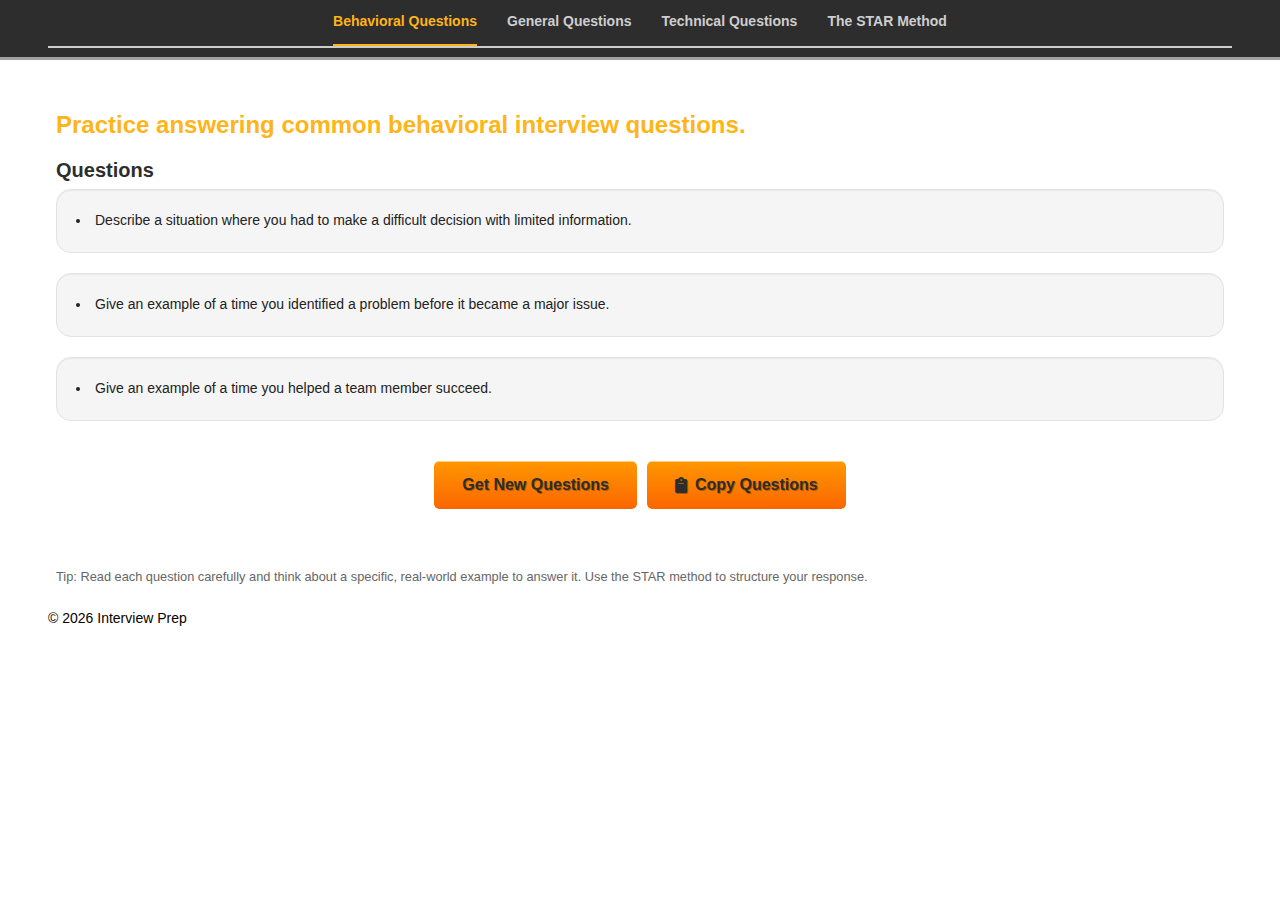
<file: index.html>
<!DOCTYPE html>
<html>

<head>
  <meta charset="utf-8">
  <meta name="viewport" content="width=device-width, initial-scale=1.0">
  <meta name="description" content="Practice answering behavioral interview questions.">
  <title>Behavioral Questions Practice </title>
  <link rel="stylesheet" href="css/coffeegrinder.css">
  <link rel="stylesheet" href="css/wireframe-theme.css">
  <link rel="stylesheet" href="css/main.css">
  <link rel="icon" type="image/x-icon" href="/images/interview-questions.png">
  <link rel="stylesheet" href="https://cdnjs.cloudflare.com/ajax/libs/font-awesome/6.0.0-beta3/css/all.min.css">
</head>

<body>
  <a href="#main-content" class="skip">Skip to main content</a>
  <div class="row full-width-row header">
    <header class="coffee-span-12">
      <div class="container header-container">
        <div class="row">
          <div class="coffee-span-12">
            <nav>
              <ul class="nav-tabs">
                <li><a href="index.html" aria-current="page">Behavioral Questions </a></li>
                <li><a href="general.html">General Questions </a></li>
                <li><a href="technical.html">Technical Questions</a></li>
                <li><a href="star.html">The STAR Method</a></li>
              </ul>
            </nav>
          </div>
        </div>
      </div>
    </header>
  </div>
  <div class="row" id="main-content">
    <div class="coffee-span-12">
      <div class="container main-container">
        <div class="row">
          <div class="coffee-span-12">
            <h1 class="page-heading">Behavioral Questions Practice</h1>
            <p class="paragraph tagline">Practice answering common behavioral interview questions.</p>
            <h2 class="heading-1">Questions</h2>
            <div id="questions-list">
            </div>
            <div class="button-container">
              <button class="button orange-button large" onclick="fetchQuestions()">Get New Questions</button>
              <button class="button orange-button large" id="copy-button" onclick="copyQuestions()">
                <i class="fas fa-clipboard"></i> Copy Questions
              </button>
            </div>
            <br>
            <p class="paragraph note">Tip: Read each question carefully and think about a specific, real-world example
              to answer it. Use the STAR method to structure your response.</p>
          </div>
        </div>
      </div>
    </div>
  </div>


  <div class="row full-width-row footer-row">
    <div class="coffee-span-12">
      <footer class="container footer-container">
        <div class="row">
          <div class="coffee-span-12">
            <p class="paragraph copywright">&copy; <span id="year"></span> Interview Prep</p>
          </div>
        </div>
      </footer>
    </div>
  </div>

  <script src="js/question-manager.js"></script>
  <script>
    // Initialize the question manager for behavioral questions
    questionManager = new QuestionManager('data/behavioral-questions.txt');
    questionManager.init();
  </script>
</body>

</html>
</file>
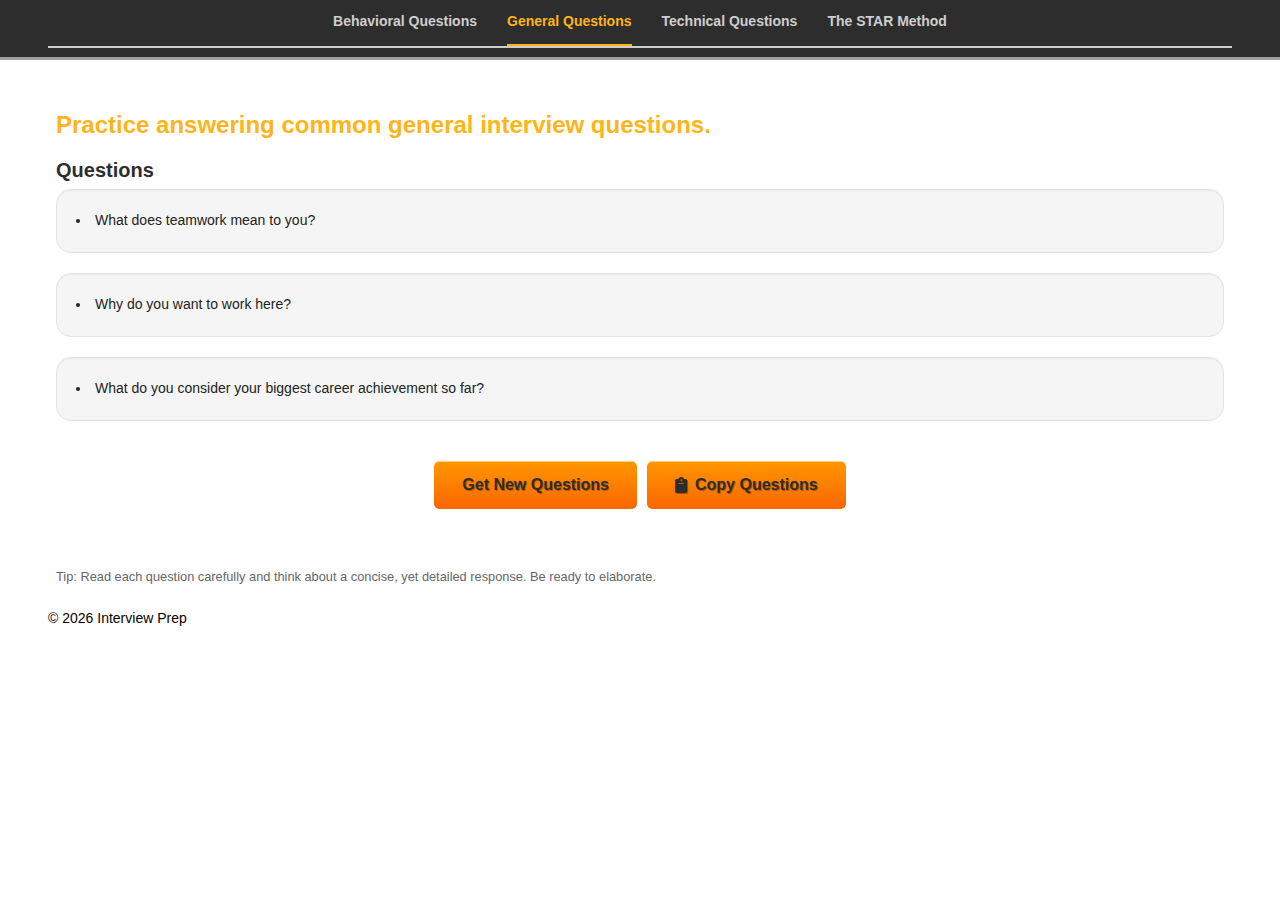
<file: general.html>
<!DOCTYPE html>
<html>

<head>
  <meta charset="utf-8">
  <meta name="viewport" content="width=device-width, initial-scale=1.0">
  <meta name="description" content="Practice answering general interview questions.">
  <title>General Questions Practice</title>
  <link rel="stylesheet" href="css/coffeegrinder.css">
  <link rel="stylesheet" href="css/wireframe-theme.css">
  <link rel="stylesheet" href="css/main.css">
  <link rel="icon" type="image/x-icon" href="/images/interview-questions.png">
  <link rel="stylesheet" href="https://cdnjs.cloudflare.com/ajax/libs/font-awesome/6.0.0-beta3/css/all.min.css">
</head>

<body>
  <a href="#main-content" class="skip">Skip to main content</a>
  <div class="row full-width-row header">
    <header class="coffee-span-12">
      <div class="container header-container">
        <div class="row">
          <div class="coffee-span-12">
            <nav>
              <ul class="nav-tabs">
                <li><a href="index.html">Behavioral Questions </a></li>
                <li><a href="general.html" aria-current="page">General Questions </a></li>
                <li><a href="technical.html">Technical Questions</a></li>
                <li><a href="star.html">The STAR Method</a></li>
              </ul>
            </nav>
          </div>
        </div>
      </div>
    </header>
  </div>
  <div class="row" id="main-content">
    <div class="coffee-span-12">
      <div class="container main-container">
        <div class="row">
          <div class="coffee-span-12">
            <h1 class="page-heading">General Questions Practice</h1>
            <p class="paragraph tagline">Practice answering common general interview questions.</p>
            <h2 class="heading-1">Questions</h2>
            <div id="questions-list">
            </div>
            <div class="button-container">
              <button class="button orange-button large" onclick="fetchQuestions()">Get New Questions</button>
              <button class="button orange-button large" id="copy-button" onclick="copyQuestions()">
                <i class="fas fa-clipboard"></i> Copy Questions
              </button>
            </div>
            <br>
            <p class="paragraph note">Tip: Read each question carefully and think about a concise, yet detailed
              response. Be ready to elaborate.</p>
          </div>
        </div>
      </div>
    </div>
  </div>

  <div class="row full-width-row footer-row">
    <div class="coffee-span-12">
      <footer class="container footer-container">
        <div class="row">
          <div class="coffee-span-12">
            <p class="paragraph copywright">&copy; <span id="year"></span> Interview Prep</p>
          </div>
        </div>
      </footer>
    </div>
  </div>

  <script src="js/question-manager.js"></script>
  <script>
    // Initialize the question manager for general questions
    questionManager = new QuestionManager('data/general-questions.txt');
    questionManager.init();
  </script>
</body>

</html>
</file>
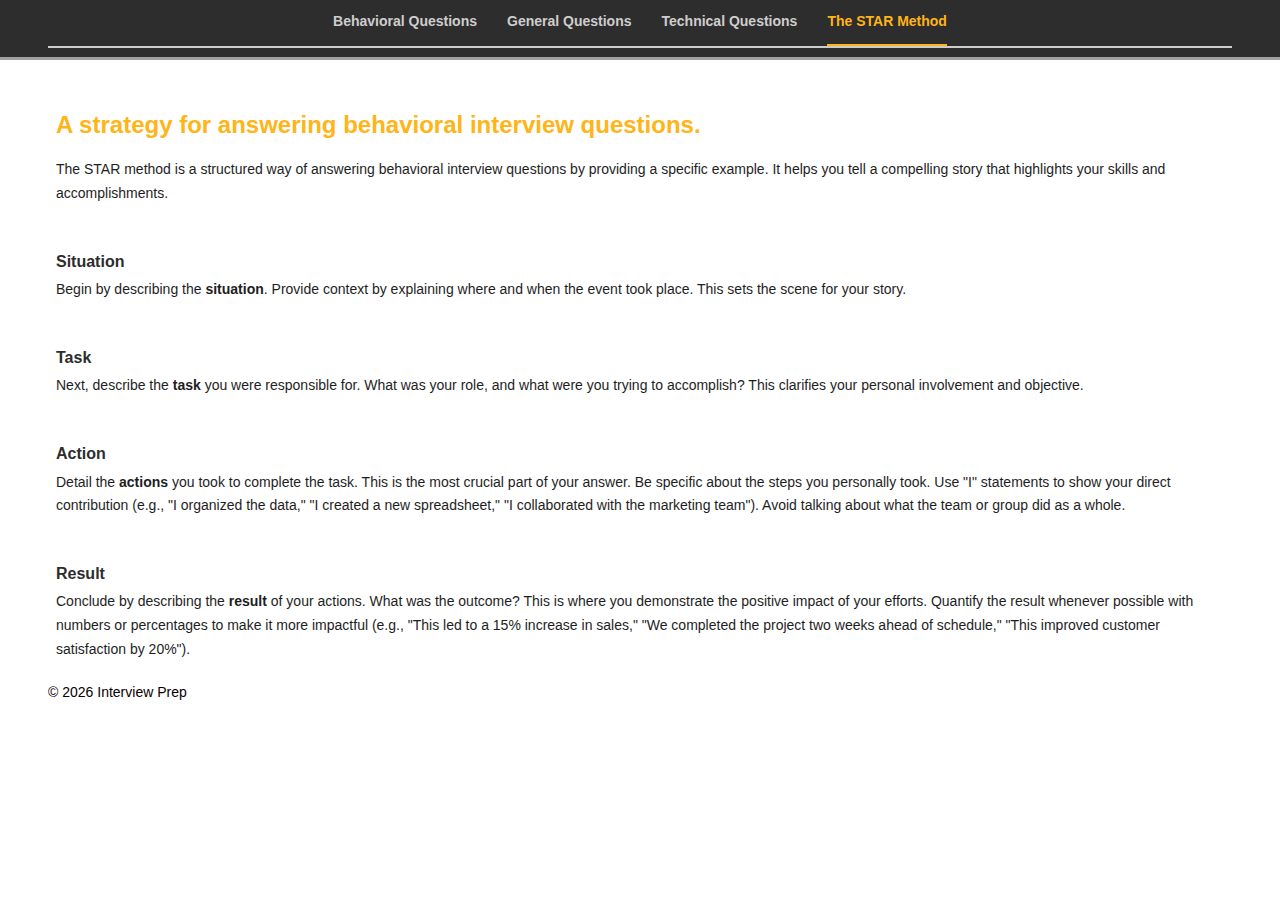
<file: star.html>
<!DOCTYPE html>
<html>

<head>
  <meta charset="utf-8">
  <meta name="viewport" content="width=device-width, initial-scale=1.0">
  <meta name="description" content="Learn how to use the STAR method for answering behavioral interview questions.">
  <title>The STAR Method</title>
  <link rel="stylesheet" href="css/coffeegrinder.css">
  <link rel="stylesheet" href="css/wireframe-theme.css">
  <link rel="stylesheet" href="css/main.css">
  <link rel="icon" type="image/x-icon" href="/images/interview-questions.png">
</head>

<body>
  <a href="#main-content" class="skip">Skip to main content</a>
  <div class="row full-width-row header">
    <header class="coffee-span-12">
      <div class="container header-container">
        <div class="row">
          <div class="coffee-span-12">
            <nav>
              <ul class="nav-tabs">
                <li><a href="index.html">Behavioral Questions </a></li>
                <li><a href="general.html">General Questions </a></li>
                <li><a href="technical.html">Technical Questions</a></li>
                <li><a href="star.html" aria-current="page">The STAR Method</a></li>
              </ul>
            </nav>
          </div>
        </div>
      </div>
    </header>
  </div>
  <div class="row" id="main-content">
    <div class="coffee-span-12">
      <div class="container main-container">
        <div class="row">
          <div class="coffee-span-12">
            <h1 class="page-heading">The STAR Method</h1>
            <p class="paragraph tagline">A strategy for answering behavioral interview questions.</p>
            <p>The STAR method is a structured way of answering behavioral interview questions by providing a specific
              example. It helps you tell a compelling story that highlights your skills and accomplishments.</p>
            <br>
            <h3 class="heading-1">Situation</h3>
            <p>Begin by describing the <strong>situation</strong>. Provide context by explaining where and when the
              event took place. This sets the scene for your story.</p>
            <br>
            <h3 class="heading-1">Task</h3>
            <p>Next, describe the <strong>task</strong> you were responsible for. What was your role, and what were you
              trying to accomplish? This clarifies your personal involvement and objective.</p>
            <br>
            <h3 class="heading-1">Action</h3>
            <p>Detail the <strong>actions</strong> you took to complete the task. This is the most crucial part of your
              answer. Be specific about the steps you personally took. Use "I" statements to show your direct
              contribution (e.g., "I organized the data," "I created a new spreadsheet," "I collaborated with the
              marketing team"). Avoid talking about what the team or group did as a whole.</p>
            <br>
            <h3 class="heading-1">Result</h3>
            <p>Conclude by describing the <strong>result</strong> of your actions. What was the outcome? This is where
              you demonstrate the positive impact of your efforts. Quantify the result whenever possible with numbers or
              percentages to make it more impactful (e.g., "This led to a 15% increase in sales," "We completed the
              project two weeks ahead of schedule," "This improved customer satisfaction by 20%").</p>
          </div>
        </div>
      </div>
    </div>
  </div>
  <div class="row full-width-row footer-row">
    <div class="coffee-span-12">
      <footer class="container footer-container">
        <div class="row">
          <div class="coffee-span-12">
            <p class="paragraph copywright">&copy; <span id="year"></span> Interview Prep</p>
          </div>
        </div>
      </footer>
    </div>
  </div>
</body>

<script src="js/question-manager.js"></script>
<script>
  // Just set the year for this page (no questions functionality needed)
  document.addEventListener('DOMContentLoaded', () => {
    const yearElement = document.getElementById('year');
    if (yearElement) {
      yearElement.textContent = new Date().getFullYear();
    }
  });
</script>

</html>
</file>
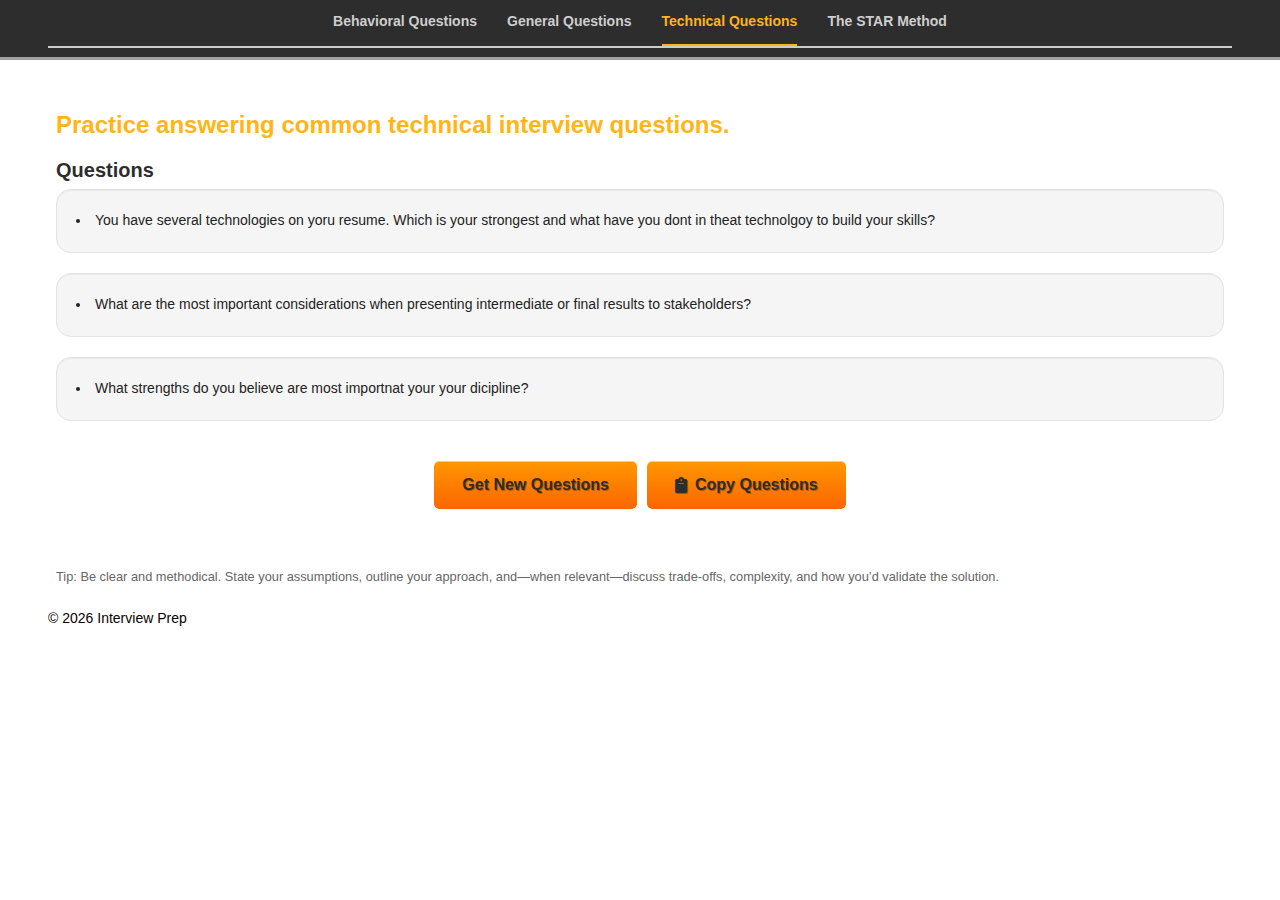
<file: technical.html>
<!DOCTYPE html>
<html>

<head>
  <meta charset="utf-8">
  <meta name="viewport" content="width=device-width, initial-scale=1.0">
  <meta name="description" content="Practice answering technical interview questions.">
  <title>Technical Questions Practice</title>
  <link rel="stylesheet" href="css/coffeegrinder.css">
  <link rel="stylesheet" href="css/wireframe-theme.css">
  <link rel="stylesheet" href="css/main.css">
  <link rel="icon" type="image/x-icon" href="/images/interview-questions.png">
  <link rel="stylesheet" href="https://cdnjs.cloudflare.com/ajax/libs/font-awesome/6.0.0-beta3/css/all.min.css">
</head>

<body>
  <a href="#main-content" class="skip">Skip to main content</a>
  <div class="row full-width-row header">
    <header class="coffee-span-12">
      <div class="container header-container">
        <div class="row">
          <div class="coffee-span-12">
            <nav>
              <ul class="nav-tabs">
                <li><a href="index.html">Behavioral Questions</a></li>
                <li><a href="general.html">General Questions</a></li>
                <li><a href="technical.html" aria-current="page">Technical Questions</a></li>
                <li><a href="star.html">The STAR Method</a></li>
              </ul>
            </nav>
          </div>
        </div>
      </div>
    </header>
  </div>

  <div class="row" id="main-content">
    <div class="coffee-span-12">
      <div class="container main-container">
        <div class="row">
          <div class="coffee-span-12">
            <h1 class="page-heading">Technical Questions Practice</h1>
            <p class="paragraph tagline">Practice answering common technical interview questions.</p>
            <h2 class="heading-1">Questions</h2>
            <div id="questions-list">
            </div>
            <div class="button-container">
              <button class="button orange-button large" onclick="fetchQuestions()">Get New Questions</button>
              <button class="button orange-button large" id="copy-button" onclick="copyQuestions()">
                <i class="fas fa-clipboard"></i> Copy Questions
              </button>
            </div>
            <br>
            <p class="paragraph note">
              Tip: Be clear and methodical. State your assumptions, outline your approach, and—when relevant—discuss
              trade‑offs, complexity, and how you’d validate the solution.
            </p>
          </div>
        </div>
      </div>
    </div>
  </div>

  <div class="row full-width-row footer-row">
    <div class="coffee-span-12">
      <footer class="container footer-container">
        <div class="row">
          <div class="coffee-span-12">
            <p class="paragraph copywright">&copy; <span id="year"></span> Interview Prep</p>
          </div>
        </div>
      </footer>
    </div>
  </div>

  <script src="js/question-manager.js"></script>
  <script>
    // Initialize the question manager for technical questions
    questionManager = new QuestionManager('data/technical-questions.txt');
    questionManager.init();
  </script>
</body>

</html>
</file>
<file: css/wireframe-theme.css>
/************************************************
 General Default Styles
************************************************/
h1, h2, h3, h4, h5, h6, p, table, blockquote, ul, ol, dl, button, form, textarea { margin:7px 0; }
table, button, label { width:100%; }

/************************************************
 Form Default Styles
************************************************/
input.small { padding: 2px 6px; }
input[type="submit"],  button, .link-button {display: inline; padding:10px 0 10px 0; font-family: 'Helvetica Neue', Helvetica, Arial, sans-serif; line-height:1em; color:rgb(70,70,70);  -webkit-border-radius: 4px; -moz-border-radius: 4px; -ms-border-radius: 4px; -o-border-radius: 4px; border-radius: 4px; font-size:0.875em; border: 1px solid #919191; -moz-text-shadow: 0px -1px 0 rgba(255, 255, 255, 0.3); -webkit-text-shadow: 0px -1px 0 rgba(255, 255, 255, 0.3); text-shadow: 0px -1px 0 rgba(255, 255, 255, 0.3); background-color: #c2c2c2; background-image:-o-linear-gradient(0deg, rgba(194, 194, 194, 1.00) 0%, rgba(220, 220, 220, 1.00) 100%); background-image:-moz-linear-gradient(0deg, rgba(194, 194, 194, 1.00) 0%, rgba(220, 220, 220, 1.00) 100%); background-image:-ms-linear-gradient(0deg, rgba(194, 194, 194, 1.00) 0%, rgba(220, 220, 220, 1.00) 100%); background-image:-webkit-linear-gradient(0deg, rgba(194, 194, 194, 1.00) 0%, rgba(220, 220, 220, 1.00) 100%); background-image:linear-gradient(0deg, rgba(194, 194, 194, 1.00) 0%, rgba(220, 220, 220, 1.00) 100%); }
textarea { -webkit-border-radius: 1px; -moz-border-radius: 1px; -ms-border-radius: 1px; -o-border-radius: 1px; border-radius: 1px;}

/************************************************
 Link Default Styles
************************************************/
a.link-text, a.link-button { margin:7px 0; }
a.link-button { display:inline-block; text-align:center; }
a.link-button { color:rgb(70,70,70); text-decoration:none;  }
a.link-image-1-1, a.link-image-2-1, a.link-image-1-2, a.link-image-3-2, a.link-image-4-3 {margin:7px 0;}

/************************************************
 Form input elements Default Styles
************************************************/
input[type="text"], input[type="password"], input[type="number"], input[type="email"], input[type="tel"], select { margin: 0px 0px 7px 0px; }

/************************************************
 Checkbox/Radio and its wrapper label Styles
************************************************/
label input[type="radio"], label input[type="checkbox"] {float:left; margin: 1px 4px 0 1px;}
label.checkbox span, label.radio span {margin:0; display:inline; vertical-align: baseline;}

/************************************************
 Select Multiple Default StylesSelect 
************************************************/
select[multiple] {padding: 0;}

/************************************************
 Text Default StylesSelect 
************************************************/
span.text-element, span.glyph {margin: 7px 0;}

/************************************************
 Text Default StylesSelect 
************************************************/
label.label { margin:7px 0px 0px 0px;}

/************************************************
 Tables
************************************************/
table { max-width: 100%; border-collapse: collapse; border-spacing: 0; }

.table { width: 100%; }
.table thead.head { background: whitesmoke; }
.table thead tr { border-bottom: 1px solid #ddd; }
.table thead tr th { border-bottom: 1px solid #ccc; }
.table tbody tr.even { background: #f7f7f7; }
.table tbody tr.odd { background: white; }
.table tbody tr:hover { background: #f2f2f2; }
.table tbody tr td { border-bottom: 1px solid #ccc; }

thead tr td, thead tr th, tbody tr td, tbody tr th, tfoot tr td, tfoot tr th { padding: 0.625em; }

/************************************************
 Images
************************************************/
img.image-1-1, img.image-2-1, img.image-1-2, img.image-3-2, img.image-4-3, img.square, img.skyscraper, img.leaderboard, img.rectangle, img.map, img.logo { margin:7px 0; }
/************************************************
 General Default Styles
************************************************/
body, html {height: 100%;}
body, div, dl, dt, dd, ul, ol, li, h1, h2, h3, h4, h5, h6, pre, form, p, blockquote, th, td, button, input, select, textarea { line-height:1.7; font-family:'Helvetica Neue', Helvetica, Arial, sans-serif;}

/************************************************
 Grid Default Styles
************************************************/
body { background-color:rgba(255,255,255,0); border: none; max-width:none; margin:0 auto; position: relative; }
.row { background-color:rgba(255,255,255,0); margin:0 auto; border:none;}
[class*='span'], .subgrid {background-color:rgba(255,255,255,0);}
[class*='span'] {margin:0;}
[class*="row"]>[class*='span'] {min-height:50px;}
.subgrid, .container, .container-fluid, .form-container { margin:0 0 7px 0; min-width:10px;}

/************************************************
 Form Default Styles
************************************************/
button { line-height:1em; }

/************************************************
 Headings Default Styles
************************************************/
h1, h2, h3, h4, h5, h6 { line-height:1.2; font-weight:normal; font-style: normal; font-variant: normal; text-rendering: optimizeLegibility;}
h1, h2, h3 { color:rgb(120,130,140); }
h4, h5, h6 { color:rgb(90,100,105); }
h1 { font-size:2.8125em; }
h2 { font-size:2.5em; }
h3 { font-size:2.1875em; }
h4 { font-size:1.875em; }
h5 { font-size:1.5625em; }
h6 { font-size:1.25em; }

/************************************************
 Paragragh Default Styles
************************************************/
p { color:rgb(30,30,30); padding:0 0 5px 0; font-size:0.875em; }

/************************************************
 Link Default Styles
************************************************/
a { -webkit-transition-delay: 0s; -moz-transition-delay: 0s; -ms-transition-delay: 0s; -o-transition-delay: 0s; transition-delay: 0s; -webkit-transition-timing-function: ease; -moz-transition-timing-function: ease; -ms-transition-timing-function: ease; -o-transition-timing-function: ease; transition-timing-function: ease; -webkit-transition-duration: 0s; -moz-transition-duration: 0s; -ms-transition-duration: 0s; -o-transition-duration: 0s; transition-duration: 0s; -webkit-transition-property: all; -moz-transition-property: all; -ms-transition-property: all; -o-transition-property: all; transition-property: all; }
a.link-text, a.link-button, a.link-button-image, a.link-button-glyph, button { font-size:0.875em; width:auto; }
a.link-text { text-align:left; display:block; line-height:1.7; }
a.link-image-1-1 img, a.link-image-2-1 img, a.link-image-1-2 img, a.link-image-3-2 img, a.link-image-4-3 img { max-width:200px; width:100%; margin:0;}
a.link-image-1-1, a.link-image-2-1, a.link-image-1-2, a.link-image-3-2, a.link-image-4-3 { max-width:200px; display:block; }
li.list-item-link { width: auto; max-width: none; min-width: 0; min-height: 0; background-color: transparent; padding: 0; margin: 0; border: none; float: none; clear: none; font-family:Georgia, Times, 'Times New Roman', serif; font-size: 1em; font-weight:normal; font-style: normal; font-variant: normal; line-height: 1.7; letter-spacing: normal; word-spacing: 0; white-space: normal; text-transform: none; text-indent: 0; text-decoration: none; text-align:left; }
li.list-item-link > a { display:inline; font-size: 1em; padding:0; width:100%; text-decoration: underline;}

/************************************************
 Link and Submit Default Styles
************************************************/
.link-button, a.link-button-image, a.link-button-glyph, button {display: inline-block; padding: 10px 30px; border-width: 0; background-color: #14a839; background-image: none; text-shadow: none; border-radius: 4px; -webkit-border-radius: 4px; line-height: 1.6;}
a.link-button, a.link-button-image, a.link-button-glyph, button {color: #fff; font-size: 1em;}
a.link-button-image, a.link-button-glyph {margin: 7px 0px;}
a.link-button-image {padding-top: 18px}
a.link-button-image > span {text-align: center; margin-top: 5px; display:block;}
a.link-button-glyph > span {display: inline-block;}
a.link-button-glyph > span.link-button-text {padding-left: 10px;}

/************************************************
 Blockquote Default Styles
************************************************/
blockquote { padding:7px 2% 0 2%; font-size:0.875em; }

/************************************************
 Table Default Styles
************************************************/
.table-container { width:100%; overflow-x: auto; margin: 7px 0;}
.table-container table { display:inline-table; border-collapse: separate; color:rgb(30,30,30); font-size:0.875em; text-align:left; line-height:1.4; vertical-align: top; }

/************************************************
 Images Default Styles
************************************************/
img.image-1-1, img.image-2-1, img.image-1-2, img.image-3-2, img.image-4-3, img.square, img.skyscraper, img.leaderboard, img.rectangle, img.map, img.logo { width:100%; max-width:200px; margin-bottom: 0.4375em; display:block; }
img.square { max-width:400px;}
img.skyscraper { max-width:200px; }
img.leaderboard { max-width:300px; }
img.rectangle { max-width:200px; }
img.map { max-width:400px; }
img.logo { max-width:200px; }
.responsive-image { height: auto; overflow: hidden; width:100%; max-width:200px; margin: 0.4375em 0; display:block; }
.responsive-image div {max-width: none; height: auto;}
.responsive-image div img { width: 100%; }
.responsive-picture { height: auto; overflow: hidden; width:100%; max-width:200px; margin: 0.4375em 0; display:block; }
.responsive-picture picture {max-width: none; height: auto; display: block; line-height: 0; }
.responsive-picture picture img { width: 100%; }

/************************************************
 Lists
************************************************/
ul, ol, dl { font-size: 0.875em; min-height: 20px; width: 100%;}
ol { list-style-type:decimal; }
ul { list-style-type:square; }
dl dd { margin-left:2em; }

/************************************************
 Address Default Styles
************************************************/
address > a { font-size:0.875em; display: block;}

/************************************************
 Rule Default Styles
************************************************/
.rule { padding:5px 0; width:100%; margin:7px 0;}
.rule hr { margin: 0; border: none; border-top: 1px solid rgb(221, 221, 221); width: 100%; }

/************************************************
 PLaceholder Small Hero Default Styles
************************************************/
.placeholder { background-color:lightgrey; text-align:center; padding:10px 0; margin:7px 0; width: 100%;}
h3.smallhero-header, p.smallhero-tagline { margin: 0px; }
h3.smallhero-header { font-size:1.25em; color: rgb(70,70,70); }
h3.smallhero-tagline { color: rgb(100,100,100); font-style:normal; padding:0;}

/************************************************
 PLaceholder Hero Unit Default Styles
************************************************/
.placeholder-hero { background-color:lightgrey; text-align:left; padding:10px 0 10px 20px; margin:7px 0; width: 100%;}
h1.hero-header, p.hero-tagline { margin: 0px; }
h1.hero-header { color: rgb(70,70,70); }
p.hero-tagline { color: rgb(100,100,100); font-style:normal; padding:0;}

/************************************************
 Social Default Styles
************************************************/
.social-media { display:block;   margin-top: 10px; }
.social-media * { font-family:'coffeecup-font-icons' !important; color:#444; background-color: transparent;}
.social-media li { display: inline; padding: 2px; }

/************************************************
 Social Element Default Styles
************************************************/
.social-element { display: inline-block; text-align: center; }
.social-element a.social-image { margin: 10px auto; }
.social-element a.social-label { text-align: center; font-family:Georgia, Times, 'Times New Roman', serif; display: block; }
.social-image { background-color: #525252; border-radius: 3px 3px; max-width: 32px; display: inline-block;}
.social-image img { margin: 0 auto; display: block; }

/************************************************
 Container element (holder) Styles
************************************************/
.container:after, .container-fluid:after, .form-container:after { content: ""; display: table; clear: both; }
.container, .container-fluid, .form-container { min-height:50px; width: 100%; }

/************************************************
 Label and Span Styles
************************************************/
label { display: block; line-height:1; margin-top:3px; font-size:0.875em; }
span.text-element { display: block; line-height:1.2; font-size:0.875em; }

/************************************************
 Form element Styles
************************************************/
input[type="text"], input[type="password"], input[type="number"], input[type="email"], input[type="tel"], input[type="file"] { line-height: 1; padding: 10px 4px; margin: 5px 0px; font-size:0.875em; max-width: 250px;}
textarea { resize:none; padding:0; width:100%; font-size: 0.875em; }
select { font-size: 0.875em; }

/************************************************
 Html Element
************************************************/
.html-element{ min-height: 50px; min-width: 10px; }

/************************************************
  Font Icon element Styles
************************************************/
span.glyph, a.glyph {font-size: 40px; display: block; color: black; text-decoration:none; margin: 0;}
span.glyph i, a.glyph i { line-height: 1; }
</file>
<file: css/main.css>
/* Text Elements */

h1.page-heading {
  margin-bottom: 0;
  color: #fff;
  font-weight: 700;
  font-size: 32px;
}

h2.heading-1 {
  color: #2d2d2d;
  font-weight: 700;
  font-size: 20px;
}

h3.heading-1 {
  color: #2d2d2d;
  font-weight: 700;
  font-size: 16px;
}

p.paragraph.tagline {
  margin-top: 0;
  color: #ffb417;
  font-weight: 700;
  font-size: 1.5rem;
}

p.paragraph a.inline-link {
  color: #1f7bb6;
  text-decoration: underline;
}

p.paragraph {
  color: #666;
  font-style: normal;
  font-family: Arial, 'Helvetica Neue', Helvetica, sans-serif;
}

p.paragraph.copywright {
  margin-top: 0;
  color: #070000;
  font-weight: 400;
  font-size: 14px;
}

p.paragraph span.paragraph-text-1 {
  color: #1f7bb6;
}

p.paragraph a.footer-link {
  color: #ffb417;
  text-decoration: underline;
}

p.paragraph.button-text {
  margin-right: auto;
  margin-left: auto;
  max-width: 200px;
  text-align: center;
  font-size: 13px;
  line-height: 1.4;
}

p.paragraph span.underline {
  text-decoration: underline;
}

a.link-text.nav-link {
  margin-top: 7px;
  margin-bottom: 7px;
  color: #1f7bb6;
  line-height: 1.2;
}

a.link-text.footer-nav {
  display: inline-block;
  margin-bottom: 0;
  padding-right: 14px;
  padding-left: 0;
  color: #fff;
  text-decoration: underline;
  font-size: 14px;
}

/* Common Elements */

div.rule.rule-1 {
  margin-top: 0;
  margin-bottom: 0;
  padding-top: 5px;
}

/* Interaction Elements */

a.link-button span.underline {
  text-decoration: underline;
}

a.link-button.button-nav {
  display: block;
  margin-top: 0;
  margin-right: auto;
  margin-left: auto;
  padding: 15px 10px;
  max-width: 200px;
  width: auto;
  border-top-left-radius: 0 0;
  border-top-right-radius: 0 0;
  border-bottom-right-radius: 0 0;
  border-bottom-left-radius: 0 0;
  background-color: #1f7bb6;
  text-transform: uppercase;
  text-shadow: rgba(45, 45, 45, .62) 2px 2px 5px;
  font-weight: 700;
  font-variant: normal;
  font-size: 14px;
}

/* Layout Elements */

body > .row.full-width-row {
  max-width: none;
}

body > .row.full-width-row.header {
  border-bottom: 3px solid #a0a0a0;
  background-color: #2d2d2d;
}

body > .row.footer.full-width-row {
  margin-top: 1em;
  background-color: #888;
}

.subgrid > .row > [class*='coffee-span-'] {
  min-height: 10px;
}

.row > [class*='coffee-span-'] > .container.header-container {
  margin-right: auto;
  margin-left: auto;
  max-width: 1200px;
}

.row > [class*='coffee-span-'] > .container.button-container {
  margin-top: 0;
  padding-top: 12px;
  padding-bottom: 12px;
}

.row > [class*='coffee-span-'] > .container.nav-container {
  margin-bottom: 0;
}

img{
  width: 80%;
  min-width: 200px;
}

#resume_image{
  width: 20%;
}

/* Style for the navigation list */
.tab-nav {
  list-style-type: none; /* Removes the bullet points */
  margin: 0;
  padding: 0;
  overflow: hidden;
  background-color: #333; /* A dark background for the navigation bar */
}

/* Style for each list item (the individual tabs) */
.tab-nav li {
  float: left; /* Aligns the tabs horizontally */
}

/* Style for the links inside the list items */
.tab-nav li a {
  display: block; /* Makes the entire area of the list item clickable */
  color: white;
  text-align: center;
  padding: 14px 16px;
  text-decoration: none; /* Removes the underline from the links */
}

/* Change the background color of the tabs when hovering */
.tab-nav li a:hover {
  background-color: #555;
}

.tab-nav .active-tab {
    border-bottom: 2px solid #555; /* A thicker line to indicate selection */
}

.tab-nav .active-tab a {
    color: #000; /* Darker text color */
    font-weight: bold; /* Bolder text to draw attention */
    background-color: #f0f0f0; /* A light gray background color */
}

/* Add this to your main.css file */
.button {
    display: inline-block;
    padding: 10px 20px;
    background-color: #007bff; /* Example: A blue background color */
    color: white;
    text-align: center;
    text-decoration: none;
    border-radius: 5px;
    font-weight: bold;
    margin-top: 20px;
    
    /* Hover effect */
    transition: background-color 0.3s ease;
}

.button:hover {
    background-color: #0056b3; /* A darker blue on hover */
}

.skip {
  position: absolute;
  left: -10000px;
  top: auto;
  width: 1px;
  height: 1px;
  overflow: hidden;
}

.skip:focus {
  position: static;
  width: auto;
  height: auto;
}

.well {
  min-height: 20px;
  padding: 19px;
  margin-bottom: 20px;
  background-color: #f5f5f5;
  border: 1px solid #e3e3e3;
  border-radius: 4px;
  -webkit-box-shadow: inset 0 1px 1px rgba(0, 0, 0, 0.05);
  box-shadow: inset 0 1px 1px rgba(0, 0, 0, 0.05);
  -o-border-radius: 15px;
  -ms-border-radius: 15px;
  -moz-border-radius: 15px;
  -webkit-border-radius: 15px;
  border-radius: 15px;
}

.nav-tabs {
  list-style: none;
  padding: 0;
  margin: 0;
  display: flex;
  justify-content: center;
  border-bottom: 2px solid #ccc;
}

.nav-tabs li {
  padding: 0 15px;
}

.nav-tabs a {
  display: block;
  padding: 10px 0;
  text-decoration: none;
  color: #cfcdcd;
  font-weight: bold;
  border-bottom: 2px solid transparent;
  transition: all 0.3s ease;
}

.nav-tabs a:hover {
  color: #1f7bb6;
  border-bottom: 2px solid #1f7bb6;
}

.nav-tabs a[aria-current="page"] {
  color: #ffb417;
  border-bottom: 2px solid #ffb417;
}

@media screen and (max-width: 880px) {
  /* Text Elements */

  h2.heading-1 {
    margin-bottom: 0;

    -webkit-order: 1;
       -moz-order: 1;
        -ms-order: 1;
         -o-order: 1;
            order: 1;
  }

  a.link-text.nav-link {
    padding-right: 7px;
    padding-left: 7px;
  }

  /* Common Elements */

  div.rule.rule-2 {
    margin-top: 0;
    margin-bottom: 0;
  }

  div.rule.rule-1 {
    margin-bottom: 0;
  }

  /* Layout Elements */

  .subgrid > .row > [class*='coffee-span-'].hidden-column {
    display: none;
  }

  .row > [class*='coffee-span-'] > .container.nav-container {
    display: -webkit-flex;
    display:    -moz-flex;
    display:     -ms-flex;
    display:      -o-flex;
    display:         flex;
    -webkit-flex-direction: row;
       -moz-flex-direction: row;
        -ms-flex-direction: row;
         -o-flex-direction: row;
            flex-direction: row;

    -webkit-flex-wrap: wrap-reverse;
       -moz-flex-wrap: wrap-reverse;
        -ms-flex-wrap: wrap-reverse;
         -o-flex-wrap: wrap-reverse;
            flex-wrap: wrap-reverse;
    -webkit-justify-content: center;
       -moz-justify-content: center;
        -ms-justify-content: center;
         -o-justify-content: center;
            justify-content: center;
    -webkit-align-items: center;
       -moz-align-items: center;
        -ms-align-items: center;
         -o-align-items: center;
            align-items: center;
    -webkit-align-content: center;
       -moz-align-content: center;
        -ms-align-content: center;
         -o-align-content: center;
            align-content: center;
  }

  .row > [class*='coffee-span-'] > .container.button-container {
    margin-bottom: 0;
  }
}

@media screen and (max-width: 700px) {
  /* Text Elements */

  a.link-text.nav-link {
    font-size: 13px;
  }
}

@media screen and (max-width: 549px) {
  /* Text Elements */

  h2.heading-1 {
    text-align: center;
  }

  p.paragraph.copywright {
    text-align: center;
  }

  a.link-text.nav-link {
    float: left;
    width: 33.333%;
    text-align: center;
    font-size: 14px;
  }

  a.link-text.footer-nav {
    width: 33.33%;
    text-align: center;
  }

  .row > [class*='coffee-span-'] > .container.nav-container {
    display: block;
  }
}

@media screen and (max-width: 335px) {
  /* Text Elements */

  h1.page-heading {
    font-size: 20px;
  }

  h2.heading-1 {
    font-size: 18px;
  }

  h3.heading-1 {
    font-size: 12px;
  }

  p.paragraph.copywright {
    text-align: center;
  }

  p.paragraph.tagline {
    font-weight: 400;
  }

  a.link-text.nav-link {
    padding-right: 3px;
    padding-left: 3px;
    width: 50%;
  }

  a.link-text.footer-nav {
    float: left;
    padding-right: 0;
    width: 50%;
    text-align: center;
    font-size: 13px;
  }
}
/* Loadin
g and Error States */
.error {
  color: #d32f2f;
  background-color: #ffebee;
  padding: 10px;
  border-radius: 4px;
  border-left: 4px solid #d32f2f;
  margin: 10px 0;
}

.loading {
  color: #1976d2;
  font-style: italic;
  padding: 10px 0;
}

/* Button Container Styling */
.button-container {
  display: flex;
  gap: 10px;
  flex-wrap: wrap;
  justify-content: center;
  margin: 20px 0;
}

.button.orange-button {
  background-color: #ffb417;
  color: #2d2d2d;
  border: none;
  padding: 12px 24px;
  border-radius: 5px;
  font-weight: bold;
  cursor: pointer;
  transition: background-color 0.3s ease, transform 0.1s ease;
  text-decoration: none;
  display: inline-flex;
  align-items: center;
  gap: 8px;
}

.button.orange-button:hover {
  background-color: #e6a015;
  transform: translateY(-1px);
}

.button.orange-button:active {
  transform: translateY(0);
}

.button.large {
  font-size: 16px;
  padding: 14px 28px;
}

@media screen and (max-width: 549px) {
  .button-container {
    flex-direction: column;
    align-items: center;
  }
  
  .button.orange-button {
    width: 100%;
    max-width: 280px;
    justify-content: center;
  }
}
</file>
<file: css/coffeegrinder.css>
/************************ Reset ******************************/
* { -moz-box-sizing: border-box; -webkit-box-sizing: border-box; box-sizing: border-box; }

@-ms-viewport { width: device-width; }

html, body, div, span, applet, object, iframe, h1, h2, h3, h4, h5, h6, p, blockquote, pre, a, abbr, acronym, address, big, cite, code, del, dfn, em, img, ins, kbd, q, s, samp, small, strike, strong, sub, sup, tt, var, b, u, i, center, dl, dt, dd, ol, ul, li, fieldset, form, label, legend, table, caption, tbody, tfoot, thead, tr, th, td, article, aside, canvas, details, embed, figure, figcaption, footer, header, hgroup, menu, nav, output, ruby, section, summary, time, mark, audio, video { margin: 0; padding: 0; border: 0; font: inherit; font-size: 100%; vertical-align: baseline; }

audio, canvas, video { display: inline-block; *display: inline; *zoom: 1; }

audio:not([controls]) { display: none; height: 0; }

[hidden] { display: none; }

html { line-height: 1; font-size: 100%; -webkit-text-size-adjust: 100%; -ms-text-size-adjust: 100%; -webkit-font-smoothing: antialiased; -webkit-text-size-adjust: 100%; }

ol, ul { list-style: none; }

ul ul { font-size: 100%; }

table { border-collapse: separate; border-spacing: 0; }

caption, th, td { font-weight: normal; vertical-align: middle; }

q, blockquote { quotes: none; }

blockquote:before, blockquote:after, q:before, q:after { content: ""; content: none; }

img, a img { border: none; -ms-interpolation-mode: bicubic; }

svg:not(:root) { overflow: hidden; }

article, aside, details, figcaption, figure, footer, header, hgroup, main, nav, section, summary { display: block; }

.clear { clear: both; }

/************************ Helper Styles **********************/
img { max-width: 100%; width: auto; height: auto; vertical-align: middle; border: 0; -ms-intepolation-mode: bicubic; }
img.round, .responsive-image.round img { -o-border-radius: 31.25em; -ms-border-radius: 31.25em; -moz-border-radius: 31.25em; -webkit-border-radius: 31.25em; border-radius: 31.25em; -moz-background-clip: padding; -webkit-background-clip: padding-box; background-clip: padding-box; }
img.framed, .responsive-image.framed img { padding: 4px; border: 1px solid #eee; background: #fff; margin: 0.0625em 0.0625em 0.625em 0.0625em; -o-border-radius: 0.25em; -ms-border-radius: 0.25em; -moz-border-radius: 0.25em; -webkit-border-radius: 0.25em; border-radius: 0.25em; -moz-background-clip: padding; -webkit-background-clip: padding-box; background-clip: padding-box; }

.hide { display: none !important; visibility: hidden !important; }

.super-header { margin-top: 0px; width: 100%; }
.super-header h1 { font-size: 3.39787em; }
.super-header h2 { font-size: 2.8315em; }

.centered { margin-left: auto; margin-right: auto; }

.inline { display: inline; }

.social-media { display: inline; margin-top: 0.625em; }
.social-media li { display: inline; padding: 0.125em; }

.no-bottom-margin { margin-bottom: 0; }

/* ========================================================================== Helper classes ========================================================================== */
.ir { background-color: transparent; border: 0; overflow: hidden; *text-indent: -9999px; }

.ir:before { content: ""; display: block; width: 0; height: 150%; }

.hidden { display: none !important; visibility: hidden; }

.visuallyhidden { border: 0; clip: rect(0 0 0 0); height: 0.0625em; margin: -0.0625em; overflow: hidden; padding: 0; position: absolute; width: 0.0625em; }

.visuallyhidden.focusable:active, .visuallyhidden.focusable:focus { clip: auto; height: auto; margin: 0; overflow: visible; position: static; width: auto; }

.invisible { visibility: hidden; }

.clearfix:before, .clearfix:after { content: " "; display: table; }

.clearfix:after { clear: both; }

.clearfix { *zoom: 1; }
/************************ Form Styles ************************/
form { margin-bottom: 1em; }

fieldset { border: 1px solid #c0c0c0; margin: 0px; padding: 0; }

legend { border: 0; padding: 0; white-space: normal; *margin-left: -0.4375em; }

select { width: 99%; max-width: 100%; }

button, input, select, textarea { margin: 0; font-size: 100%; vertical-align: middle; }

button, input { *overflow: visible; line-height: normal; }

button::-moz-focus-inner, input::-moz-focus-inner { padding: 0; border: 0; }

button, html input[type="button"], input[type="reset"], input[type="submit"] { -webkit-appearance: button; cursor: pointer; }

select, textarea, input[type="text"], input[type="password"], input[type="datetime"], input[type="datetime-local"], input[type="date"], input[type="month"], input[type="time"], input[type="week"], input[type="number"], input[type="email"], input[type="url"], input[type="search"], input[type="tel"], input[type="color"] { display: inline-block; color: #666; font-size: 100%; margin: 0.1875em 0; vertical-align: middle; *vertical-align: middle; *overflow: visible; outline: none; cursor: text; border: 1px solid #BFBFBF; width: 100%; max-width: 100%; padding: 0.5em 0.25em; -webkit-transition-property: border, box-shadow; -moz-transition-property: border, box-shadow; -o-transition-property: border, box-shadow; transition-property: border, box-shadow; -webkit-transition-duration: 0.1s; -moz-transition-duration: 0.1s; -o-transition-duration: 0.1s; transition-duration: 0.1s; -webkit-transition-timing-function: ease-in-ease-out; -moz-transition-timing-function: ease-in-ease-out; -o-transition-timing-function: ease-in-ease-out; transition-timing-function: ease-in-ease-out; }
select.small, textarea.small, input[type="text"].small, input[type="password"].small, input[type="datetime"].small, input[type="datetime-local"].small, input[type="date"].small, input[type="month"].small, input[type="time"].small, input[type="week"].small, input[type="number"].small, input[type="email"].small, input[type="url"].small, input[type="search"].small, input[type="tel"].small, input[type="color"].small { padding: 0.125em 0.375em; font-size: 80%; }
select.large, textarea.large, input[type="text"].large, input[type="password"].large, input[type="datetime"].large, input[type="datetime-local"].large, input[type="date"].large, input[type="month"].large, input[type="time"].large, input[type="week"].large, input[type="number"].large, input[type="email"].large, input[type="url"].large, input[type="search"].large, input[type="tel"].large, input[type="color"].large { padding: 0.75em 0.4375em; font-size: 110%; }

textarea:focus, input[type="text"]:focus, input[type="password"]:focus, input[type="datetime"]:focus, input[type="datetime-local"]:focus, input[type="date"]:focus, input[type="month"]:focus, input[type="time"]:focus, input[type="week"]:focus, input[type="number"]:focus, input[type="email"]:focus, input[type="url"]:focus, input[type="search"]:focus, input[type="tel"]:focus, input[type="color"]:focus { border: 1px solid #787878; color: #444; outline: 0; -moz-box-shadow: 0 0 3px #787878 inset; -webkit-box-shadow: 0 0 3px #787878 inset; box-shadow: 0 0 3px #787878 inset; }

button[disabled], html input[disabled] { cursor: default; }

button::-moz-focus-inner, input::-moz-focus-inner { border: 0; padding: 0; }

input[type="checkbox"], input[type="radio"] { box-sizing: border-box; padding: 0; *height: 0.8125em; *width: 0.8125em; }

input[type=file] { border: none; }
input[type=file].small, input[type=file].large { border: none; }

textarea { overflow: auto; vertical-align: top; }

.input-number input { color: #454545; border: 1px solid #dcdfe7; }

button, input { line-height: normal; }

button, select { text-transform: none; }

a.button, .button { display: inline-block; padding: 0.4375em 0.875em; margin: 0.1875em 0; line-height: 1.25em; text-align: center; vertical-align: middle; cursor: pointer; color: #222222; font-size: 0.8375em; background-color: white; border: 1px solid rgba(0, 0, 0, 0.3); -o-border-radius: 0.25em; -ms-border-radius: 0.25em; -moz-border-radius: 0.25em; -webkit-border-radius: 0.25em; border-radius: 0.25em; -moz-background-clip: padding; -webkit-background-clip: padding-box; background-clip: padding-box; text-decoration: none; box-shadow: inset 0 1px 0 rgba(255, 255, 255, 0.5); }
a.button:link, .button:link { color: #222222; text-decoration: none; }
a.button:visited, .button:visited { color: #222222; text-decoration: none; }
a.button:hover, .button:hover { color: #222222; text-decoration: none; }
a.button:active, .button:active { -moz-box-shadow: 0px 0px 10px rgba(0, 0, 0, 0.8) inset; -webkit-box-shadow: 0px 0px 10px rgba(0, 0, 0, 0.8) inset; box-shadow: 0px 0px 10px rgba(0, 0, 0, 0.8) inset; filter: progid:DXImageTransform.Microsoft.dropshadow(OffX=0px, OffY=0px, Color='#000'); -ms-filter: "progid:DXImageTransform.Microsoft.dropshadow(OffX=0px, OffY=0px, Color='#000')"; }
a.button.small, .button.small { line-height: 1.4; font-size: 0.6em; padding: 0.125em 0.875em; }

a.button:link { text-decoration: none; }
a.button:visited { text-decoration: none; }
a.button:hover { text-decoration: none; }
a.button:active { text-decoration: none; }

.button.large { padding: 0.8125em 1.875em; font-size: 1em; }

a.grey-button, .grey-button { color: #fefefe; background-color: #989898; border: 1px solid #343434; -moz-text-shadow: 1px 1px 0 rgba(0, 0, 0, 0.3); -webkit-text-shadow: 1px 1px 0 rgba(0, 0, 0, 0.3); text-shadow: 1px 1px 0 rgba(0, 0, 0, 0.3); background-color: #656565; background-image: -webkit-gradient(linear, left top, left bottom, color-stop(0, #7f7f7f), color-stop(1, #656565)); background-image: -webkit-linear-gradient(top, #7f7f7f, #656565); background-image: -moz-linear-gradient(top, #7f7f7f, #656565); background-image: -ms-linear-gradient(top, #7f7f7f, #656565); background-image: -o-linear-gradient(top, #7f7f7f, #656565); background-image: linear-gradient(top, bottom, #7f7f7f, #656565); }
a.grey-button:link, .grey-button:link { color: #fefefe; }
a.grey-button:visited, .grey-button:visited { color: #fefefe; }
a.grey-button:active, .grey-button:active { color: #fefefe; }

a.lite-grey-button, .lite-grey-button { color: #555555; background-color: white; border: 1px solid #9a9a9a; background-color: #f3f3f3; background-image: -webkit-gradient(linear, left top, left bottom, color-stop(0, white), color-stop(1, #f3f3f3)); background-image: -webkit-linear-gradient(top, white, #f3f3f3); background-image: -moz-linear-gradient(top, white, #f3f3f3); background-image: -ms-linear-gradient(top, white, #f3f3f3); background-image: -o-linear-gradient(top, white, #f3f3f3); background-image: linear-gradient(top, bottom, white, #f3f3f3); }
a.lite-grey-button:link, .lite-grey-button:link { color: #555555; }
a.lite-grey-button:visited, .lite-grey-button:visited { color: #555555; }
a.lite-grey-button:active, .lite-grey-button:active { color: #555555; }

a.blue-button, .blue-button { color: #e4f5f9; background-color: #52bed8; border: 1px solid #1b6576; -moz-text-shadow: 1px 1px 0 rgba(0, 0, 0, 0.3); -webkit-text-shadow: 1px 1px 0 rgba(0, 0, 0, 0.3); text-shadow: 1px 1px 0 rgba(0, 0, 0, 0.3); background-color: #2488a0; background-image: -webkit-gradient(linear, left top, left bottom, color-stop(0, #2dabca), color-stop(1, #2488a0)); background-image: -webkit-linear-gradient(top, #2dabca, #2488a0); background-image: -moz-linear-gradient(top, #2dabca, #2488a0); background-image: -ms-linear-gradient(top, #2dabca, #2488a0); background-image: -o-linear-gradient(top, #2dabca, #2488a0); background-image: linear-gradient(top, bottom, #2dabca, #2488a0); }
a.blue-button:link, .blue-button:link { color: #e4f5f9; }
a.blue-button:visited, .blue-button:visited { color: #e4f5f9; }
a.blue-button:active, .blue-button:active { color: #e4f5f9; }

a.black-button, .black-button { color: #fefefe; background-color: #676767; border: 1px solid #1a1a1a; -moz-text-shadow: 1px 1px 0 rgba(0, 0, 0, 0.3); -webkit-text-shadow: 1px 1px 0 rgba(0, 0, 0, 0.3); text-shadow: 1px 1px 0 rgba(0, 0, 0, 0.3); background-color: #343434; background-image: -webkit-gradient(linear, left top, left bottom, color-stop(0, #4e4e4e), color-stop(1, #343434)); background-image: -webkit-linear-gradient(top, #4e4e4e, #343434); background-image: -moz-linear-gradient(top, #4e4e4e, #343434); background-image: -ms-linear-gradient(top, #4e4e4e, #343434); background-image: -o-linear-gradient(top, #4e4e4e, #343434); background-image: linear-gradient(top, bottom, #4e4e4e, #343434); }
a.black-button:link, .black-button:link { color: #fefefe; }
a.black-button:visited, .black-button:visited { color: #fefefe; }
a.black-button:active, .black-button:active { color: #fefefe; }

a.green-button, .green-button { color: white; background-color: #48d900; border: 1px solid #154000; -moz-text-shadow: 1px 1px 0 rgba(0, 0, 0, 0.3); -webkit-text-shadow: 1px 1px 0 rgba(0, 0, 0, 0.3); text-shadow: 1px 1px 0 rgba(0, 0, 0, 0.3); background-color: #267300; background-image: -webkit-gradient(linear, left top, left bottom, color-stop(0, #44b71e), color-stop(1, #267300)); background-image: -webkit-linear-gradient(top, #44b71e, #267300); background-image: -moz-linear-gradient(top, #44b71e, #267300); background-image: -ms-linear-gradient(top, #44b71e, #267300); background-image: -o-linear-gradient(top, #44b71e, #267300); background-image: linear-gradient(top, bottom, #44b71e, #267300); }
a.green-button:link, .green-button:link { color: white; }
a.green-button:visited, .green-button:visited { color: white; }
a.green-button:active, .green-button:active { color: white; }

a.orange-button, .orange-button { color: white; background-color: #ffa262; border: 1px solid #c85100; -moz-text-shadow: 1px 1px 0 rgba(0, 0, 0, 0.3); -webkit-text-shadow: 1px 1px 0 rgba(0, 0, 0, 0.3); text-shadow: 1px 1px 0 rgba(0, 0, 0, 0.3); background-color: #fb6600; background-image: -webkit-gradient(linear, left top, left bottom, color-stop(0, #ff9700), color-stop(1, #fb6600)); background-image: -webkit-linear-gradient(top, #ff9700, #fb6600); background-image: -moz-linear-gradient(top, #ff9700, #fb6600); background-image: -ms-linear-gradient(top, #ff9700, #fb6600); background-image: -o-linear-gradient(top, #ff9700, #fb6600); background-image: linear-gradient(top, bottom, #ff9700, #fb6600); }
a.orange-button:link, .orange-button:link { color: white; }
a.orange-button:visited, .orange-button:visited { color: white; }
a.orange-button:active, .orange-button:active { color: white; }

a.red-button, .red-button { color: #fad0d2; background-color: #e92f37; border: 1px solid #730c10; -moz-text-shadow: 1px 1px 0 rgba(0, 0, 0, 0.3); -webkit-text-shadow: 1px 1px 0 rgba(0, 0, 0, 0.3); text-shadow: 1px 1px 0 rgba(0, 0, 0, 0.3); background-color: #a11117; background-image: -webkit-gradient(linear, left top, left bottom, color-stop(0, #cf161e), color-stop(1, #a11117)); background-image: -webkit-linear-gradient(top, #cf161e, #a11117); background-image: -moz-linear-gradient(top, #cf161e, #a11117); background-image: -ms-linear-gradient(top, #cf161e, #a11117); background-image: -o-linear-gradient(top, #cf161e, #a11117); background-image: linear-gradient(top, bottom, #cf161e, #a11117); }
a.red-button:link, .red-button:link { color: #fad0d2; }
a.red-button:visited, .red-button:visited { color: #fad0d2; }
a.red-button:active, .red-button:active { color: #fad0d2; }

.disabled { box-shadow: none !important; background-image: none !important; opacity: 0.7; }
.disabled:hover { cursor: default !important; box-shadow: none !important; background: none !important; }

.no-button { background: transparent; border: none; color: inherit; outline: none; -webkit-text-shadow: none; -moz-text-shadow: none; -o-text-shadow: none; text-shadow: none; -webkit-box-shadow: none; -moz-box-shadow: none; -o-box-shadow: none; box-shadow: none; }

.button-group { position: relative; display: inline-block; font-size: 0; }
.button-group .button { position: relative; display: inline-block; margin: 0px; -o-border-radius: 0px; -ms-border-radius: 0px; -moz-border-radius: 0px; -webkit-border-radius: 0px; border-radius: 0px; -moz-background-clip: padding; -webkit-background-clip: padding-box; background-clip: padding-box; }
.button-group .button:first-child { -o-border-radius: 0.25em 0px 0px 0.25em; -ms-border-radius: 0.25em 0px 0px 0.25em; -moz-border-radius: 0.25em 0px 0px 0.25em; -webkit-border-radius: 0.25em 0px 0px 0.25em; border-radius: 0.25em 0px 0px 0.25em; -moz-background-clip: padding; -webkit-background-clip: padding-box; background-clip: padding-box; }
.button-group .button:not(:last-child) { border-right: none; }
.button-group .button:last-child { -o-border-radius: 0px 0.25em 0.25em 0px; -ms-border-radius: 0px 0.25em 0.25em 0px; -moz-border-radius: 0px 0.25em 0.25em 0px; -webkit-border-radius: 0px 0.25em 0.25em 0px; border-radius: 0px 0.25em 0.25em 0px; -moz-background-clip: padding; -webkit-background-clip: padding-box; background-clip: padding-box; }

input:focus + .hint, select:focus + .hint, textarea:focus + .hint { display: inline-block; }

input[type="date"]::-webkit-outer-spin-button, input[type="date"]::-webkit-inner-spin-button { display: none; }

/************************ Typography *************************/
body, div, dl, dt, dd, ul, ol, li, h1, h2, h3, h4, h5, h6, pre, form, p, blockquote, th, td, button, input, select, textarea { color: #222222; direction: ltr; font-family: "Helvetica Neue", "Helvetica", Helvetica, Arial, sans-serif; line-height: 1.6; }

p { font-weight: normal; font-size: 0.875em; line-height: 1.6; margin: 0 0 0.625em; }
p.lead { font-size: 1.09375em; line-height: 1.6; margin-bottom: 1em; }
p.note { color: #999999; font-style: italic; font-size: 80%; }

small { font-size: 60%; }

aside p { font-size: 0.8125em; line-height: 1.35; font-style: italic; }

.tiny { font-size: 50%; }

.small { font-size: 80%; }

.normal { font-size: 100%; }

.large { font-size: 120%; }

.x-large { font-size: 140%; }

p a { line-height: inherit; }
p a:visited { line-height: inherit; }

.center, .centered { text-align: center; }

.truncate { white-space: nowrap; overflow: hidden; text-overflow: ellipsis; -o-text-overflow: ellipsis; }

a { color: #5087ca; text-decoration: none; line-height: inherit; -moz-transition: color 0.1s linear; -o-transition: color 0.1s linear; -ms-transition: color 0.1s linear; -webkit-transition: color 0.1s linear; transition: color 0.1s linear; outline: 0; }
a:link { color: #5087ca; text-decoration: none; }
a:visited { color: #5087ca; }
a:hover { color: #366db1; text-decoration: none; outline: 0; }
a:active { outline: 0; color: #5087ca; }
a:focus { outline: 0; }

h1 { font-size: 3.39787em; color: #222222; text-rendering: optimizeLegibility; line-height: 1.1; padding: 0; }
h1.small { font-size: 60%; }

h2 { font-size: 2.83156em; color: #222222; text-rendering: optimizeLegibility; line-height: 1.1; padding: 0; }
h2.small { font-size: 60%; }

h3 { font-size: 2.26525em; color: #222222; text-rendering: optimizeLegibility; line-height: 1.1; padding: 0; }
h3.small { font-size: 60%; }

h4 { font-size: 1.69894em; color: #222222; text-rendering: optimizeLegibility; line-height: 1.1; padding: 0; }
h4.small { font-size: 60%; }

h5 { font-size: 1.13262em; color: #222222; text-rendering: optimizeLegibility; line-height: 1.1; padding: 0; }
h5.small { font-size: 60%; }

h6 { font-size: 0.56631em; color: #222222; text-rendering: optimizeLegibility; line-height: 1.1; padding: 0; }
h6.small { font-size: 60%; }

b, strong { font-weight: bolder; }

abbr { text-transform: uppercase; font-size: 90%; color: #222222; border-bottom: 1px solid #ddd; cursor: help; text-transform: none; }
abbr acronym { text-transform: uppercase; font-size: 90%; color: #222222; border-bottom: 1px solid #ddd; cursor: help; }
abbr[title] { border-bottom: 1px solid #ddd; }

dfn { font-style: italic; }

sub { position: relative; font-size: 75%; line-height: 0; vertical-align: baseline; bottom: -0.25em; }

sup { position: relative; font-size: 75%; line-height: 0; vertical-align: baseline; top: -0.5em; }

hr { -moz-box-sizing: content-box; box-sizing: content-box; clear: both; margin: 1.375em 0 1.3125em; height: 0; border: solid #ddd; border-width: 1px 0 0; }

mark { background: #ff0; color: #000; }

code, kbd, pre, samp { font-family: "courier new",courier,monospace; _font-family: 'courier new', monospace; font-size: 0.75em; color: #444; margin: 1em 0 1.5em; padding: 1em; }

pre { white-space: pre; white-space: pre-wrap; word-wrap: break-word; overflow: auto; padding: 0.625em; }

code { white-space: pre; /* CSS 2.0 */ white-space: pre-wrap; /* CSS 2.1 */ white-space: pre-line; /* CSS 3.0 */ white-space: -pre-wrap; /* Opera 4-6 */ white-space: -o-pre-wrap; /* Opera 7 */ white-space: -moz-pre-wrap; /* Mozilla */ white-space: -hp-pre-wrap; /* HP Printers */ word-wrap: break-word; /* IE 5+ */ }

q { quotes: none; }
q:before, q:after { content: ''; content: none; }

ol { line-height: 1.6; margin-bottom: 1em; list-style-position: inside; }
ol.decimal { list-style-position: outside; list-style-type: decimal; }
ol.decimal li ul { list-style-type: inherit; }

ul { line-height: 1.6; margin-bottom: 1em; list-style-position: inside; margin-left: 0; margin-bottom: 0; }
ul li ul, ul li ol { margin-left: 0; margin-bottom: 0; }
ul li a { padding: 0.5em 0.25em; }
ul.hiragana { list-style-type: hiragana; }
ul.hiragana li ul { list-style-type: inherit; }
ul.square { list-style-type: square; }
ul.square li ul { list-style-type: inherit; }
ul.disc { list-style-type: disc; }
ul.disc li ul { list-style-type: inherit; }
ul.circle { list-style-type: circle; }
ul.circle li ul { list-style-type: inherit; }
ul.no-bullet { list-style-type: none; }
ul.large li { line-height: 1.3125em; }

ol li ul, ol li ol { margin-left: 0; margin-bottom: 0; }

/************************ Tooltip Styles *********************/
.tooltip-inner { max-width: 250px; padding: 3px 8px; color: #ffffff; text-align: center; text-decoration: none; background-color: #000000; -o-border-radius: 4px; -ms-border-radius: 4px; -moz-border-radius: 4px; -webkit-border-radius: 4px; border-radius: 4px; -moz-background-clip: padding; -webkit-background-clip: padding-box; background-clip: padding-box; }

.tooltip-arrow { position: absolute; width: 0; height: 0; border-color: transparent; border-style: solid; }

.tooltip { position: absolute; z-index: 1000; display: block; padding: 5px; font-size: 80%; opacity: 0; visibility: visible; margin: 6px; }
.tooltip.north .tooltip-arrow { bottom: 0; left: 50%; margin-left: -5px; border-top-color: #000000; border-width: 5px 5px 0; }
.tooltip.east .tooltip-arrow { left: 0; top: 50%; margin-top: -5px; border-right-color: #000000; border-width: 5px 5px 5px 0; }
.tooltip.south .tooltip-arrow { top: 0; left: 50%; margin-left: -5px; border-bottom-color: #000000; border-width: 0 5px 5px; }
.tooltip.west .tooltip-arrow { right: 0; top: 50%; margin-top: -5px; border-left-color: #000000; border-width: 5px 0 5px 5px; }

/************************ Popover Styles *********************/
.popover { position: absolute; top: 0; left: 0; z-index: 1000; max-width: 276px; padding: 1px; text-align: left; background-color: white; -webkit-background-clip: padding-box; -moz-background-clip: padding; background-clip: padding-box; border: 1px solid #ccc; border: 1px solid rgba(0, 0, 0, 0.2); -o-border-radius: 6px; -ms-border-radius: 6px; -moz-border-radius: 6px; -webkit-border-radius: 6px; border-radius: 6px; -moz-background-clip: padding; -webkit-background-clip: padding-box; background-clip: padding-box; white-space: normal; }
.popover.north { margin-top: -10px; }
.popover.east { margin-left: 10px; }
.popover.south { margin-top: 10px; }
.popover.west { margin-left: -10px; }

.popover-title { margin: 0; padding: 8px 14px; font-size: 14px; font-weight: normal; line-height: 18px; background-color: #fefefe; border-bottom: 1px solid #f1f1f1; -o-border-radius: 5px 5px 0 0; -ms-border-radius: 5px 5px 0 0; -moz-border-radius: 5px 5px 0 0; -webkit-border-radius: 5px 5px 0 0; border-radius: 5px 5px 0 0; -moz-background-clip: padding; -webkit-background-clip: padding-box; background-clip: padding-box; }
.popover-title:empty { display: none; }

.popover-content { padding: 9px 14px; }

.popover .popover-arrow, .popover .popover-arrow:after { position: absolute; display: block; width: 0; height: 0; border-color: transparent; border-style: solid; }

.popover .popover-arrow { border-width: 11px; }

.popover .popover-arrow:after { border-width: 10px; content: ""; }

.popover.north .popover-arrow { left: 50%; margin-left: -11px; border-bottom-width: 0; border-top-color: #999; border-top-color: #cccccc; bottom: -11px; }
.popover.north .popover-arrow:after { bottom: 1px; margin-left: -10px; border-bottom-width: 0; border-top-color: white; }
.popover.east .popover-arrow { top: 50%; left: -11px; margin-top: -11px; border-left-width: 0; border-right-color: #999; border-right-color: #cccccc; }
.popover.east .popover-arrow:after { left: 1px; bottom: -10px; border-left-width: 0; border-right-color: white; }
.popover.south .popover-arrow { left: 50%; margin-left: -11px; border-top-width: 0; border-bottom-color: #999; border-bottom-color: #cccccc; top: -11px; }
.popover.south .popover-arrow:after { top: 1px; margin-left: -10px; border-top-width: 0; border-bottom-color: white; }
.popover.west .popover-arrow { top: 50%; right: -11px; margin-top: -11px; border-right-width: 0; border-left-color: #999; border-left-color: #cccccc; }
.popover.west .popover-arrow:after { right: 1px; border-right-width: 0; border-left-color: white; bottom: -10px; }

/************************ Tag Styles *************************/
.tag { -o-border-radius: 4px; -ms-border-radius: 4px; -moz-border-radius: 4px; -webkit-border-radius: 4px; border-radius: 4px; -moz-background-clip: padding; -webkit-background-clip: padding-box; background-clip: padding-box; -moz-text-shadow: 0px -1px 0px rgba(0, 0, 0, 0.2); -webkit-text-shadow: 0px -1px 0px rgba(0, 0, 0, 0.2); text-shadow: 0px -1px 0px rgba(0, 0, 0, 0.2); border: 0; font-size: 65%; font-weight: 600; padding: 0.2em 0.625em; vertical-align: middle; display: inline; white-space: nowrap; }
.tag.large { font-size: 100%; padding: 0.4375em 0.875em; }

.grey-tag { color: #fefefe; background-color: #989898; }

.lite-grey-tag { color: #555555; background-color: #f3f3f3; }

.blue-tag { color: #fefefe; background-color: #52bed8; }

.red-tag { color: #fefefe; background-color: #dc534c; }

.green-tag { color: #fefefe; background-color: #58b958; }

.orange-tag { color: #fefefe; background-color: #ffa262; }

.black-tag { color: #fefefe; background-color: #343434; }

/************************ Panel Styles ***********************/
.panel { -o-border-radius: 4px; -ms-border-radius: 4px; -moz-border-radius: 4px; -webkit-border-radius: 4px; border-radius: 4px; -moz-background-clip: padding; -webkit-background-clip: padding-box; background-clip: padding-box; background-color: #efefef; background-image: -webkit-gradient(linear, left top, left bottom, color-stop(0, #fefefe), color-stop(1, #efefef)); background-image: -webkit-linear-gradient(top, #fefefe, #efefef); background-image: -moz-linear-gradient(top, #fefefe, #efefef); background-image: -ms-linear-gradient(top, #fefefe, #efefef); background-image: -o-linear-gradient(top, #fefefe, #efefef); background-image: linear-gradient(top, bottom, #fefefe, #efefef); -webkit-box-shadow: 0px 0px 5px 1px rgba(0, 0, 0, 0.3) inset, 0px 0px 0px 1px rgba(0, 0, 0, 0.05) inset; -moz-box-shadow: 0px 0px 5px 1px rgba(0, 0, 0, 0.3) inset, 0px 0px 0px 1px rgba(0, 0, 0, 0.05) inset; box-shadow: 0px 0px 5px 1px rgba(0, 0, 0, 0.3) inset, 0px 0px 0px 1px rgba(0, 0, 0, 0.05) inset; }

.dark-orange-panel { background-color: #fd6300; background-image: -webkit-gradient(linear, left top, left bottom, color-stop(0, #f17702), color-stop(1, #fd6300)); background-image: -webkit-linear-gradient(top, #f17702, #fd6300); background-image: -moz-linear-gradient(top, #f17702, #fd6300); background-image: -ms-linear-gradient(top, #f17702, #fd6300); background-image: -o-linear-gradient(top, #f17702, #fd6300); background-image: linear-gradient(top, bottom, #f17702, #fd6300); }

.orange-panel { background-color: #ec7402; background-image: -webkit-gradient(linear, left top, left bottom, color-stop(0, #ff9e00), color-stop(1, #ec7402)); background-image: -webkit-linear-gradient(top, #ff9e00, #ec7402); background-image: -moz-linear-gradient(top, #ff9e00, #ec7402); background-image: -ms-linear-gradient(top, #ff9e00, #ec7402); background-image: -o-linear-gradient(top, #ff9e00, #ec7402); background-image: linear-gradient(top, bottom, #ff9e00, #ec7402); }
.orange-panel p { color: #f3fffd; -moz-text-shadow: 0px 1px 0px rgba(0, 0, 0, 0.4); -webkit-text-shadow: 0px 1px 0px rgba(0, 0, 0, 0.4); text-shadow: 0px 1px 0px rgba(0, 0, 0, 0.4); }

.grey-panel { background-color: #bfbfbf; background-image: -webkit-gradient(linear, left top, left bottom, color-stop(0, #d8d8d8), color-stop(1, #bfbfbf)); background-image: -webkit-linear-gradient(top, #d8d8d8, #bfbfbf); background-image: -moz-linear-gradient(top, #d8d8d8, #bfbfbf); background-image: -ms-linear-gradient(top, #d8d8d8, #bfbfbf); background-image: -o-linear-gradient(top, #d8d8d8, #bfbfbf); background-image: linear-gradient(top, bottom, #d8d8d8, #bfbfbf); }

.dark-grey-panel { background-color: #707070; background-image: -webkit-gradient(linear, left top, left bottom, color-stop(0, #8a8a8a), color-stop(1, #707070)); background-image: -webkit-linear-gradient(top, #8a8a8a, #707070); background-image: -moz-linear-gradient(top, #8a8a8a, #707070); background-image: -ms-linear-gradient(top, #8a8a8a, #707070); background-image: -o-linear-gradient(top, #8a8a8a, #707070); background-image: linear-gradient(top, bottom, #8a8a8a, #707070); }

.white-panel { background-color: #FFF; border: 1px solid #e6e6e6; -o-border-radius: 0.25em; -ms-border-radius: 0.25em; -moz-border-radius: 0.25em; -webkit-border-radius: 0.25em; border-radius: 0.25em; -moz-background-clip: padding; -webkit-background-clip: padding-box; background-clip: padding-box; }

.blue-radial-panel { background: #2ba6de; /* Old browsers */ background: -moz-radial-gradient(center, ellipse cover, #2ba6de 0%, #0056ce 100%); /* FF3.6+ */ background: -webkit-gradient(radial, center center, 0px, center center, 100%, color-stop(0%, #2ba6de), color-stop(100%, #0056ce)); /* Chrome,Safari4+ */ background: -webkit-radial-gradient(center, ellipse cover, #2ba6de 0%, #0056ce 100%); /* Chrome10+,Safari5.1+ */ background: -o-radial-gradient(center, ellipse cover, #2ba6de 0%, #0056ce 100%); /* Opera 12+ */ background: -ms-radial-gradient(center, ellipse cover, #2ba6de 0%, #0056ce 100%); /* IE10+ */ background: radial-gradient(ellipse at center, #2ba6de 0%, #0056ce 100%); /* W3C */ filter: progid:DXImageTransform.Microsoft.gradient(startColorstr='#2ba6de', endColorstr='#0056ce',GradientType=1 ); /* IE6-9 fallback on horizontal gradient */ }

.purple-radial-panel { background: #5b7ca7; /* Old browsers */ background: -moz-radial-gradient(center, ellipse cover, #5b7ca7 0%, #365695 100%); /* FF3.6+ */ background: -webkit-gradient(radial, center center, 0px, center center, 100%, color-stop(0%, #5b7ca7), color-stop(100%, #365695)); /* Chrome,Safari4+ */ background: -webkit-radial-gradient(center, ellipse cover, #5b7ca7 0%, #365695 100%); /* Chrome10+,Safari5.1+ */ background: -o-radial-gradient(center, ellipse cover, #5b7ca7 0%, #365695 100%); /* Opera 12+ */ background: -ms-radial-gradient(center, ellipse cover, #5b7ca7 0%, #365695 100%); /* IE10+ */ background: radial-gradient(ellipse at center, #5b7ca7 0%, #365695 100%); /* W3C */ filter: progid:DXImageTransform.Microsoft.gradient(startColorstr='#5b7ca7', endColorstr='#365695',GradientType=1 ); /* IE6-9 fallback on horizontal gradient */ }

/************************ Modal Styles ***********************/
.modal-box { display: none; visibility: hidden; top: 100px; left: 50%; position: absolute; margin-left: -16.25em; width: 32.5em; z-index: 320; background: #dedede; -o-border-radius: 0.25em; -ms-border-radius: 0.25em; -moz-border-radius: 0.25em; -webkit-border-radius: 0.25em; border-radius: 0.25em; -moz-background-clip: padding; -webkit-background-clip: padding-box; background-clip: padding-box; -moz-box-shadow: 1px 1px 5px rgba(0, 0, 0, 0.2); -webkit-box-shadow: 1px 1px 5px rgba(0, 0, 0, 0.2); box-shadow: 1px 1px 5px rgba(0, 0, 0, 0.2); }
@media screen and (max-width: 48em) { .modal-box { position: fixed; right: 1.25em; left: 1.25em; width: auto; margin: 0; } }
@media screen and (max-width: 30em) { .modal-box { left: 0.625em; right: 0.625em; } }
.modal-box .modal-header { padding: 0.5625em 0.9375em; }
.modal-box .modal-header h3 { font-size: 1em; padding-top: 0.375em; }
.modal-box .modal-header .close { float: right; color: #222222; -moz-text-shadow: 1px 1px 5px white; -webkit-text-shadow: 1px 1px 5px white; text-shadow: 1px 1px 5px white; opacity: 0.3; }
.modal-box .modal-header .close:hover { cursor: pointer; opacity: 0.7; }
.modal-box .modal-header button.close { background: transparent; border: none; }
.modal-box .modal-body { padding: 0.5625em 0.9375em; }
.modal-box .modal-footer { padding: 0.5625em 0.9375em 0.9375em 0.9375em; }

.curtain { position: fixed; top: 0; left: 0; bottom: 0; right: 0; background: #000; background-color: rgba(0, 0, 0, 0.5); display: none; }

/************************ Icons ******************************/
@font-face {
  font-family: 'coffeecup-font-icons';
  src: url('../fonts/coffeecup-font-icons.eot?-w484d8');
  src: url('../fonts/coffeecup-font-icons.eot?#iefix-w484d8') format('embedded-opentype'), url('../fonts/coffeecup-font-icons.woff?-w484d8') format('woff'), url('../fonts/coffeecup-font-icons.ttf?-w484d8') format('truetype'), url('../fonts/coffeecup-font-icons.svg?-w484d8#coffeecup-font-icons') format('svg');
  font-weight: normal;
  font-style: normal;
}
[class^="coffeecup-icons-"],
[class*=" coffeecup-icons-"] {
  font-family: 'coffeecup-font-icons';
  speak: none;
  font-weight: normal;
  font-style: normal;
  text-decoration: inherit;
  -webkit-font-smoothing: antialiased;
  display: inline;
  width: auto;
  height: auto;
  line-height: normal;
  vertical-align: baseline;
  background-image: none;
  background-position: 0% 0%;
  background-repeat: repeat;
  margin-top: 0;
}
[class^="coffeecup-icons-"]:before,
[class*=" coffeecup-icons-"]:before {
  text-decoration: inherit;
  display: inline-block;
  speak: none;
}
/* makes sure icons active on rollover in links */
a [class^="coffeecup-icons-"],
a [class*=" coffeecup-icons-"] {
  display: inline-block;
}
/* makes the font 33% larger relative to the icon container */
.coffeecup-icons-large:before {
  vertical-align: -10%;
  font-size: 1.3333333333333333em;
}
.button [class^="coffeecup-icons-"],
.button [class*=" coffeecup-icons-"],
.nav [class^="coffeecup-icons-"],
.nav [class*=" coffeecup-icons-"] {
  display: inline;
  /* keeps button heights with and without icons the same */
}
.button [class^="coffeecup-icons-"].coffeecup-icons-large,
.button [class*=" coffeecup-icons-"].coffeecup-icons-large,
.nav [class^="coffeecup-icons-"].coffeecup-icons-large,
.nav [class*=" coffeecup-icons-"].coffeecup-icons-large {
  line-height: .9em;
}
.button [class^="coffeecup-icons-"].coffeecup-icons-spin,
.button [class*=" coffeecup-icons-"].coffeecup-icons-spin,
.nav [class^="coffeecup-icons-"].coffeecup-icons-spin,
.nav [class*=" coffeecup-icons-"].coffeecup-icons-spin {
  display: inline-block;
}
li [class^="coffeecup-icons-"],
li [class*=" coffeecup-icons-"],
.nav li [class^="coffeecup-icons-"],
.nav li [class*=" coffeecup-icons-"] {
  display: inline-block;
  width: 1.25em;
  text-align: center;
}
li [class^="coffeecup-icons-"].coffeecup-icons-large,
li [class*=" coffeecup-icons-"].coffeecup-icons-large,
.nav li [class^="coffeecup-icons-"].coffeecup-icons-large,
.nav li [class*=" coffeecup-icons-"].coffeecup-icons-large {
  /* increased font size for coffeecup-icons-large */
  width: 1.5625em;
}
ul.icons {
  list-style-type: none;
  text-indent: -0.75em;
}
ul.icons li [class^="coffeecup-icons-"],
ul.icons li [class*=" coffeecup-icons-"] {
  width: .75em;
}
.coffeecup-icons-muted {
  color: #eeeeee;
}
.coffeecup-icons-border {
  border: solid 1px #eeeeee;
  padding: .2em .25em .15em;
  -o-border-radius: 3px;
  -ms-border-radius: 3px;
  -moz-border-radius: 3px;
  -webkit-border-radius: 3px;
  border-radius: 3px;
  -moz-background-clip: padding;
  -webkit-background-clip: padding-box;
  background-clip: padding-box;
}
.coffeecup-icons-2x {
  font-size: 2em;
}
.coffeecup-icons-2x.coffeecup-icons-border {
  border-width: 2px;
  -o-border-radius: 0.25em;
  -ms-border-radius: 0.25em;
  -moz-border-radius: 0.25em;
  -webkit-border-radius: 0.25em;
  border-radius: 0.25em;
  -moz-background-clip: padding;
  -webkit-background-clip: padding-box;
  background-clip: padding-box;
}
.coffeecup-icons-3x {
  font-size: 3em;
}
.coffeecup-icons-3x.coffeecup-icons-border {
  border-width: 3px;
  -o-border-radius: 0.3125em;
  -ms-border-radius: 0.3125em;
  -moz-border-radius: 0.3125em;
  -webkit-border-radius: 0.3125em;
  border-radius: 0.3125em;
  -moz-background-clip: padding;
  -webkit-background-clip: padding-box;
  background-clip: padding-box;
}
.coffeecup-icons-4x {
  font-size: 4em;
}
.coffeecup-icons-4x.coffeecup-icons-border {
  border-width: 4px;
  -o-border-radius: 0.375em;
  -ms-border-radius: 0.375em;
  -moz-border-radius: 0.375em;
  -webkit-border-radius: 0.375em;
  border-radius: 0.375em;
  -moz-background-clip: padding;
  -webkit-background-clip: padding-box;
  background-clip: padding-box;
}
[class^="coffeecup-icons-"].left,
[class*=" coffeecup-icons-"].left {
  margin-right: 0.3em;
}
[class^="coffeecup-icons-"].right,
[class*=" coffeecup-icons-"].right {
  margin-left: 0.3em;
}
.button [class^="coffeecup-icons-"].left.coffeecup-icons-2x,
.button [class^="coffeecup-icons-"].right.coffeecup-icons-2x,
.button [class*=" coffeecup-icons-"].left.coffeecup-icons-2x,
.button [class*=" coffeecup-icons-"].right.coffeecup-icons-2x {
  margin-top: 0.18em;
}
.button [class^="coffeecup-icons-"].coffeecup-icons-spin.coffeecup-icons-large,
.button [class*=" coffeecup-icons-"].coffeecup-icons-spin.coffeecup-icons-large {
  line-height: 0.8em;
}
.button.small [class^="coffeecup-icons-"].left.coffeecup-icons-2x,
.button.small [class^="coffeecup-icons-"].right.coffeecup-icons-2x,
.button.small [class*=" coffeecup-icons-"].left.coffeecup-icons-2x,
.button.small [class*=" coffeecup-icons-"].right.coffeecup-icons-2x {
  margin-top: 0.25em;
}
.button.large [class^="coffeecup-icons-"],
.button.large [class*=" coffeecup-icons-"] {
  margin-top: 0;
}
.button.large [class^="coffeecup-icons-"].left.coffeecup-icons-2x,
.button.large [class^="coffeecup-icons-"].right.coffeecup-icons-2x,
.button.large [class*=" coffeecup-icons-"].left.coffeecup-icons-2x,
.button.large [class*=" coffeecup-icons-"].right.coffeecup-icons-2x {
  margin-top: .005em;
}
.button.large [class^="coffeecup-icons-"].left.coffeecup-icons-2x,
.button.large [class*=" coffeecup-icons-"].left.coffeecup-icons-2x {
  margin-right: 0.2em;
}
.button.large [class^="coffeecup-icons-"].right.coffeecup-icons-2x,
.button.large [class*=" coffeecup-icons-"].right.coffeecup-icons-2x {
  margin-left: 0.2em;
}
.coffeecup-icons-spin {
  display: inline-block;
  -moz-animation: spin 2s infinite linear;
  -o-animation: spin 2s infinite linear;
  -webkit-animation: spin 2s infinite linear;
  animation: spin 2s infinite linear;
}
@-moz-keyframes spin {
  0% {
    -moz-transform: rotate(0deg);
  }
  100% {
    -moz-transform: rotate(359deg);
  }
}
@-webkit-keyframes spin {
  0% {
    -webkit-transform: rotate(0deg);
  }
  100% {
    -webkit-transform: rotate(359deg);
  }
}
@-o-keyframes spin {
  0% {
    -o-transform: rotate(0deg);
  }
  100% {
    -o-transform: rotate(359deg);
  }
}
@-ms-keyframes spin {
  0% {
    -ms-transform: rotate(0deg);
  }
  100% {
    -ms-transform: rotate(359deg);
  }
}
@keyframes spin {
  0% {
    transform: rotate(0deg);
  }
  100% {
    transform: rotate(359deg);
  }
}
@-moz-document url-prefix() {
  .coffeecup-icons-spin {
    height: 0.9em;
  }
  .btn .coffeecup-icons-spin {
    height: auto;
  }
  .coffeecup-icons-spin.coffeecup-icons-large {
    height: 1.25em;
  }
  .btn .coffeecup-icons-spin.coffeecup-icons-large {
    height: 0.75em;
  }
}

.coffeecup-icons-home:before {
  content: "\e900";
}
.coffeecup-icons-home2:before {
  content: "\e901";
}
.coffeecup-icons-home3:before {
  content: "\e902";
}
.coffeecup-icons-home4:before {
  content: "\e903";
}
.coffeecup-icons-home5:before {
  content: "\e904";
}
.coffeecup-icons-home6:before {
  content: "\e905";
}
.coffeecup-icons-home7:before {
  content: "\e906";
}
.coffeecup-icons-home8:before {
  content: "\e907";
}
.coffeecup-icons-home9:before {
  content: "\e908";
}
.coffeecup-icons-office:before {
  content: "\e909";
}
.coffeecup-icons-city:before {
  content: "\e90a";
}
.coffeecup-icons-newspaper:before {
  content: "\e90b";
}
.coffeecup-icons-magazine:before {
  content: "\e90c";
}
.coffeecup-icons-design:before {
  content: "\e90d";
}
.coffeecup-icons-pencil:before {
  content: "\e90e";
}
.coffeecup-icons-pencil2:before {
  content: "\e90f";
}
.coffeecup-icons-pencil3:before {
  content: "\e910";
}
.coffeecup-icons-pencil4:before {
  content: "\e911";
}
.coffeecup-icons-pencil5:before {
  content: "\e912";
}
.coffeecup-icons-pencil6:before {
  content: "\e913";
}
.coffeecup-icons-pencil7:before {
  content: "\e914";
}
.coffeecup-icons-eraser:before {
  content: "\e915";
}
.coffeecup-icons-eraser2:before {
  content: "\e916";
}
.coffeecup-icons-eraser3:before {
  content: "\e917";
}
.coffeecup-icons-quill:before {
  content: "\e918";
}
.coffeecup-icons-quill2:before {
  content: "\e919";
}
.coffeecup-icons-quill3:before {
  content: "\e91a";
}
.coffeecup-icons-quill4:before {
  content: "\e91b";
}
.coffeecup-icons-pen:before {
  content: "\e91c";
}
.coffeecup-icons-pen-plus:before {
  content: "\e91d";
}
.coffeecup-icons-pen-minus:before {
  content: "\e91e";
}
.coffeecup-icons-pen2:before {
  content: "\e91f";
}
.coffeecup-icons-pen3:before {
  content: "\e920";
}
.coffeecup-icons-pen4:before {
  content: "\e921";
}
.coffeecup-icons-pen5:before {
  content: "\e922";
}
.coffeecup-icons-marker:before {
  content: "\e923";
}
.coffeecup-icons-marker2:before {
  content: "\e924";
}
.coffeecup-icons-blog:before {
  content: "\e925";
}
.coffeecup-icons-blog2:before {
  content: "\e926";
}
.coffeecup-icons-pen6:before {
  content: "\e927";
}
.coffeecup-icons-brush:before {
  content: "\e928";
}
.coffeecup-icons-spray:before {
  content: "\e929";
}
.coffeecup-icons-palette:before {
  content: "\e92a";
}
.coffeecup-icons-palette2:before {
  content: "\e92b";
}
.coffeecup-icons-color-sampler:before {
  content: "\e92c";
}
.coffeecup-icons-toggle:before {
  content: "\e92d";
}
.coffeecup-icons-bucket:before {
  content: "\e92e";
}
.coffeecup-icons-bucket2:before {
  content: "\e92f";
}
.coffeecup-icons-gradient:before {
  content: "\e930";
}
.coffeecup-icons-eyedropper:before {
  content: "\e931";
}
.coffeecup-icons-eyedropper2:before {
  content: "\e932";
}
.coffeecup-icons-eyedropper3:before {
  content: "\e933";
}
.coffeecup-icons-droplet:before {
  content: "\e934";
}
.coffeecup-icons-droplet2:before {
  content: "\e935";
}
.coffeecup-icons-droplet-contrast:before {
  content: "\e936";
}
.coffeecup-icons-color-clear:before {
  content: "\e937";
}
.coffeecup-icons-paint-format:before {
  content: "\e938";
}
.coffeecup-icons-stamp:before {
  content: "\e939";
}
.coffeecup-icons-images:before {
  content: "\e93a";
}
.coffeecup-icons-image:before {
  content: "\e93b";
}
.coffeecup-icons-image2:before {
  content: "\e93c";
}
.coffeecup-icons-image-compare:before {
  content: "\e93d";
}
.coffeecup-icons-images2:before {
  content: "\e93e";
}
.coffeecup-icons-image3:before {
  content: "\e93f";
}
.coffeecup-icons-images3:before {
  content: "\e940";
}
.coffeecup-icons-image4:before {
  content: "\e941";
}
.coffeecup-icons-image5:before {
  content: "\e942";
}
.coffeecup-icons-image6:before {
  content: "\e943";
}
.coffeecup-icons-camera:before {
  content: "\e944";
}
.coffeecup-icons-camera2:before {
  content: "\e945";
}
.coffeecup-icons-camera3:before {
  content: "\e946";
}
.coffeecup-icons-shutter:before {
  content: "\e947";
}
.coffeecup-icons-headphones:before {
  content: "\e948";
}
.coffeecup-icons-headset:before {
  content: "\e949";
}
.coffeecup-icons-music:before {
  content: "\e94a";
}
.coffeecup-icons-music2:before {
  content: "\e94b";
}
.coffeecup-icons-music3:before {
  content: "\e94c";
}
.coffeecup-icons-music4:before {
  content: "\e94d";
}
.coffeecup-icons-music5:before {
  content: "\e94e";
}
.coffeecup-icons-music6:before {
  content: "\e94f";
}
.coffeecup-icons-album:before {
  content: "\e950";
}
.coffeecup-icons-cassette:before {
  content: "\e951";
}
.coffeecup-icons-tape:before {
  content: "\e952";
}
.coffeecup-icons-piano:before {
  content: "\e953";
}
.coffeecup-icons-guitar:before {
  content: "\e954";
}
.coffeecup-icons-trumpet:before {
  content: "\e955";
}
.coffeecup-icons-speakers:before {
  content: "\e956";
}
.coffeecup-icons-play:before {
  content: "\e957";
}
.coffeecup-icons-play2:before {
  content: "\e958";
}
.coffeecup-icons-clapboard-play:before {
  content: "\e959";
}
.coffeecup-icons-clapboard:before {
  content: "\e95a";
}
.coffeecup-icons-media:before {
  content: "\e95b";
}
.coffeecup-icons-presentation:before {
  content: "\e95c";
}
.coffeecup-icons-movie:before {
  content: "\e95d";
}
.coffeecup-icons-film:before {
  content: "\e95e";
}
.coffeecup-icons-film2:before {
  content: "\e95f";
}
.coffeecup-icons-film3:before {
  content: "\e960";
}
.coffeecup-icons-film4:before {
  content: "\e961";
}
.coffeecup-icons-video-camera:before {
  content: "\e962";
}
.coffeecup-icons-video-camera2:before {
  content: "\e963";
}
.coffeecup-icons-video-camera-slash:before {
  content: "\e964";
}
.coffeecup-icons-video-camera3:before {
  content: "\e965";
}
.coffeecup-icons-video-camera4:before {
  content: "\e966";
}
.coffeecup-icons-video-camera-slash2:before {
  content: "\e967";
}
.coffeecup-icons-video-camera5:before {
  content: "\e968";
}
.coffeecup-icons-recording:before {
  content: "\e969";
}
.coffeecup-icons-dice:before {
  content: "\e96a";
}
.coffeecup-icons-gamepad:before {
  content: "\e96b";
}
.coffeecup-icons-gamepad2:before {
  content: "\e96c";
}
.coffeecup-icons-gamepad3:before {
  content: "\e96d";
}
.coffeecup-icons-pacman:before {
  content: "\e96e";
}
.coffeecup-icons-spades:before {
  content: "\e96f";
}
.coffeecup-icons-clubs:before {
  content: "\e970";
}
.coffeecup-icons-diamonds:before {
  content: "\e971";
}
.coffeecup-icons-chess-king:before {
  content: "\e972";
}
.coffeecup-icons-chess-queen:before {
  content: "\e973";
}
.coffeecup-icons-chess-rock:before {
  content: "\e974";
}
.coffeecup-icons-chess-bishop:before {
  content: "\e975";
}
.coffeecup-icons-chess-knight:before {
  content: "\e976";
}
.coffeecup-icons-chess-pawn:before {
  content: "\e977";
}
.coffeecup-icons-chess:before {
  content: "\e978";
}
.coffeecup-icons-bullhorn:before {
  content: "\e979";
}
.coffeecup-icons-megaphone:before {
  content: "\e97a";
}
.coffeecup-icons-new:before {
  content: "\e97b";
}
.coffeecup-icons-connection:before {
  content: "\e97c";
}
.coffeecup-icons-connection2:before {
  content: "\e97d";
}
.coffeecup-icons-connection3:before {
  content: "\e97e";
}
.coffeecup-icons-connection4:before {
  content: "\e97f";
}
.coffeecup-icons-podcast:before {
  content: "\e980";
}
.coffeecup-icons-station:before {
  content: "\e981";
}
.coffeecup-icons-station2:before {
  content: "\e982";
}
.coffeecup-icons-antenna:before {
  content: "\e983";
}
.coffeecup-icons-satellite-dish:before {
  content: "\e984";
}
.coffeecup-icons-satellite-dish2:before {
  content: "\e985";
}
.coffeecup-icons-feed:before {
  content: "\e986";
}
.coffeecup-icons-podcast2:before {
  content: "\e987";
}
.coffeecup-icons-antenna2:before {
  content: "\e988";
}
.coffeecup-icons-mic:before {
  content: "\e989";
}
.coffeecup-icons-mic-off:before {
  content: "\e98a";
}
.coffeecup-icons-mic2:before {
  content: "\e98b";
}
.coffeecup-icons-mic-off2:before {
  content: "\e98c";
}
.coffeecup-icons-mic3:before {
  content: "\e98d";
}
.coffeecup-icons-mic4:before {
  content: "\e98e";
}
.coffeecup-icons-mic5:before {
  content: "\e98f";
}
.coffeecup-icons-book:before {
  content: "\e990";
}
.coffeecup-icons-book2:before {
  content: "\e991";
}
.coffeecup-icons-book-play:before {
  content: "\e992";
}
.coffeecup-icons-book3:before {
  content: "\e993";
}
.coffeecup-icons-bookmark:before {
  content: "\e994";
}
.coffeecup-icons-books:before {
  content: "\e995";
}
.coffeecup-icons-archive:before {
  content: "\e996";
}
.coffeecup-icons-reading:before {
  content: "\e997";
}
.coffeecup-icons-library:before {
  content: "\e998";
}
.coffeecup-icons-library2:before {
  content: "\e999";
}
.coffeecup-icons-graduation:before {
  content: "\e99a";
}
.coffeecup-icons-file-text:before {
  content: "\e99b";
}
.coffeecup-icons-profile:before {
  content: "\e99c";
}
.coffeecup-icons-file-empty:before {
  content: "\e99d";
}
.coffeecup-icons-file-empty2:before {
  content: "\e99e";
}
.coffeecup-icons-files-empty:before {
  content: "\e99f";
}
.coffeecup-icons-files-empty2:before {
  content: "\e9a0";
}
.coffeecup-icons-file-plus:before {
  content: "\e9a1";
}
.coffeecup-icons-file-plus2:before {
  content: "\e9a2";
}
.coffeecup-icons-file-minus:before {
  content: "\e9a3";
}
.coffeecup-icons-file-minus2:before {
  content: "\e9a4";
}
.coffeecup-icons-file-download:before {
  content: "\e9a5";
}
.coffeecup-icons-file-download2:before {
  content: "\e9a6";
}
.coffeecup-icons-file-upload:before {
  content: "\e9a7";
}
.coffeecup-icons-file-upload2:before {
  content: "\e9a8";
}
.coffeecup-icons-file-check:before {
  content: "\e9a9";
}
.coffeecup-icons-file-check2:before {
  content: "\e9aa";
}
.coffeecup-icons-file-eye:before {
  content: "\e9ab";
}
.coffeecup-icons-file-eye2:before {
  content: "\e9ac";
}
.coffeecup-icons-file-text2:before {
  content: "\e9ad";
}
.coffeecup-icons-file-text3:before {
  content: "\e9ae";
}
.coffeecup-icons-file-picture:before {
  content: "\e9af";
}
.coffeecup-icons-file-picture2:before {
  content: "\e9b0";
}
.coffeecup-icons-file-music:before {
  content: "\e9b1";
}
.coffeecup-icons-file-music2:before {
  content: "\e9b2";
}
.coffeecup-icons-file-play:before {
  content: "\e9b3";
}
.coffeecup-icons-file-play2:before {
  content: "\e9b4";
}
.coffeecup-icons-file-video:before {
  content: "\e9b5";
}
.coffeecup-icons-file-video2:before {
  content: "\e9b6";
}
.coffeecup-icons-copy:before {
  content: "\e9b7";
}
.coffeecup-icons-copy2:before {
  content: "\e9b8";
}
.coffeecup-icons-file-zip:before {
  content: "\e9b9";
}
.coffeecup-icons-file-zip2:before {
  content: "\e9ba";
}
.coffeecup-icons-file-xml:before {
  content: "\e9bb";
}
.coffeecup-icons-file-xml2:before {
  content: "\e9bc";
}
.coffeecup-icons-file-css:before {
  content: "\e9bd";
}
.coffeecup-icons-file-css2:before {
  content: "\e9be";
}
.coffeecup-icons-file-presentation:before {
  content: "\e9bf";
}
.coffeecup-icons-file-presentation2:before {
  content: "\e9c0";
}
.coffeecup-icons-file-stats:before {
  content: "\e9c1";
}
.coffeecup-icons-file-stats2:before {
  content: "\e9c2";
}
.coffeecup-icons-file-locked:before {
  content: "\e9c3";
}
.coffeecup-icons-file-locked2:before {
  content: "\e9c4";
}
.coffeecup-icons-file-spreadsheet:before {
  content: "\e9c5";
}
.coffeecup-icons-file-spreadsheet2:before {
  content: "\e9c6";
}
.coffeecup-icons-copy3:before {
  content: "\e9c7";
}
.coffeecup-icons-copy4:before {
  content: "\e9c8";
}
.coffeecup-icons-paste:before {
  content: "\e9c9";
}
.coffeecup-icons-paste2:before {
  content: "\e9ca";
}
.coffeecup-icons-paste3:before {
  content: "\e9cb";
}
.coffeecup-icons-paste4:before {
  content: "\e9cc";
}
.coffeecup-icons-stack:before {
  content: "\e9cd";
}
.coffeecup-icons-stack2:before {
  content: "\e9ce";
}
.coffeecup-icons-stack3:before {
  content: "\e9cf";
}
.coffeecup-icons-folder:before {
  content: "\e9d0";
}
.coffeecup-icons-folder-search:before {
  content: "\e9d1";
}
.coffeecup-icons-folder-download:before {
  content: "\e9d2";
}
.coffeecup-icons-folder-upload:before {
  content: "\e9d3";
}
.coffeecup-icons-folder-plus:before {
  content: "\e9d4";
}
.coffeecup-icons-folder-plus2:before {
  content: "\e9d5";
}
.coffeecup-icons-folder-minus:before {
  content: "\e9d6";
}
.coffeecup-icons-folder-minus2:before {
  content: "\e9d7";
}
.coffeecup-icons-folder-check:before {
  content: "\e9d8";
}
.coffeecup-icons-folder-heart:before {
  content: "\e9d9";
}
.coffeecup-icons-folder-remove:before {
  content: "\e9da";
}
.coffeecup-icons-folder2:before {
  content: "\e9db";
}
.coffeecup-icons-folder-open:before {
  content: "\e9dc";
}
.coffeecup-icons-folder3:before {
  content: "\e9dd";
}
.coffeecup-icons-folder4:before {
  content: "\e9de";
}
.coffeecup-icons-folder-plus3:before {
  content: "\e9df";
}
.coffeecup-icons-folder-minus3:before {
  content: "\e9e0";
}
.coffeecup-icons-folder-plus4:before {
  content: "\e9e1";
}
.coffeecup-icons-folder-minus4:before {
  content: "\e9e2";
}
.coffeecup-icons-folder-download2:before {
  content: "\e9e3";
}
.coffeecup-icons-folder-upload2:before {
  content: "\e9e4";
}
.coffeecup-icons-folder-download3:before {
  content: "\e9e5";
}
.coffeecup-icons-folder-upload3:before {
  content: "\e9e6";
}
.coffeecup-icons-folder5:before {
  content: "\e9e7";
}
.coffeecup-icons-folder-open2:before {
  content: "\e9e8";
}
.coffeecup-icons-folder6:before {
  content: "\e9e9";
}
.coffeecup-icons-folder-open3:before {
  content: "\e9ea";
}
.coffeecup-icons-certificate:before {
  content: "\e9eb";
}
.coffeecup-icons-cc:before {
  content: "\e9ec";
}
.coffeecup-icons-price-tag:before {
  content: "\e9ed";
}
.coffeecup-icons-price-tag2:before {
  content: "\e9ee";
}
.coffeecup-icons-price-tags:before {
  content: "\e9ef";
}
.coffeecup-icons-price-tag3:before {
  content: "\e9f0";
}
.coffeecup-icons-price-tags2:before {
  content: "\e9f1";
}
.coffeecup-icons-price-tag4:before {
  content: "\e9f2";
}
.coffeecup-icons-price-tags3:before {
  content: "\e9f3";
}
.coffeecup-icons-price-tag5:before {
  content: "\e9f4";
}
.coffeecup-icons-price-tags4:before {
  content: "\e9f5";
}
.coffeecup-icons-barcode:before {
  content: "\e9f6";
}
.coffeecup-icons-barcode2:before {
  content: "\e9f7";
}
.coffeecup-icons-qrcode:before {
  content: "\e9f8";
}
.coffeecup-icons-ticket:before {
  content: "\e9f9";
}
.coffeecup-icons-ticket2:before {
  content: "\e9fa";
}
.coffeecup-icons-theater:before {
  content: "\e9fb";
}
.coffeecup-icons-store:before {
  content: "\e9fc";
}
.coffeecup-icons-store2:before {
  content: "\e9fd";
}
.coffeecup-icons-cart:before {
  content: "\e9fe";
}
.coffeecup-icons-cart2:before {
  content: "\e9ff";
}
.coffeecup-icons-cart3:before {
  content: "\ea00";
}
.coffeecup-icons-cart4:before {
  content: "\ea01";
}
.coffeecup-icons-cart5:before {
  content: "\ea02";
}
.coffeecup-icons-cart-add:before {
  content: "\ea03";
}
.coffeecup-icons-cart-add2:before {
  content: "\ea04";
}
.coffeecup-icons-cart-remove:before {
  content: "\ea05";
}
.coffeecup-icons-basket:before {
  content: "\ea06";
}
.coffeecup-icons-bag:before {
  content: "\ea07";
}
.coffeecup-icons-bag2:before {
  content: "\ea08";
}
.coffeecup-icons-percent:before {
  content: "\ea09";
}
.coffeecup-icons-coins:before {
  content: "\ea0a";
}
.coffeecup-icons-coin-dollar:before {
  content: "\ea0b";
}
.coffeecup-icons-coin-euro:before {
  content: "\ea0c";
}
.coffeecup-icons-coin-pound:before {
  content: "\ea0d";
}
.coffeecup-icons-coin-yen:before {
  content: "\ea0e";
}
.coffeecup-icons-piggy-bank:before {
  content: "\ea0f";
}
.coffeecup-icons-wallet:before {
  content: "\ea10";
}
.coffeecup-icons-cash:before {
  content: "\ea11";
}
.coffeecup-icons-cash2:before {
  content: "\ea12";
}
.coffeecup-icons-cash3:before {
  content: "\ea13";
}
.coffeecup-icons-cash4:before {
  content: "\ea14";
}
.coffeecup-icons-credit-card:before {
  content: "\ea15";
}
.coffeecup-icons-credit-card2:before {
  content: "\ea16";
}
.coffeecup-icons-calculator:before {
  content: "\ea17";
}
.coffeecup-icons-calculator2:before {
  content: "\ea18";
}
.coffeecup-icons-calculator3:before {
  content: "\ea19";
}
.coffeecup-icons-chip:before {
  content: "\ea1a";
}
.coffeecup-icons-lifebuoy:before {
  content: "\ea1b";
}
.coffeecup-icons-phone:before {
  content: "\ea1c";
}
.coffeecup-icons-phone2:before {
  content: "\ea1d";
}
.coffeecup-icons-phone-slash:before {
  content: "\ea1e";
}
.coffeecup-icons-phone-wave:before {
  content: "\ea1f";
}
.coffeecup-icons-phone-plus:before {
  content: "\ea20";
}
.coffeecup-icons-phone-minus:before {
  content: "\ea21";
}
.coffeecup-icons-phone-plus2:before {
  content: "\ea22";
}
.coffeecup-icons-phone-minus2:before {
  content: "\ea23";
}
.coffeecup-icons-phone-incoming:before {
  content: "\ea24";
}
.coffeecup-icons-phone-outgoing:before {
  content: "\ea25";
}
.coffeecup-icons-phone3:before {
  content: "\ea26";
}
.coffeecup-icons-phone-slash2:before {
  content: "\ea27";
}
.coffeecup-icons-phone-wave2:before {
  content: "\ea28";
}
.coffeecup-icons-phone-hang-up:before {
  content: "\ea29";
}
.coffeecup-icons-phone-hang-up2:before {
  content: "\ea2a";
}
.coffeecup-icons-address-book:before {
  content: "\ea2b";
}
.coffeecup-icons-address-book2:before {
  content: "\ea2c";
}
.coffeecup-icons-address-book3:before {
  content: "\ea2d";
}
.coffeecup-icons-notebook:before {
  content: "\ea2e";
}
.coffeecup-icons-at-sign:before {
  content: "\ea2f";
}
.coffeecup-icons-envelop:before {
  content: "\ea30";
}
.coffeecup-icons-envelop2:before {
  content: "\ea31";
}
.coffeecup-icons-envelop3:before {
  content: "\ea32";
}
.coffeecup-icons-envelop4:before {
  content: "\ea33";
}
.coffeecup-icons-envelop5:before {
  content: "\ea34";
}
.coffeecup-icons-mailbox:before {
  content: "\ea35";
}
.coffeecup-icons-pushpin:before {
  content: "\ea36";
}
.coffeecup-icons-pushpin2:before {
  content: "\ea37";
}
.coffeecup-icons-location:before {
  content: "\ea38";
}
.coffeecup-icons-location2:before {
  content: "\ea39";
}
.coffeecup-icons-location3:before {
  content: "\ea3a";
}
.coffeecup-icons-location4:before {
  content: "\ea3b";
}
.coffeecup-icons-location5:before {
  content: "\ea3c";
}
.coffeecup-icons-location6:before {
  content: "\ea3d";
}
.coffeecup-icons-location7:before {
  content: "\ea3e";
}
.coffeecup-icons-compass:before {
  content: "\ea3f";
}
.coffeecup-icons-compass2:before {
  content: "\ea40";
}
.coffeecup-icons-compass3:before {
  content: "\ea41";
}
.coffeecup-icons-compass4:before {
  content: "\ea42";
}
.coffeecup-icons-compass5:before {
  content: "\ea43";
}
.coffeecup-icons-compass6:before {
  content: "\ea44";
}
.coffeecup-icons-map:before {
  content: "\ea45";
}
.coffeecup-icons-map2:before {
  content: "\ea46";
}
.coffeecup-icons-map3:before {
  content: "\ea47";
}
.coffeecup-icons-map4:before {
  content: "\ea48";
}
.coffeecup-icons-map5:before {
  content: "\ea49";
}
.coffeecup-icons-direction:before {
  content: "\ea4a";
}
.coffeecup-icons-reset:before {
  content: "\ea4b";
}
.coffeecup-icons-history:before {
  content: "\ea4c";
}
.coffeecup-icons-clock:before {
  content: "\ea4d";
}
.coffeecup-icons-clock2:before {
  content: "\ea4e";
}
.coffeecup-icons-clock3:before {
  content: "\ea4f";
}
.coffeecup-icons-clock4:before {
  content: "\ea50";
}
.coffeecup-icons-watch:before {
  content: "\ea51";
}
.coffeecup-icons-watch2:before {
  content: "\ea52";
}
.coffeecup-icons-alarm:before {
  content: "\ea53";
}
.coffeecup-icons-alarm-add:before {
  content: "\ea54";
}
.coffeecup-icons-alarm-check:before {
  content: "\ea55";
}
.coffeecup-icons-alarm-cancel:before {
  content: "\ea56";
}
.coffeecup-icons-bell:before {
  content: "\ea57";
}
.coffeecup-icons-bell2:before {
  content: "\ea58";
}
.coffeecup-icons-bell3:before {
  content: "\ea59";
}
.coffeecup-icons-bell-plus:before {
  content: "\ea5a";
}
.coffeecup-icons-bell-minus:before {
  content: "\ea5b";
}
.coffeecup-icons-bell-check:before {
  content: "\ea5c";
}
.coffeecup-icons-bell-cross:before {
  content: "\ea5d";
}
.coffeecup-icons-stopwatch:before {
  content: "\ea5e";
}
.coffeecup-icons-calendar:before {
  content: "\ea5f";
}
.coffeecup-icons-calendar2:before {
  content: "\ea60";
}
.coffeecup-icons-calendar3:before {
  content: "\ea61";
}
.coffeecup-icons-calendar4:before {
  content: "\ea62";
}
.coffeecup-icons-calendar5:before {
  content: "\ea63";
}
.coffeecup-icons-printer:before {
  content: "\ea64";
}
.coffeecup-icons-printer2:before {
  content: "\ea65";
}
.coffeecup-icons-printer3:before {
  content: "\ea66";
}
.coffeecup-icons-printer4:before {
  content: "\ea67";
}
.coffeecup-icons-shredder:before {
  content: "\ea68";
}
.coffeecup-icons-mouse:before {
  content: "\ea69";
}
.coffeecup-icons-mouse2:before {
  content: "\ea6a";
}
.coffeecup-icons-mouse-left:before {
  content: "\ea6b";
}
.coffeecup-icons-mouse-right:before {
  content: "\ea6c";
}
.coffeecup-icons-keyboard:before {
  content: "\ea6d";
}
.coffeecup-icons-keyboard2:before {
  content: "\ea6e";
}
.coffeecup-icons-typewriter:before {
  content: "\ea6f";
}
.coffeecup-icons-display:before {
  content: "\ea70";
}
.coffeecup-icons-display2:before {
  content: "\ea71";
}
.coffeecup-icons-display3:before {
  content: "\ea72";
}
.coffeecup-icons-display4:before {
  content: "\ea73";
}
.coffeecup-icons-laptop:before {
  content: "\ea74";
}
.coffeecup-icons-mobile:before {
  content: "\ea75";
}
.coffeecup-icons-mobile2:before {
  content: "\ea76";
}
.coffeecup-icons-tablet:before {
  content: "\ea77";
}
.coffeecup-icons-mobile3:before {
  content: "\ea78";
}
.coffeecup-icons-tv:before {
  content: "\ea79";
}
.coffeecup-icons-radio:before {
  content: "\ea7a";
}
.coffeecup-icons-cabinet:before {
  content: "\ea7b";
}
.coffeecup-icons-drawer:before {
  content: "\ea7c";
}
.coffeecup-icons-drawer2:before {
  content: "\ea7d";
}
.coffeecup-icons-drawer-out:before {
  content: "\ea7e";
}
.coffeecup-icons-drawer-in:before {
  content: "\ea7f";
}
.coffeecup-icons-drawer3:before {
  content: "\ea80";
}
.coffeecup-icons-box:before {
  content: "\ea81";
}
.coffeecup-icons-box-add:before {
  content: "\ea82";
}
.coffeecup-icons-box-remove:before {
  content: "\ea83";
}
.coffeecup-icons-download:before {
  content: "\ea84";
}
.coffeecup-icons-upload:before {
  content: "\ea85";
}
.coffeecup-icons-floppy-disk:before {
  content: "\ea86";
}
.coffeecup-icons-floppy-disks:before {
  content: "\ea87";
}
.coffeecup-icons-floppy-disks2:before {
  content: "\ea88";
}
.coffeecup-icons-floppy-disk2:before {
  content: "\ea89";
}
.coffeecup-icons-floppy-disk3:before {
  content: "\ea8a";
}
.coffeecup-icons-disk:before {
  content: "\ea8b";
}
.coffeecup-icons-disk2:before {
  content: "\ea8c";
}
.coffeecup-icons-usb-stick:before {
  content: "\ea8d";
}
.coffeecup-icons-drive:before {
  content: "\ea8e";
}
.coffeecup-icons-server:before {
  content: "\ea8f";
}
.coffeecup-icons-database:before {
  content: "\ea90";
}
.coffeecup-icons-database2:before {
  content: "\ea91";
}
.coffeecup-icons-database3:before {
  content: "\ea92";
}
.coffeecup-icons-database4:before {
  content: "\ea93";
}
.coffeecup-icons-database-menu:before {
  content: "\ea94";
}
.coffeecup-icons-database-add:before {
  content: "\ea95";
}
.coffeecup-icons-database-remove:before {
  content: "\ea96";
}
.coffeecup-icons-database-insert:before {
  content: "\ea97";
}
.coffeecup-icons-database-export:before {
  content: "\ea98";
}
.coffeecup-icons-database-upload:before {
  content: "\ea99";
}
.coffeecup-icons-database-refresh:before {
  content: "\ea9a";
}
.coffeecup-icons-database-diff:before {
  content: "\ea9b";
}
.coffeecup-icons-database-edit:before {
  content: "\ea9c";
}
.coffeecup-icons-database-edit2:before {
  content: "\ea9d";
}
.coffeecup-icons-database-check:before {
  content: "\ea9e";
}
.coffeecup-icons-database-arrow:before {
  content: "\ea9f";
}
.coffeecup-icons-database-time:before {
  content: "\eaa0";
}
.coffeecup-icons-database-time2:before {
  content: "\eaa1";
}
.coffeecup-icons-undo:before {
  content: "\eaa2";
}
.coffeecup-icons-redo:before {
  content: "\eaa3";
}
.coffeecup-icons-rotate-ccw:before {
  content: "\eaa4";
}
.coffeecup-icons-rotate-cw:before {
  content: "\eaa5";
}
.coffeecup-icons-rotate-ccw2:before {
  content: "\eaa6";
}
.coffeecup-icons-rotate-cw2:before {
  content: "\eaa7";
}
.coffeecup-icons-rotate-ccw3:before {
  content: "\eaa8";
}
.coffeecup-icons-rotate-cw3:before {
  content: "\eaa9";
}
.coffeecup-icons-flip-vertical:before {
  content: "\eaaa";
}
.coffeecup-icons-flip-vertical2:before {
  content: "\eaab";
}
.coffeecup-icons-flip-horizontal:before {
  content: "\eaac";
}
.coffeecup-icons-flip-horizontal2:before {
  content: "\eaad";
}
.coffeecup-icons-flip-vertical3:before {
  content: "\eaae";
}
.coffeecup-icons-flip-vertical4:before {
  content: "\eaaf";
}
.coffeecup-icons-angle:before {
  content: "\eab0";
}
.coffeecup-icons-shear:before {
  content: "\eab1";
}
.coffeecup-icons-unite:before {
  content: "\eab2";
}
.coffeecup-icons-subtract:before {
  content: "\eab3";
}
.coffeecup-icons-interset:before {
  content: "\eab4";
}
.coffeecup-icons-exclude:before {
  content: "\eab5";
}
.coffeecup-icons-align-left:before {
  content: "\eab6";
}
.coffeecup-icons-align-center-horizontal:before {
  content: "\eab7";
}
.coffeecup-icons-align-right:before {
  content: "\eab8";
}
.coffeecup-icons-align-top:before {
  content: "\eab9";
}
.coffeecup-icons-align-center-vertical:before {
  content: "\eaba";
}
.coffeecup-icons-align-bottom:before {
  content: "\eabb";
}
.coffeecup-icons-undo2:before {
  content: "\eabc";
}
.coffeecup-icons-redo2:before {
  content: "\eabd";
}
.coffeecup-icons-forward:before {
  content: "\eabe";
}
.coffeecup-icons-reply:before {
  content: "\eabf";
}
.coffeecup-icons-reply-all:before {
  content: "\eac0";
}
.coffeecup-icons-bubble:before {
  content: "\eac1";
}
.coffeecup-icons-bubbles:before {
  content: "\eac2";
}
.coffeecup-icons-bubbles2:before {
  content: "\eac3";
}
.coffeecup-icons-bubble2:before {
  content: "\eac4";
}
.coffeecup-icons-bubbles3:before {
  content: "\eac5";
}
.coffeecup-icons-bubbles4:before {
  content: "\eac6";
}
.coffeecup-icons-bubble-notification:before {
  content: "\eac7";
}
.coffeecup-icons-bubbles5:before {
  content: "\eac8";
}
.coffeecup-icons-bubbles6:before {
  content: "\eac9";
}
.coffeecup-icons-bubble3:before {
  content: "\eaca";
}
.coffeecup-icons-bubble-dots:before {
  content: "\eacb";
}
.coffeecup-icons-bubble-lines:before {
  content: "\eacc";
}
.coffeecup-icons-bubble4:before {
  content: "\eacd";
}
.coffeecup-icons-bubble-dots2:before {
  content: "\eace";
}
.coffeecup-icons-bubble-lines2:before {
  content: "\eacf";
}
.coffeecup-icons-bubble5:before {
  content: "\ead0";
}
.coffeecup-icons-bubble6:before {
  content: "\ead1";
}
.coffeecup-icons-bubbles7:before {
  content: "\ead2";
}
.coffeecup-icons-bubble7:before {
  content: "\ead3";
}
.coffeecup-icons-bubbles8:before {
  content: "\ead4";
}
.coffeecup-icons-bubble8:before {
  content: "\ead5";
}
.coffeecup-icons-bubble-dots3:before {
  content: "\ead6";
}
.coffeecup-icons-bubble-lines3:before {
  content: "\ead7";
}
.coffeecup-icons-bubble9:before {
  content: "\ead8";
}
.coffeecup-icons-bubble-dots4:before {
  content: "\ead9";
}
.coffeecup-icons-bubble-lines4:before {
  content: "\eada";
}
.coffeecup-icons-bubbles9:before {
  content: "\eadb";
}
.coffeecup-icons-bubbles10:before {
  content: "\eadc";
}
.coffeecup-icons-bubble-blocked:before {
  content: "\eadd";
}
.coffeecup-icons-bubble-quote:before {
  content: "\eade";
}
.coffeecup-icons-bubble-user:before {
  content: "\eadf";
}
.coffeecup-icons-bubble-smiley:before {
  content: "\eae0";
}
.coffeecup-icons-bubble-check:before {
  content: "\eae1";
}
.coffeecup-icons-bubble-video:before {
  content: "\eae2";
}
.coffeecup-icons-bubble-link:before {
  content: "\eae3";
}
.coffeecup-icons-bubble-lock:before {
  content: "\eae4";
}
.coffeecup-icons-bubble-star:before {
  content: "\eae5";
}
.coffeecup-icons-bubble-heart:before {
  content: "\eae6";
}
.coffeecup-icons-bubble-paperclip:before {
  content: "\eae7";
}
.coffeecup-icons-bubble-cancel:before {
  content: "\eae8";
}
.coffeecup-icons-bubble-plus:before {
  content: "\eae9";
}
.coffeecup-icons-bubble-minus:before {
  content: "\eaea";
}
.coffeecup-icons-bubble-notification2:before {
  content: "\eaeb";
}
.coffeecup-icons-bubble-left:before {
  content: "\eaec";
}
.coffeecup-icons-bubble-right:before {
  content: "\eaed";
}
.coffeecup-icons-bubble-first:before {
  content: "\eaee";
}
.coffeecup-icons-bubble-last:before {
  content: "\eaef";
}
.coffeecup-icons-bubble-reply:before {
  content: "\eaf0";
}
.coffeecup-icons-bubble-forward:before {
  content: "\eaf1";
}
.coffeecup-icons-bubble-reply2:before {
  content: "\eaf2";
}
.coffeecup-icons-bubble-forward2:before {
  content: "\eaf3";
}
.coffeecup-icons-user:before {
  content: "\eaf4";
}
.coffeecup-icons-users:before {
  content: "\eaf5";
}
.coffeecup-icons-user-plus:before {
  content: "\eaf6";
}
.coffeecup-icons-user-minus:before {
  content: "\eaf7";
}
.coffeecup-icons-user-cancel:before {
  content: "\eaf8";
}
.coffeecup-icons-user-block:before {
  content: "\eaf9";
}
.coffeecup-icons-user-lock:before {
  content: "\eafa";
}
.coffeecup-icons-user-check:before {
  content: "\eafb";
}
.coffeecup-icons-users2:before {
  content: "\eafc";
}
.coffeecup-icons-user2:before {
  content: "\eafd";
}
.coffeecup-icons-users3:before {
  content: "\eafe";
}
.coffeecup-icons-user-plus2:before {
  content: "\eaff";
}
.coffeecup-icons-user-minus2:before {
  content: "\eb00";
}
.coffeecup-icons-user-cancel2:before {
  content: "\eb01";
}
.coffeecup-icons-user-block2:before {
  content: "\eb02";
}
.coffeecup-icons-user-lock2:before {
  content: "\eb03";
}
.coffeecup-icons-user-check2:before {
  content: "\eb04";
}
.coffeecup-icons-user3:before {
  content: "\eb05";
}
.coffeecup-icons-user4:before {
  content: "\eb06";
}
.coffeecup-icons-user5:before {
  content: "\eb07";
}
.coffeecup-icons-user6:before {
  content: "\eb08";
}
.coffeecup-icons-users4:before {
  content: "\eb09";
}
.coffeecup-icons-user-tie:before {
  content: "\eb0a";
}
.coffeecup-icons-user7:before {
  content: "\eb0b";
}
.coffeecup-icons-users5:before {
  content: "\eb0c";
}
.coffeecup-icons-collaboration:before {
  content: "\eb0d";
}
.coffeecup-icons-vcard:before {
  content: "\eb0e";
}
.coffeecup-icons-hat:before {
  content: "\eb0f";
}
.coffeecup-icons-bowtie:before {
  content: "\eb10";
}
.coffeecup-icons-tie:before {
  content: "\eb11";
}
.coffeecup-icons-hanger:before {
  content: "\eb12";
}
.coffeecup-icons-tshirt:before {
  content: "\eb13";
}
.coffeecup-icons-pants:before {
  content: "\eb14";
}
.coffeecup-icons-shorts:before {
  content: "\eb15";
}
.coffeecup-icons-sock:before {
  content: "\eb16";
}
.coffeecup-icons-laundry:before {
  content: "\eb17";
}
.coffeecup-icons-quotes-left:before {
  content: "\eb18";
}
.coffeecup-icons-quotes-right:before {
  content: "\eb19";
}
.coffeecup-icons-quotes-left2:before {
  content: "\eb1a";
}
.coffeecup-icons-quotes-right2:before {
  content: "\eb1b";
}
.coffeecup-icons-hour-glass:before {
  content: "\eb1c";
}
.coffeecup-icons-hour-glass2:before {
  content: "\eb1d";
}
.coffeecup-icons-hour-glass3:before {
  content: "\eb1e";
}
.coffeecup-icons-spinner:before {
  content: "\eb1f";
}
.coffeecup-icons-spinner2:before {
  content: "\eb20";
}
.coffeecup-icons-spinner3:before {
  content: "\eb21";
}
.coffeecup-icons-spinner4:before {
  content: "\eb22";
}
.coffeecup-icons-spinner5:before {
  content: "\eb23";
}
.coffeecup-icons-spinner6:before {
  content: "\eb24";
}
.coffeecup-icons-spinner7:before {
  content: "\eb25";
}
.coffeecup-icons-spinner8:before {
  content: "\eb26";
}
.coffeecup-icons-spinner9:before {
  content: "\eb27";
}
.coffeecup-icons-spinner10:before {
  content: "\eb28";
}
.coffeecup-icons-spinner11:before {
  content: "\eb29";
}
.coffeecup-icons-microscope:before {
  content: "\eb2a";
}
.coffeecup-icons-binoculars:before {
  content: "\eb2b";
}
.coffeecup-icons-binoculars2:before {
  content: "\eb2c";
}
.coffeecup-icons-search:before {
  content: "\eb2d";
}
.coffeecup-icons-zoom-in:before {
  content: "\eb2e";
}
.coffeecup-icons-zoom-out:before {
  content: "\eb2f";
}
.coffeecup-icons-search2:before {
  content: "\eb30";
}
.coffeecup-icons-zoom-in2:before {
  content: "\eb31";
}
.coffeecup-icons-zoom-out2:before {
  content: "\eb32";
}
.coffeecup-icons-search3:before {
  content: "\eb33";
}
.coffeecup-icons-search4:before {
  content: "\eb34";
}
.coffeecup-icons-zoom-in3:before {
  content: "\eb35";
}
.coffeecup-icons-zoom-out3:before {
  content: "\eb36";
}
.coffeecup-icons-search5:before {
  content: "\eb37";
}
.coffeecup-icons-search6:before {
  content: "\eb38";
}
.coffeecup-icons-enlarge:before {
  content: "\eb39";
}
.coffeecup-icons-shrink:before {
  content: "\eb3a";
}
.coffeecup-icons-enlarge2:before {
  content: "\eb3b";
}
.coffeecup-icons-shrink2:before {
  content: "\eb3c";
}
.coffeecup-icons-enlarge3:before {
  content: "\eb3d";
}
.coffeecup-icons-shrink3:before {
  content: "\eb3e";
}
.coffeecup-icons-enlarge4:before {
  content: "\eb3f";
}
.coffeecup-icons-shrink4:before {
  content: "\eb40";
}
.coffeecup-icons-enlarge5:before {
  content: "\eb41";
}
.coffeecup-icons-shrink5:before {
  content: "\eb42";
}
.coffeecup-icons-enlarge6:before {
  content: "\eb43";
}
.coffeecup-icons-shrink6:before {
  content: "\eb44";
}
.coffeecup-icons-enlarge7:before {
  content: "\eb45";
}
.coffeecup-icons-shrink7:before {
  content: "\eb46";
}
.coffeecup-icons-key:before {
  content: "\eb47";
}
.coffeecup-icons-key2:before {
  content: "\eb48";
}
.coffeecup-icons-key3:before {
  content: "\eb49";
}
.coffeecup-icons-key4:before {
  content: "\eb4a";
}
.coffeecup-icons-key5:before {
  content: "\eb4b";
}
.coffeecup-icons-keyhole:before {
  content: "\eb4c";
}
.coffeecup-icons-lock:before {
  content: "\eb4d";
}
.coffeecup-icons-lock2:before {
  content: "\eb4e";
}
.coffeecup-icons-lock3:before {
  content: "\eb4f";
}
.coffeecup-icons-lock4:before {
  content: "\eb50";
}
.coffeecup-icons-unlocked:before {
  content: "\eb51";
}
.coffeecup-icons-lock5:before {
  content: "\eb52";
}
.coffeecup-icons-unlocked2:before {
  content: "\eb53";
}
.coffeecup-icons-safe:before {
  content: "\eb54";
}
.coffeecup-icons-wrench:before {
  content: "\eb55";
}
.coffeecup-icons-wrench2:before {
  content: "\eb56";
}
.coffeecup-icons-wrench3:before {
  content: "\eb57";
}
.coffeecup-icons-equalizer:before {
  content: "\eb58";
}
.coffeecup-icons-equalizer2:before {
  content: "\eb59";
}
.coffeecup-icons-equalizer3:before {
  content: "\eb5a";
}
.coffeecup-icons-equalizer4:before {
  content: "\eb5b";
}
.coffeecup-icons-cog:before {
  content: "\eb5c";
}
.coffeecup-icons-cogs:before {
  content: "\eb5d";
}
.coffeecup-icons-cog2:before {
  content: "\eb5e";
}
.coffeecup-icons-cog3:before {
  content: "\eb5f";
}
.coffeecup-icons-cog4:before {
  content: "\eb60";
}
.coffeecup-icons-cog5:before {
  content: "\eb61";
}
.coffeecup-icons-cog6:before {
  content: "\eb62";
}
.coffeecup-icons-cog7:before {
  content: "\eb63";
}
.coffeecup-icons-factory:before {
  content: "\eb64";
}
.coffeecup-icons-hammer:before {
  content: "\eb65";
}
.coffeecup-icons-hammer-wrench:before {
  content: "\eb66";
}
.coffeecup-icons-knife:before {
  content: "\eb67";
}
.coffeecup-icons-screwdriver:before {
  content: "\eb68";
}
.coffeecup-icons-screwdriver2:before {
  content: "\eb69";
}
.coffeecup-icons-magic-wand:before {
  content: "\eb6a";
}
.coffeecup-icons-magic-wand2:before {
  content: "\eb6b";
}
.coffeecup-icons-pulse:before {
  content: "\eb6c";
}
.coffeecup-icons-pulse2:before {
  content: "\eb6d";
}
.coffeecup-icons-aid-kit:before {
  content: "\eb6e";
}
.coffeecup-icons-aid-kit2:before {
  content: "\eb6f";
}
.coffeecup-icons-stethoscope:before {
  content: "\eb70";
}
.coffeecup-icons-ambulance:before {
  content: "\eb71";
}
.coffeecup-icons-alarm2:before {
  content: "\eb72";
}
.coffeecup-icons-pandage:before {
  content: "\eb73";
}
.coffeecup-icons-pandage2:before {
  content: "\eb74";
}
.coffeecup-icons-bug:before {
  content: "\eb75";
}
.coffeecup-icons-bug2:before {
  content: "\eb76";
}
.coffeecup-icons-syringe:before {
  content: "\eb77";
}
.coffeecup-icons-syringe2:before {
  content: "\eb78";
}
.coffeecup-icons-pill:before {
  content: "\eb79";
}
.coffeecup-icons-construction:before {
  content: "\eb7a";
}
.coffeecup-icons-traffic-cone:before {
  content: "\eb7b";
}
.coffeecup-icons-traffic-lights:before {
  content: "\eb7c";
}
.coffeecup-icons-pie-chart:before {
  content: "\eb7d";
}
.coffeecup-icons-pie-chart2:before {
  content: "\eb7e";
}
.coffeecup-icons-pie-chart3:before {
  content: "\eb7f";
}
.coffeecup-icons-pie-chart4:before {
  content: "\eb80";
}
.coffeecup-icons-pie-chart5:before {
  content: "\eb81";
}
.coffeecup-icons-pie-chart6:before {
  content: "\eb82";
}
.coffeecup-icons-pie-chart7:before {
  content: "\eb83";
}
.coffeecup-icons-stats-dots:before {
  content: "\eb84";
}
.coffeecup-icons-stats-bars:before {
  content: "\eb85";
}
.coffeecup-icons-pie-chart8:before {
  content: "\eb86";
}
.coffeecup-icons-stats-bars2:before {
  content: "\eb87";
}
.coffeecup-icons-stats-bars3:before {
  content: "\eb88";
}
.coffeecup-icons-stats-bars4:before {
  content: "\eb89";
}
.coffeecup-icons-stats-bars5:before {
  content: "\eb8a";
}
.coffeecup-icons-stats-bars6:before {
  content: "\eb8b";
}
.coffeecup-icons-chart:before {
  content: "\eb8c";
}
.coffeecup-icons-stats-growth:before {
  content: "\eb8d";
}
.coffeecup-icons-stats-decline:before {
  content: "\eb8e";
}
.coffeecup-icons-stats-growth2:before {
  content: "\eb8f";
}
.coffeecup-icons-stats-decline2:before {
  content: "\eb90";
}
.coffeecup-icons-stairs-up:before {
  content: "\eb91";
}
.coffeecup-icons-stairs-down:before {
  content: "\eb92";
}
.coffeecup-icons-stairs:before {
  content: "\eb93";
}
.coffeecup-icons-stairs2:before {
  content: "\eb94";
}
.coffeecup-icons-ladder:before {
  content: "\eb95";
}
.coffeecup-icons-rating:before {
  content: "\eb96";
}
.coffeecup-icons-rating2:before {
  content: "\eb97";
}
.coffeecup-icons-rating3:before {
  content: "\eb98";
}
.coffeecup-icons-cake:before {
  content: "\eb99";
}
.coffeecup-icons-podium:before {
  content: "\eb9a";
}
.coffeecup-icons-stars:before {
  content: "\eb9b";
}
.coffeecup-icons-medal-star:before {
  content: "\eb9c";
}
.coffeecup-icons-medal:before {
  content: "\eb9d";
}
.coffeecup-icons-medal2:before {
  content: "\eb9e";
}
.coffeecup-icons-medal-first:before {
  content: "\eb9f";
}
.coffeecup-icons-medal-second:before {
  content: "\eba0";
}
.coffeecup-icons-medal-third:before {
  content: "\eba1";
}
.coffeecup-icons-crown:before {
  content: "\eba2";
}
.coffeecup-icons-trophy:before {
  content: "\eba3";
}
.coffeecup-icons-trophy2:before {
  content: "\eba4";
}
.coffeecup-icons-trophy3:before {
  content: "\eba5";
}
.coffeecup-icons-diamond:before {
  content: "\eba6";
}
.coffeecup-icons-diamond2:before {
  content: "\eba7";
}
.coffeecup-icons-trophy4:before {
  content: "\eba8";
}
.coffeecup-icons-gift:before {
  content: "\eba9";
}
.coffeecup-icons-gift2:before {
  content: "\ebaa";
}
.coffeecup-icons-balloon:before {
  content: "\ebab";
}
.coffeecup-icons-pipe:before {
  content: "\ebac";
}
.coffeecup-icons-mustache:before {
  content: "\ebad";
}
.coffeecup-icons-mustache2:before {
  content: "\ebae";
}
.coffeecup-icons-glass:before {
  content: "\ebaf";
}
.coffeecup-icons-glass2:before {
  content: "\ebb0";
}
.coffeecup-icons-glass3:before {
  content: "\ebb1";
}
.coffeecup-icons-glass4:before {
  content: "\ebb2";
}
.coffeecup-icons-bottle:before {
  content: "\ebb3";
}
.coffeecup-icons-bottle2:before {
  content: "\ebb4";
}
.coffeecup-icons-bottle3:before {
  content: "\ebb5";
}
.coffeecup-icons-bottle4:before {
  content: "\ebb6";
}
.coffeecup-icons-mug:before {
  content: "\ebb7";
}
.coffeecup-icons-fork-knife:before {
  content: "\ebb8";
}
.coffeecup-icons-spoon-knife:before {
  content: "\ebb9";
}
.coffeecup-icons-cook:before {
  content: "\ebba";
}
.coffeecup-icons-plate:before {
  content: "\ebbb";
}
.coffeecup-icons-steak:before {
  content: "\ebbc";
}
.coffeecup-icons-fish:before {
  content: "\ebbd";
}
.coffeecup-icons-chicken:before {
  content: "\ebbe";
}
.coffeecup-icons-hamburger:before {
  content: "\ebbf";
}
.coffeecup-icons-pizza:before {
  content: "\ebc0";
}
.coffeecup-icons-cheese:before {
  content: "\ebc1";
}
.coffeecup-icons-bread:before {
  content: "\ebc2";
}
.coffeecup-icons-icecream:before {
  content: "\ebc3";
}
.coffeecup-icons-milk:before {
  content: "\ebc4";
}
.coffeecup-icons-cup:before {
  content: "\ebc5";
}
.coffeecup-icons-cup2:before {
  content: "\ebc6";
}
.coffeecup-icons-coffee-baen:before {
  content: "\ebc7";
}
.coffeecup-icons-coffee:before {
  content: "\ebc8";
}
.coffeecup-icons-teapot:before {
  content: "\ebc9";
}
.coffeecup-icons-leaf:before {
  content: "\ebca";
}
.coffeecup-icons-leaf2:before {
  content: "\ebcb";
}
.coffeecup-icons-apple:before {
  content: "\ebcc";
}
.coffeecup-icons-grapes:before {
  content: "\ebcd";
}
.coffeecup-icons-cherry:before {
  content: "\ebce";
}
.coffeecup-icons-tree:before {
  content: "\ebcf";
}
.coffeecup-icons-tree2:before {
  content: "\ebd0";
}
.coffeecup-icons-tree3:before {
  content: "\ebd1";
}
.coffeecup-icons-tree4:before {
  content: "\ebd2";
}
.coffeecup-icons-cactus:before {
  content: "\ebd3";
}
.coffeecup-icons-mountains:before {
  content: "\ebd4";
}
.coffeecup-icons-paw:before {
  content: "\ebd5";
}
.coffeecup-icons-footprint:before {
  content: "\ebd6";
}
.coffeecup-icons-tent:before {
  content: "\ebd7";
}
.coffeecup-icons-flower:before {
  content: "\ebd8";
}
.coffeecup-icons-flower2:before {
  content: "\ebd9";
}
.coffeecup-icons-rocket:before {
  content: "\ebda";
}
.coffeecup-icons-meter:before {
  content: "\ebdb";
}
.coffeecup-icons-meter2:before {
  content: "\ebdc";
}
.coffeecup-icons-meter-slow:before {
  content: "\ebdd";
}
.coffeecup-icons-meter-medium:before {
  content: "\ebde";
}
.coffeecup-icons-meter-fast:before {
  content: "\ebdf";
}
.coffeecup-icons-meter3:before {
  content: "\ebe0";
}
.coffeecup-icons-hammer2:before {
  content: "\ebe1";
}
.coffeecup-icons-balance:before {
  content: "\ebe2";
}
.coffeecup-icons-scale:before {
  content: "\ebe3";
}
.coffeecup-icons-bomb:before {
  content: "\ebe4";
}
.coffeecup-icons-fire:before {
  content: "\ebe5";
}
.coffeecup-icons-fire2:before {
  content: "\ebe6";
}
.coffeecup-icons-lab:before {
  content: "\ebe7";
}
.coffeecup-icons-atom:before {
  content: "\ebe8";
}
.coffeecup-icons-atom2:before {
  content: "\ebe9";
}
.coffeecup-icons-magnet:before {
  content: "\ebea";
}
.coffeecup-icons-magnet2:before {
  content: "\ebeb";
}
.coffeecup-icons-dumbbell:before {
  content: "\ebec";
}
.coffeecup-icons-skull:before {
  content: "\ebed";
}
.coffeecup-icons-skull2:before {
  content: "\ebee";
}
.coffeecup-icons-lamp:before {
  content: "\ebef";
}
.coffeecup-icons-lamp2:before {
  content: "\ebf0";
}
.coffeecup-icons-lamp3:before {
  content: "\ebf1";
}
.coffeecup-icons-spotlight:before {
  content: "\ebf2";
}
.coffeecup-icons-lamp4:before {
  content: "\ebf3";
}
.coffeecup-icons-lamp5:before {
  content: "\ebf4";
}
.coffeecup-icons-lamp6:before {
  content: "\ebf5";
}
.coffeecup-icons-lamp7:before {
  content: "\ebf6";
}
.coffeecup-icons-lamp8:before {
  content: "\ebf7";
}
.coffeecup-icons-broom:before {
  content: "\ebf8";
}
.coffeecup-icons-toiletpaper:before {
  content: "\ebf9";
}
.coffeecup-icons-bin:before {
  content: "\ebfa";
}
.coffeecup-icons-bin2:before {
  content: "\ebfb";
}
.coffeecup-icons-bin3:before {
  content: "\ebfc";
}
.coffeecup-icons-bin4:before {
  content: "\ebfd";
}
.coffeecup-icons-bin5:before {
  content: "\ebfe";
}
.coffeecup-icons-briefcase:before {
  content: "\ebff";
}
.coffeecup-icons-briefcase2:before {
  content: "\ec00";
}
.coffeecup-icons-briefcase3:before {
  content: "\ec01";
}
.coffeecup-icons-airplane:before {
  content: "\ec02";
}
.coffeecup-icons-airplane2:before {
  content: "\ec03";
}
.coffeecup-icons-airplane3:before {
  content: "\ec04";
}
.coffeecup-icons-airplane4:before {
  content: "\ec05";
}
.coffeecup-icons-paperplane:before {
  content: "\ec06";
}
.coffeecup-icons-car:before {
  content: "\ec07";
}
.coffeecup-icons-steering-wheel:before {
  content: "\ec08";
}
.coffeecup-icons-car2:before {
  content: "\ec09";
}
.coffeecup-icons-gas:before {
  content: "\ec0a";
}
.coffeecup-icons-bus:before {
  content: "\ec0b";
}
.coffeecup-icons-truck:before {
  content: "\ec0c";
}
.coffeecup-icons-bike:before {
  content: "\ec0d";
}
.coffeecup-icons-road:before {
  content: "\ec0e";
}
.coffeecup-icons-train:before {
  content: "\ec0f";
}
.coffeecup-icons-train2:before {
  content: "\ec10";
}
.coffeecup-icons-ship:before {
  content: "\ec11";
}
.coffeecup-icons-boat:before {
  content: "\ec12";
}
.coffeecup-icons-chopper:before {
  content: "\ec13";
}
.coffeecup-icons-chopper2:before {
  content: "\ec14";
}
.coffeecup-icons-cube:before {
  content: "\ec15";
}
.coffeecup-icons-cube2:before {
  content: "\ec16";
}
.coffeecup-icons-cube3:before {
  content: "\ec17";
}
.coffeecup-icons-cube4:before {
  content: "\ec18";
}
.coffeecup-icons-pyramid:before {
  content: "\ec19";
}
.coffeecup-icons-pyramid2:before {
  content: "\ec1a";
}
.coffeecup-icons-package:before {
  content: "\ec1b";
}
.coffeecup-icons-puzzle:before {
  content: "\ec1c";
}
.coffeecup-icons-puzzle2:before {
  content: "\ec1d";
}
.coffeecup-icons-puzzle3:before {
  content: "\ec1e";
}
.coffeecup-icons-puzzle4:before {
  content: "\ec1f";
}
.coffeecup-icons-glasses-3d:before {
  content: "\ec20";
}
.coffeecup-icons-glasses-3d2:before {
  content: "\ec21";
}
.coffeecup-icons-glasses:before {
  content: "\ec22";
}
.coffeecup-icons-glasses2:before {
  content: "\ec23";
}
.coffeecup-icons-brain:before {
  content: "\ec24";
}
.coffeecup-icons-accessibility:before {
  content: "\ec25";
}
.coffeecup-icons-accessibility2:before {
  content: "\ec26";
}
.coffeecup-icons-strategy:before {
  content: "\ec27";
}
.coffeecup-icons-target:before {
  content: "\ec28";
}
.coffeecup-icons-target2:before {
  content: "\ec29";
}
.coffeecup-icons-target3:before {
  content: "\ec2a";
}
.coffeecup-icons-ammo:before {
  content: "\ec2b";
}
.coffeecup-icons-gun:before {
  content: "\ec2c";
}
.coffeecup-icons-gun-forbidden:before {
  content: "\ec2d";
}
.coffeecup-icons-shield:before {
  content: "\ec2e";
}
.coffeecup-icons-shield-check:before {
  content: "\ec2f";
}
.coffeecup-icons-shield-notice:before {
  content: "\ec30";
}
.coffeecup-icons-shield2:before {
  content: "\ec31";
}
.coffeecup-icons-shield3:before {
  content: "\ec32";
}
.coffeecup-icons-shield4:before {
  content: "\ec33";
}
.coffeecup-icons-soccer:before {
  content: "\ec34";
}
.coffeecup-icons-football:before {
  content: "\ec35";
}
.coffeecup-icons-archery:before {
  content: "\ec36";
}
.coffeecup-icons-bow:before {
  content: "\ec37";
}
.coffeecup-icons-sword:before {
  content: "\ec38";
}
.coffeecup-icons-tennis:before {
  content: "\ec39";
}
.coffeecup-icons-pingpong:before {
  content: "\ec3a";
}
.coffeecup-icons-baseball:before {
  content: "\ec3b";
}
.coffeecup-icons-basketball:before {
  content: "\ec3c";
}
.coffeecup-icons-golf:before {
  content: "\ec3d";
}
.coffeecup-icons-golf2:before {
  content: "\ec3e";
}
.coffeecup-icons-hockey:before {
  content: "\ec3f";
}
.coffeecup-icons-racing:before {
  content: "\ec40";
}
.coffeecup-icons-finish:before {
  content: "\ec41";
}
.coffeecup-icons-eight-ball:before {
  content: "\ec42";
}
.coffeecup-icons-bowling:before {
  content: "\ec43";
}
.coffeecup-icons-bowling2:before {
  content: "\ec44";
}
.coffeecup-icons-power:before {
  content: "\ec45";
}
.coffeecup-icons-power2:before {
  content: "\ec46";
}
.coffeecup-icons-power3:before {
  content: "\ec47";
}
.coffeecup-icons-switch:before {
  content: "\ec48";
}
.coffeecup-icons-switch2:before {
  content: "\ec49";
}
.coffeecup-icons-power-cord:before {
  content: "\ec4a";
}
.coffeecup-icons-power-cord2:before {
  content: "\ec4b";
}
.coffeecup-icons-outlet:before {
  content: "\ec4c";
}
.coffeecup-icons-clipboard:before {
  content: "\ec4d";
}
.coffeecup-icons-clipboard2:before {
  content: "\ec4e";
}
.coffeecup-icons-clipboard3:before {
  content: "\ec4f";
}
.coffeecup-icons-clipboard4:before {
  content: "\ec50";
}
.coffeecup-icons-clipboard5:before {
  content: "\ec51";
}
.coffeecup-icons-clipboard6:before {
  content: "\ec52";
}
.coffeecup-icons-playlist:before {
  content: "\ec53";
}
.coffeecup-icons-playlist-add:before {
  content: "\ec54";
}
.coffeecup-icons-list-numbered:before {
  content: "\ec55";
}
.coffeecup-icons-list:before {
  content: "\ec56";
}
.coffeecup-icons-list2:before {
  content: "\ec57";
}
.coffeecup-icons-more:before {
  content: "\ec58";
}
.coffeecup-icons-more2:before {
  content: "\ec59";
}
.coffeecup-icons-grid:before {
  content: "\ec5a";
}
.coffeecup-icons-grid2:before {
  content: "\ec5b";
}
.coffeecup-icons-grid3:before {
  content: "\ec5c";
}
.coffeecup-icons-grid4:before {
  content: "\ec5d";
}
.coffeecup-icons-grid5:before {
  content: "\ec5e";
}
.coffeecup-icons-grid6:before {
  content: "\ec5f";
}
.coffeecup-icons-grid7:before {
  content: "\ec60";
}
.coffeecup-icons-tree5:before {
  content: "\ec61";
}
.coffeecup-icons-tree6:before {
  content: "\ec62";
}
.coffeecup-icons-tree7:before {
  content: "\ec63";
}
.coffeecup-icons-lan:before {
  content: "\ec64";
}
.coffeecup-icons-lan2:before {
  content: "\ec65";
}
.coffeecup-icons-lan3:before {
  content: "\ec66";
}
.coffeecup-icons-menu:before {
  content: "\ec67";
}
.coffeecup-icons-circle-small:before {
  content: "\ec68";
}
.coffeecup-icons-menu2:before {
  content: "\ec69";
}
.coffeecup-icons-menu3:before {
  content: "\ec6a";
}
.coffeecup-icons-menu4:before {
  content: "\ec6b";
}
.coffeecup-icons-menu5:before {
  content: "\ec6c";
}
.coffeecup-icons-menu6:before {
  content: "\ec6d";
}
.coffeecup-icons-menu7:before {
  content: "\ec6e";
}
.coffeecup-icons-menu8:before {
  content: "\ec6f";
}
.coffeecup-icons-menu9:before {
  content: "\ec70";
}
.coffeecup-icons-menu10:before {
  content: "\ec71";
}
.coffeecup-icons-cloud:before {
  content: "\ec72";
}
.coffeecup-icons-cloud-download:before {
  content: "\ec73";
}
.coffeecup-icons-cloud-upload:before {
  content: "\ec74";
}
.coffeecup-icons-cloud-check:before {
  content: "\ec75";
}
.coffeecup-icons-cloud2:before {
  content: "\ec76";
}
.coffeecup-icons-cloud-download2:before {
  content: "\ec77";
}
.coffeecup-icons-cloud-upload2:before {
  content: "\ec78";
}
.coffeecup-icons-cloud-check2:before {
  content: "\ec79";
}
.coffeecup-icons-download2:before {
  content: "\ec7a";
}
.coffeecup-icons-download3:before {
  content: "\ec7b";
}
.coffeecup-icons-upload2:before {
  content: "\ec7c";
}
.coffeecup-icons-upload3:before {
  content: "\ec7d";
}
.coffeecup-icons-import:before {
  content: "\ec7e";
}
.coffeecup-icons-import2:before {
  content: "\ec7f";
}
.coffeecup-icons-download4:before {
  content: "\ec80";
}
.coffeecup-icons-upload4:before {
  content: "\ec81";
}
.coffeecup-icons-download5:before {
  content: "\ec82";
}
.coffeecup-icons-upload5:before {
  content: "\ec83";
}
.coffeecup-icons-download6:before {
  content: "\ec84";
}
.coffeecup-icons-upload6:before {
  content: "\ec85";
}
.coffeecup-icons-download7:before {
  content: "\ec86";
}
.coffeecup-icons-upload7:before {
  content: "\ec87";
}
.coffeecup-icons-download8:before {
  content: "\ec88";
}
.coffeecup-icons-upload8:before {
  content: "\ec89";
}
.coffeecup-icons-download9:before {
  content: "\ec8a";
}
.coffeecup-icons-upload9:before {
  content: "\ec8b";
}
.coffeecup-icons-download10:before {
  content: "\ec8c";
}
.coffeecup-icons-upload10:before {
  content: "\ec8d";
}
.coffeecup-icons-sphere:before {
  content: "\ec8e";
}
.coffeecup-icons-sphere2:before {
  content: "\ec8f";
}
.coffeecup-icons-sphere3:before {
  content: "\ec90";
}
.coffeecup-icons-planet:before {
  content: "\ec91";
}
.coffeecup-icons-planet2:before {
  content: "\ec92";
}
.coffeecup-icons-earth:before {
  content: "\ec93";
}
.coffeecup-icons-earth2:before {
  content: "\ec94";
}
.coffeecup-icons-earth3:before {
  content: "\ec95";
}
.coffeecup-icons-link:before {
  content: "\ec96";
}
.coffeecup-icons-unlink:before {
  content: "\ec97";
}
.coffeecup-icons-link2:before {
  content: "\ec98";
}
.coffeecup-icons-unlink2:before {
  content: "\ec99";
}
.coffeecup-icons-link3:before {
  content: "\ec9a";
}
.coffeecup-icons-unlink3:before {
  content: "\ec9b";
}
.coffeecup-icons-link4:before {
  content: "\ec9c";
}
.coffeecup-icons-unlink4:before {
  content: "\ec9d";
}
.coffeecup-icons-link5:before {
  content: "\ec9e";
}
.coffeecup-icons-unlink5:before {
  content: "\ec9f";
}
.coffeecup-icons-anchor:before {
  content: "\eca0";
}
.coffeecup-icons-flag:before {
  content: "\eca1";
}
.coffeecup-icons-flag2:before {
  content: "\eca2";
}
.coffeecup-icons-flag3:before {
  content: "\eca3";
}
.coffeecup-icons-flag4:before {
  content: "\eca4";
}
.coffeecup-icons-flag5:before {
  content: "\eca5";
}
.coffeecup-icons-flag6:before {
  content: "\eca6";
}
.coffeecup-icons-flag7:before {
  content: "\eca7";
}
.coffeecup-icons-flag8:before {
  content: "\eca8";
}
.coffeecup-icons-attachment:before {
  content: "\eca9";
}
.coffeecup-icons-attachment2:before {
  content: "\ecaa";
}
.coffeecup-icons-eye:before {
  content: "\ecab";
}
.coffeecup-icons-eye-plus:before {
  content: "\ecac";
}
.coffeecup-icons-eye-minus:before {
  content: "\ecad";
}
.coffeecup-icons-eye-blocked:before {
  content: "\ecae";
}
.coffeecup-icons-eye2:before {
  content: "\ecaf";
}
.coffeecup-icons-eye-blocked2:before {
  content: "\ecb0";
}
.coffeecup-icons-eye3:before {
  content: "\ecb1";
}
.coffeecup-icons-eye-blocked3:before {
  content: "\ecb2";
}
.coffeecup-icons-eye4:before {
  content: "\ecb3";
}
.coffeecup-icons-bookmark2:before {
  content: "\ecb4";
}
.coffeecup-icons-bookmark3:before {
  content: "\ecb5";
}
.coffeecup-icons-bookmarks:before {
  content: "\ecb6";
}
.coffeecup-icons-bookmark4:before {
  content: "\ecb7";
}
.coffeecup-icons-spotlight2:before {
  content: "\ecb8";
}
.coffeecup-icons-starburst:before {
  content: "\ecb9";
}
.coffeecup-icons-snowflake:before {
  content: "\ecba";
}
.coffeecup-icons-temperature:before {
  content: "\ecbb";
}
.coffeecup-icons-temperature2:before {
  content: "\ecbc";
}
.coffeecup-icons-weather-lightning:before {
  content: "\ecbd";
}
.coffeecup-icons-weather-lightning2:before {
  content: "\ecbe";
}
.coffeecup-icons-weather-rain:before {
  content: "\ecbf";
}
.coffeecup-icons-weather-rain2:before {
  content: "\ecc0";
}
.coffeecup-icons-weather-snow:before {
  content: "\ecc1";
}
.coffeecup-icons-weather-snow2:before {
  content: "\ecc2";
}
.coffeecup-icons-weather-cloud-wind:before {
  content: "\ecc3";
}
.coffeecup-icons-weather-cloud-wind2:before {
  content: "\ecc4";
}
.coffeecup-icons-weather-cloud-sun:before {
  content: "\ecc5";
}
.coffeecup-icons-weather-cloud-sun2:before {
  content: "\ecc6";
}
.coffeecup-icons-weather-cloudy:before {
  content: "\ecc7";
}
.coffeecup-icons-weather-cloudy2:before {
  content: "\ecc8";
}
.coffeecup-icons-weather-sun-wind:before {
  content: "\ecc9";
}
.coffeecup-icons-weather-sun-wind2:before {
  content: "\ecca";
}
.coffeecup-icons-sun:before {
  content: "\eccb";
}
.coffeecup-icons-sun2:before {
  content: "\eccc";
}
.coffeecup-icons-moon:before {
  content: "\eccd";
}
.coffeecup-icons-day-night:before {
  content: "\ecce";
}
.coffeecup-icons-day-night2:before {
  content: "\eccf";
}
.coffeecup-icons-weather-windy:before {
  content: "\ecd0";
}
.coffeecup-icons-fan:before {
  content: "\ecd1";
}
.coffeecup-icons-umbrella:before {
  content: "\ecd2";
}
.coffeecup-icons-sun3:before {
  content: "\ecd3";
}
.coffeecup-icons-contrast:before {
  content: "\ecd4";
}
.coffeecup-icons-brightness-contrast:before {
  content: "\ecd5";
}
.coffeecup-icons-brightness-high:before {
  content: "\ecd6";
}
.coffeecup-icons-brightness-medium:before {
  content: "\ecd7";
}
.coffeecup-icons-brightness-low:before {
  content: "\ecd8";
}
.coffeecup-icons-bed:before {
  content: "\ecd9";
}
.coffeecup-icons-bed2:before {
  content: "\ecda";
}
.coffeecup-icons-furniture:before {
  content: "\ecdb";
}
.coffeecup-icons-chair:before {
  content: "\ecdc";
}
.coffeecup-icons-star-empty:before {
  content: "\ecdd";
}
.coffeecup-icons-star-empty2:before {
  content: "\ecde";
}
.coffeecup-icons-star-full:before {
  content: "\ecdf";
}
.coffeecup-icons-star-empty3:before {
  content: "\ece0";
}
.coffeecup-icons-star-half:before {
  content: "\ece1";
}
.coffeecup-icons-star-full2:before {
  content: "\ece2";
}
.coffeecup-icons-star:before {
  content: "\ece3";
}
.coffeecup-icons-heart:before {
  content: "\ece4";
}
.coffeecup-icons-heart2:before {
  content: "\ece5";
}
.coffeecup-icons-heart3:before {
  content: "\ece6";
}
.coffeecup-icons-heart4:before {
  content: "\ece7";
}
.coffeecup-icons-heart-broken:before {
  content: "\ece8";
}
.coffeecup-icons-heart5:before {
  content: "\ece9";
}
.coffeecup-icons-heart6:before {
  content: "\ecea";
}
.coffeecup-icons-heart-broken2:before {
  content: "\eceb";
}
.coffeecup-icons-heart7:before {
  content: "\ecec";
}
.coffeecup-icons-heart8:before {
  content: "\eced";
}
.coffeecup-icons-heart-broken3:before {
  content: "\ecee";
}
.coffeecup-icons-lips:before {
  content: "\ecef";
}
.coffeecup-icons-lips2:before {
  content: "\ecf0";
}
.coffeecup-icons-thumbs-up:before {
  content: "\ecf1";
}
.coffeecup-icons-thumbs-up2:before {
  content: "\ecf2";
}
.coffeecup-icons-thumbs-down:before {
  content: "\ecf3";
}
.coffeecup-icons-thumbs-down2:before {
  content: "\ecf4";
}
.coffeecup-icons-thumbs-up3:before {
  content: "\ecf5";
}
.coffeecup-icons-thumbs-down3:before {
  content: "\ecf6";
}
.coffeecup-icons-height:before {
  content: "\ecf7";
}
.coffeecup-icons-man:before {
  content: "\ecf8";
}
.coffeecup-icons-woman:before {
  content: "\ecf9";
}
.coffeecup-icons-man-woman:before {
  content: "\ecfa";
}
.coffeecup-icons-male:before {
  content: "\ecfb";
}
.coffeecup-icons-female:before {
  content: "\ecfc";
}
.coffeecup-icons-peace:before {
  content: "\ecfd";
}
.coffeecup-icons-yin-yang:before {
  content: "\ecfe";
}
.coffeecup-icons-happy:before {
  content: "\ecff";
}
.coffeecup-icons-happy2:before {
  content: "\ed00";
}
.coffeecup-icons-smile:before {
  content: "\ed01";
}
.coffeecup-icons-smile2:before {
  content: "\ed02";
}
.coffeecup-icons-tongue:before {
  content: "\ed03";
}
.coffeecup-icons-tongue2:before {
  content: "\ed04";
}
.coffeecup-icons-sad:before {
  content: "\ed05";
}
.coffeecup-icons-sad2:before {
  content: "\ed06";
}
.coffeecup-icons-wink:before {
  content: "\ed07";
}
.coffeecup-icons-wink2:before {
  content: "\ed08";
}
.coffeecup-icons-grin:before {
  content: "\ed09";
}
.coffeecup-icons-grin2:before {
  content: "\ed0a";
}
.coffeecup-icons-cool:before {
  content: "\ed0b";
}
.coffeecup-icons-cool2:before {
  content: "\ed0c";
}
.coffeecup-icons-angry:before {
  content: "\ed0d";
}
.coffeecup-icons-angry2:before {
  content: "\ed0e";
}
.coffeecup-icons-evil:before {
  content: "\ed0f";
}
.coffeecup-icons-evil2:before {
  content: "\ed10";
}
.coffeecup-icons-shocked:before {
  content: "\ed11";
}
.coffeecup-icons-shocked2:before {
  content: "\ed12";
}
.coffeecup-icons-baffled:before {
  content: "\ed13";
}
.coffeecup-icons-baffled2:before {
  content: "\ed14";
}
.coffeecup-icons-confused:before {
  content: "\ed15";
}
.coffeecup-icons-confused2:before {
  content: "\ed16";
}
.coffeecup-icons-neutral:before {
  content: "\ed17";
}
.coffeecup-icons-neutral2:before {
  content: "\ed18";
}
.coffeecup-icons-hipster:before {
  content: "\ed19";
}
.coffeecup-icons-hipster2:before {
  content: "\ed1a";
}
.coffeecup-icons-wondering:before {
  content: "\ed1b";
}
.coffeecup-icons-wondering2:before {
  content: "\ed1c";
}
.coffeecup-icons-sleepy:before {
  content: "\ed1d";
}
.coffeecup-icons-sleepy2:before {
  content: "\ed1e";
}
.coffeecup-icons-frustrated:before {
  content: "\ed1f";
}
.coffeecup-icons-frustrated2:before {
  content: "\ed20";
}
.coffeecup-icons-crying:before {
  content: "\ed21";
}
.coffeecup-icons-crying2:before {
  content: "\ed22";
}
.coffeecup-icons-cursor:before {
  content: "\ed23";
}
.coffeecup-icons-cursor2:before {
  content: "\ed24";
}
.coffeecup-icons-lasso:before {
  content: "\ed25";
}
.coffeecup-icons-lasso2:before {
  content: "\ed26";
}
.coffeecup-icons-select:before {
  content: "\ed27";
}
.coffeecup-icons-select2:before {
  content: "\ed28";
}
.coffeecup-icons-point-up:before {
  content: "\ed29";
}
.coffeecup-icons-point-right:before {
  content: "\ed2a";
}
.coffeecup-icons-point-down:before {
  content: "\ed2b";
}
.coffeecup-icons-point-left:before {
  content: "\ed2c";
}
.coffeecup-icons-pointer:before {
  content: "\ed2d";
}
.coffeecup-icons-reminder:before {
  content: "\ed2e";
}
.coffeecup-icons-drag-left-right:before {
  content: "\ed2f";
}
.coffeecup-icons-drag-left:before {
  content: "\ed30";
}
.coffeecup-icons-drag-right:before {
  content: "\ed31";
}
.coffeecup-icons-touch:before {
  content: "\ed32";
}
.coffeecup-icons-multitouch:before {
  content: "\ed33";
}
.coffeecup-icons-touch-zoom:before {
  content: "\ed34";
}
.coffeecup-icons-touch-pinch:before {
  content: "\ed35";
}
.coffeecup-icons-hand:before {
  content: "\ed36";
}
.coffeecup-icons-grab:before {
  content: "\ed37";
}
.coffeecup-icons-stack-empty:before {
  content: "\ed38";
}
.coffeecup-icons-stack-plus:before {
  content: "\ed39";
}
.coffeecup-icons-stack-minus:before {
  content: "\ed3a";
}
.coffeecup-icons-stack-star:before {
  content: "\ed3b";
}
.coffeecup-icons-stack-picture:before {
  content: "\ed3c";
}
.coffeecup-icons-stack-down:before {
  content: "\ed3d";
}
.coffeecup-icons-stack-up:before {
  content: "\ed3e";
}
.coffeecup-icons-stack-cancel:before {
  content: "\ed3f";
}
.coffeecup-icons-stack-check:before {
  content: "\ed40";
}
.coffeecup-icons-stack-text:before {
  content: "\ed41";
}
.coffeecup-icons-stack-clubs:before {
  content: "\ed42";
}
.coffeecup-icons-stack-spades:before {
  content: "\ed43";
}
.coffeecup-icons-stack-hearts:before {
  content: "\ed44";
}
.coffeecup-icons-stack-diamonds:before {
  content: "\ed45";
}
.coffeecup-icons-stack-user:before {
  content: "\ed46";
}
.coffeecup-icons-stack4:before {
  content: "\ed47";
}
.coffeecup-icons-stack-music:before {
  content: "\ed48";
}
.coffeecup-icons-stack-play:before {
  content: "\ed49";
}
.coffeecup-icons-move:before {
  content: "\ed4a";
}
.coffeecup-icons-dots:before {
  content: "\ed4b";
}
.coffeecup-icons-warning:before {
  content: "\ed4c";
}
.coffeecup-icons-warning2:before {
  content: "\ed4d";
}
.coffeecup-icons-notification:before {
  content: "\ed4e";
}
.coffeecup-icons-notification2:before {
  content: "\ed4f";
}
.coffeecup-icons-question:before {
  content: "\ed50";
}
.coffeecup-icons-question2:before {
  content: "\ed51";
}
.coffeecup-icons-question3:before {
  content: "\ed52";
}
.coffeecup-icons-question4:before {
  content: "\ed53";
}
.coffeecup-icons-question5:before {
  content: "\ed54";
}
.coffeecup-icons-question6:before {
  content: "\ed55";
}
.coffeecup-icons-plus:before {
  content: "\ed56";
}
.coffeecup-icons-minus:before {
  content: "\ed57";
}
.coffeecup-icons-plus2:before {
  content: "\ed58";
}
.coffeecup-icons-minus2:before {
  content: "\ed59";
}
.coffeecup-icons-plus3:before {
  content: "\ed5a";
}
.coffeecup-icons-minus3:before {
  content: "\ed5b";
}
.coffeecup-icons-plus-circle:before {
  content: "\ed5c";
}
.coffeecup-icons-minus-circle:before {
  content: "\ed5d";
}
.coffeecup-icons-plus-circle2:before {
  content: "\ed5e";
}
.coffeecup-icons-minus-circle2:before {
  content: "\ed5f";
}
.coffeecup-icons-info:before {
  content: "\ed60";
}
.coffeecup-icons-info2:before {
  content: "\ed61";
}
.coffeecup-icons-cancel-circle:before {
  content: "\ed62";
}
.coffeecup-icons-cancel-circle2:before {
  content: "\ed63";
}
.coffeecup-icons-blocked:before {
  content: "\ed64";
}
.coffeecup-icons-cancel-square:before {
  content: "\ed65";
}
.coffeecup-icons-cancel-square2:before {
  content: "\ed66";
}
.coffeecup-icons-cancel:before {
  content: "\ed67";
}
.coffeecup-icons-spam:before {
  content: "\ed68";
}
.coffeecup-icons-cross:before {
  content: "\ed69";
}
.coffeecup-icons-cross2:before {
  content: "\ed6a";
}
.coffeecup-icons-cross3:before {
  content: "\ed6b";
}
.coffeecup-icons-checkmark:before {
  content: "\ed6c";
}
.coffeecup-icons-checkmark2:before {
  content: "\ed6d";
}
.coffeecup-icons-checkmark3:before {
  content: "\ed6e";
}
.coffeecup-icons-checkmark4:before {
  content: "\ed6f";
}
.coffeecup-icons-checkmark5:before {
  content: "\ed70";
}
.coffeecup-icons-spell-check:before {
  content: "\ed71";
}
.coffeecup-icons-spell-check2:before {
  content: "\ed72";
}
.coffeecup-icons-enter:before {
  content: "\ed73";
}
.coffeecup-icons-exit:before {
  content: "\ed74";
}
.coffeecup-icons-enter2:before {
  content: "\ed75";
}
.coffeecup-icons-exit2:before {
  content: "\ed76";
}
.coffeecup-icons-enter3:before {
  content: "\ed77";
}
.coffeecup-icons-exit3:before {
  content: "\ed78";
}
.coffeecup-icons-wall:before {
  content: "\ed79";
}
.coffeecup-icons-fence:before {
  content: "\ed7a";
}
.coffeecup-icons-play3:before {
  content: "\ed7b";
}
.coffeecup-icons-pause:before {
  content: "\ed7c";
}
.coffeecup-icons-stop:before {
  content: "\ed7d";
}
.coffeecup-icons-previous:before {
  content: "\ed7e";
}
.coffeecup-icons-next:before {
  content: "\ed7f";
}
.coffeecup-icons-backward:before {
  content: "\ed80";
}
.coffeecup-icons-forward2:before {
  content: "\ed81";
}
.coffeecup-icons-play4:before {
  content: "\ed82";
}
.coffeecup-icons-pause2:before {
  content: "\ed83";
}
.coffeecup-icons-stop2:before {
  content: "\ed84";
}
.coffeecup-icons-backward2:before {
  content: "\ed85";
}
.coffeecup-icons-forward3:before {
  content: "\ed86";
}
.coffeecup-icons-first:before {
  content: "\ed87";
}
.coffeecup-icons-last:before {
  content: "\ed88";
}
.coffeecup-icons-previous2:before {
  content: "\ed89";
}
.coffeecup-icons-next2:before {
  content: "\ed8a";
}
.coffeecup-icons-eject:before {
  content: "\ed8b";
}
.coffeecup-icons-volume-high:before {
  content: "\ed8c";
}
.coffeecup-icons-volume-medium:before {
  content: "\ed8d";
}
.coffeecup-icons-volume-low:before {
  content: "\ed8e";
}
.coffeecup-icons-volume-mute:before {
  content: "\ed8f";
}
.coffeecup-icons-speaker-left:before {
  content: "\ed90";
}
.coffeecup-icons-speaker-right:before {
  content: "\ed91";
}
.coffeecup-icons-volume-mute2:before {
  content: "\ed92";
}
.coffeecup-icons-volume-increase:before {
  content: "\ed93";
}
.coffeecup-icons-volume-decrease:before {
  content: "\ed94";
}
.coffeecup-icons-volume-high2:before {
  content: "\ed95";
}
.coffeecup-icons-volume-medium2:before {
  content: "\ed96";
}
.coffeecup-icons-volume-medium3:before {
  content: "\ed97";
}
.coffeecup-icons-volume-low2:before {
  content: "\ed98";
}
.coffeecup-icons-volume-mute3:before {
  content: "\ed99";
}
.coffeecup-icons-volume-increase2:before {
  content: "\ed9a";
}
.coffeecup-icons-volume-decrease2:before {
  content: "\ed9b";
}
.coffeecup-icons-volume-decrease3:before {
  content: "\ed9c";
}
.coffeecup-icons-volume-5:before {
  content: "\ed9d";
}
.coffeecup-icons-volume-4:before {
  content: "\ed9e";
}
.coffeecup-icons-volume-3:before {
  content: "\ed9f";
}
.coffeecup-icons-volume-2:before {
  content: "\eda0";
}
.coffeecup-icons-volume-1:before {
  content: "\eda1";
}
.coffeecup-icons-volume-0:before {
  content: "\eda2";
}
.coffeecup-icons-volume-mute4:before {
  content: "\eda3";
}
.coffeecup-icons-volume-mute5:before {
  content: "\eda4";
}
.coffeecup-icons-loop:before {
  content: "\eda5";
}
.coffeecup-icons-loop2:before {
  content: "\eda6";
}
.coffeecup-icons-loop3:before {
  content: "\eda7";
}
.coffeecup-icons-infinite-square:before {
  content: "\eda8";
}
.coffeecup-icons-infinite:before {
  content: "\eda9";
}
.coffeecup-icons-infinite2:before {
  content: "\edaa";
}
.coffeecup-icons-loop4:before {
  content: "\edab";
}
.coffeecup-icons-shuffle:before {
  content: "\edac";
}
.coffeecup-icons-shuffle2:before {
  content: "\edad";
}
.coffeecup-icons-wave:before {
  content: "\edae";
}
.coffeecup-icons-wave2:before {
  content: "\edaf";
}
.coffeecup-icons-split:before {
  content: "\edb0";
}
.coffeecup-icons-merge:before {
  content: "\edb1";
}
.coffeecup-icons-first2:before {
  content: "\edb2";
}
.coffeecup-icons-last2:before {
  content: "\edb3";
}
.coffeecup-icons-arrow-up:before {
  content: "\edb4";
}
.coffeecup-icons-arrow-up2:before {
  content: "\edb5";
}
.coffeecup-icons-arrow-up3:before {
  content: "\edb6";
}
.coffeecup-icons-arrow-up4:before {
  content: "\edb7";
}
.coffeecup-icons-arrow-right:before {
  content: "\edb8";
}
.coffeecup-icons-arrow-right2:before {
  content: "\edb9";
}
.coffeecup-icons-arrow-right3:before {
  content: "\edba";
}
.coffeecup-icons-arrow-right4:before {
  content: "\edbb";
}
.coffeecup-icons-arrow-down:before {
  content: "\edbc";
}
.coffeecup-icons-arrow-down2:before {
  content: "\edbd";
}
.coffeecup-icons-arrow-down3:before {
  content: "\edbe";
}
.coffeecup-icons-arrow-down4:before {
  content: "\edbf";
}
.coffeecup-icons-arrow-left:before {
  content: "\edc0";
}
.coffeecup-icons-arrow-left2:before {
  content: "\edc1";
}
.coffeecup-icons-arrow-left3:before {
  content: "\edc2";
}
.coffeecup-icons-arrow-left4:before {
  content: "\edc3";
}
.coffeecup-icons-arrow-up5:before {
  content: "\edc4";
}
.coffeecup-icons-arrow-right5:before {
  content: "\edc5";
}
.coffeecup-icons-arrow-down5:before {
  content: "\edc6";
}
.coffeecup-icons-arrow-left5:before {
  content: "\edc7";
}
.coffeecup-icons-arrow-up-left:before {
  content: "\edc8";
}
.coffeecup-icons-arrow-up6:before {
  content: "\edc9";
}
.coffeecup-icons-arrow-up-right:before {
  content: "\edca";
}
.coffeecup-icons-arrow-right6:before {
  content: "\edcb";
}
.coffeecup-icons-arrow-down-right:before {
  content: "\edcc";
}
.coffeecup-icons-arrow-down6:before {
  content: "\edcd";
}
.coffeecup-icons-arrow-down-left:before {
  content: "\edce";
}
.coffeecup-icons-arrow-left6:before {
  content: "\edcf";
}
.coffeecup-icons-arrow-up-left2:before {
  content: "\edd0";
}
.coffeecup-icons-arrow-up7:before {
  content: "\edd1";
}
.coffeecup-icons-arrow-up-right2:before {
  content: "\edd2";
}
.coffeecup-icons-arrow-right7:before {
  content: "\edd3";
}
.coffeecup-icons-arrow-down-right2:before {
  content: "\edd4";
}
.coffeecup-icons-arrow-down7:before {
  content: "\edd5";
}
.coffeecup-icons-arrow-down-left2:before {
  content: "\edd6";
}
.coffeecup-icons-arrow-left7:before {
  content: "\edd7";
}
.coffeecup-icons-arrow-up-left3:before {
  content: "\edd8";
}
.coffeecup-icons-arrow-up8:before {
  content: "\edd9";
}
.coffeecup-icons-arrow-up-right3:before {
  content: "\edda";
}
.coffeecup-icons-arrow-right8:before {
  content: "\eddb";
}
.coffeecup-icons-arrow-down-right3:before {
  content: "\eddc";
}
.coffeecup-icons-arrow-down8:before {
  content: "\eddd";
}
.coffeecup-icons-arrow-down-left3:before {
  content: "\edde";
}
.coffeecup-icons-arrow-left8:before {
  content: "\eddf";
}
.coffeecup-icons-circle-up:before {
  content: "\ede0";
}
.coffeecup-icons-circle-right:before {
  content: "\ede1";
}
.coffeecup-icons-circle-down:before {
  content: "\ede2";
}
.coffeecup-icons-circle-left:before {
  content: "\ede3";
}
.coffeecup-icons-circle-up2:before {
  content: "\ede4";
}
.coffeecup-icons-circle-right2:before {
  content: "\ede5";
}
.coffeecup-icons-circle-down2:before {
  content: "\ede6";
}
.coffeecup-icons-circle-left2:before {
  content: "\ede7";
}
.coffeecup-icons-circle-up-left:before {
  content: "\ede8";
}
.coffeecup-icons-circle-up3:before {
  content: "\ede9";
}
.coffeecup-icons-circle-up-right:before {
  content: "\edea";
}
.coffeecup-icons-circle-right3:before {
  content: "\edeb";
}
.coffeecup-icons-circle-down-right:before {
  content: "\edec";
}
.coffeecup-icons-circle-down3:before {
  content: "\eded";
}
.coffeecup-icons-circle-down-left:before {
  content: "\edee";
}
.coffeecup-icons-circle-left3:before {
  content: "\edef";
}
.coffeecup-icons-circle-up-left2:before {
  content: "\edf0";
}
.coffeecup-icons-circle-up4:before {
  content: "\edf1";
}
.coffeecup-icons-circle-up-right2:before {
  content: "\edf2";
}
.coffeecup-icons-circle-right4:before {
  content: "\edf3";
}
.coffeecup-icons-circle-down-right2:before {
  content: "\edf4";
}
.coffeecup-icons-circle-down4:before {
  content: "\edf5";
}
.coffeecup-icons-circle-down-left2:before {
  content: "\edf6";
}
.coffeecup-icons-circle-left4:before {
  content: "\edf7";
}
.coffeecup-icons-arrow-resize:before {
  content: "\edf8";
}
.coffeecup-icons-arrow-resize2:before {
  content: "\edf9";
}
.coffeecup-icons-arrow-resize3:before {
  content: "\edfa";
}
.coffeecup-icons-arrow-resize4:before {
  content: "\edfb";
}
.coffeecup-icons-arrow-resize5:before {
  content: "\edfc";
}
.coffeecup-icons-arrow-resize6:before {
  content: "\edfd";
}
.coffeecup-icons-arrow-resize7:before {
  content: "\edfe";
}
.coffeecup-icons-arrow-resize8:before {
  content: "\edff";
}
.coffeecup-icons-square-up-left:before {
  content: "\ee00";
}
.coffeecup-icons-square-up:before {
  content: "\ee01";
}
.coffeecup-icons-square-up-right:before {
  content: "\ee02";
}
.coffeecup-icons-square-right:before {
  content: "\ee03";
}
.coffeecup-icons-square-down-right:before {
  content: "\ee04";
}
.coffeecup-icons-square-down:before {
  content: "\ee05";
}
.coffeecup-icons-square-down-left:before {
  content: "\ee06";
}
.coffeecup-icons-square-left:before {
  content: "\ee07";
}
.coffeecup-icons-arrow-up9:before {
  content: "\ee08";
}
.coffeecup-icons-arrow-right9:before {
  content: "\ee09";
}
.coffeecup-icons-arrow-down9:before {
  content: "\ee0a";
}
.coffeecup-icons-arrow-left9:before {
  content: "\ee0b";
}
.coffeecup-icons-arrow-up10:before {
  content: "\ee0c";
}
.coffeecup-icons-arrow-right10:before {
  content: "\ee0d";
}
.coffeecup-icons-arrow-down10:before {
  content: "\ee0e";
}
.coffeecup-icons-arrow-left10:before {
  content: "\ee0f";
}
.coffeecup-icons-arrow-up-left4:before {
  content: "\ee10";
}
.coffeecup-icons-arrow-up11:before {
  content: "\ee11";
}
.coffeecup-icons-arrow-up-right4:before {
  content: "\ee12";
}
.coffeecup-icons-arrow-right11:before {
  content: "\ee13";
}
.coffeecup-icons-arrow-down-right4:before {
  content: "\ee14";
}
.coffeecup-icons-arrow-down11:before {
  content: "\ee15";
}
.coffeecup-icons-arrow-down-left4:before {
  content: "\ee16";
}
.coffeecup-icons-arrow-left11:before {
  content: "\ee17";
}
.coffeecup-icons-arrow-up-left5:before {
  content: "\ee18";
}
.coffeecup-icons-arrow-up12:before {
  content: "\ee19";
}
.coffeecup-icons-arrow-up-right5:before {
  content: "\ee1a";
}
.coffeecup-icons-arrow-right12:before {
  content: "\ee1b";
}
.coffeecup-icons-arrow-down-right5:before {
  content: "\ee1c";
}
.coffeecup-icons-arrow-down12:before {
  content: "\ee1d";
}
.coffeecup-icons-arrow-down-left5:before {
  content: "\ee1e";
}
.coffeecup-icons-arrow-left12:before {
  content: "\ee1f";
}
.coffeecup-icons-arrow-up13:before {
  content: "\ee20";
}
.coffeecup-icons-arrow-right13:before {
  content: "\ee21";
}
.coffeecup-icons-arrow-down13:before {
  content: "\ee22";
}
.coffeecup-icons-arrow-left13:before {
  content: "\ee23";
}
.coffeecup-icons-arrow-up14:before {
  content: "\ee24";
}
.coffeecup-icons-arrow-right14:before {
  content: "\ee25";
}
.coffeecup-icons-arrow-down14:before {
  content: "\ee26";
}
.coffeecup-icons-arrow-left14:before {
  content: "\ee27";
}
.coffeecup-icons-circle-up5:before {
  content: "\ee28";
}
.coffeecup-icons-circle-right5:before {
  content: "\ee29";
}
.coffeecup-icons-circle-down5:before {
  content: "\ee2a";
}
.coffeecup-icons-circle-left5:before {
  content: "\ee2b";
}
.coffeecup-icons-circle-up6:before {
  content: "\ee2c";
}
.coffeecup-icons-circle-right6:before {
  content: "\ee2d";
}
.coffeecup-icons-circle-down6:before {
  content: "\ee2e";
}
.coffeecup-icons-circle-left6:before {
  content: "\ee2f";
}
.coffeecup-icons-arrow-up15:before {
  content: "\ee30";
}
.coffeecup-icons-arrow-right15:before {
  content: "\ee31";
}
.coffeecup-icons-arrow-down15:before {
  content: "\ee32";
}
.coffeecup-icons-arrow-left15:before {
  content: "\ee33";
}
.coffeecup-icons-arrow-up16:before {
  content: "\ee34";
}
.coffeecup-icons-arrow-right16:before {
  content: "\ee35";
}
.coffeecup-icons-arrow-down16:before {
  content: "\ee36";
}
.coffeecup-icons-arrow-left16:before {
  content: "\ee37";
}
.coffeecup-icons-menu-open:before {
  content: "\ee38";
}
.coffeecup-icons-menu-open2:before {
  content: "\ee39";
}
.coffeecup-icons-menu-close:before {
  content: "\ee3a";
}
.coffeecup-icons-menu-close2:before {
  content: "\ee3b";
}
.coffeecup-icons-enter4:before {
  content: "\ee3c";
}
.coffeecup-icons-enter5:before {
  content: "\ee3d";
}
.coffeecup-icons-esc:before {
  content: "\ee3e";
}
.coffeecup-icons-enter6:before {
  content: "\ee3f";
}
.coffeecup-icons-backspace:before {
  content: "\ee40";
}
.coffeecup-icons-backspace2:before {
  content: "\ee41";
}
.coffeecup-icons-tab:before {
  content: "\ee42";
}
.coffeecup-icons-transmission:before {
  content: "\ee43";
}
.coffeecup-icons-transmission2:before {
  content: "\ee44";
}
.coffeecup-icons-sort:before {
  content: "\ee45";
}
.coffeecup-icons-sort2:before {
  content: "\ee46";
}
.coffeecup-icons-move-up:before {
  content: "\ee47";
}
.coffeecup-icons-move-down:before {
  content: "\ee48";
}
.coffeecup-icons-sort-alpha-asc:before {
  content: "\ee49";
}
.coffeecup-icons-sort-alpha-desc:before {
  content: "\ee4a";
}
.coffeecup-icons-sort-numeric-asc:before {
  content: "\ee4b";
}
.coffeecup-icons-sort-numberic-desc:before {
  content: "\ee4c";
}
.coffeecup-icons-sort-amount-asc:before {
  content: "\ee4d";
}
.coffeecup-icons-sort-amount-desc:before {
  content: "\ee4e";
}
.coffeecup-icons-sort-time-asc:before {
  content: "\ee4f";
}
.coffeecup-icons-sort-time-desc:before {
  content: "\ee50";
}
.coffeecup-icons-battery-6:before {
  content: "\ee51";
}
.coffeecup-icons-battery-5:before {
  content: "\ee52";
}
.coffeecup-icons-battery-4:before {
  content: "\ee53";
}
.coffeecup-icons-battery-3:before {
  content: "\ee54";
}
.coffeecup-icons-battery-2:before {
  content: "\ee55";
}
.coffeecup-icons-battery-1:before {
  content: "\ee56";
}
.coffeecup-icons-battery-0:before {
  content: "\ee57";
}
.coffeecup-icons-battery-charging:before {
  content: "\ee58";
}
.coffeecup-icons-key-keyboard:before {
  content: "\ee59";
}
.coffeecup-icons-key-A:before {
  content: "\ee5a";
}
.coffeecup-icons-key-up:before {
  content: "\ee5b";
}
.coffeecup-icons-key-right:before {
  content: "\ee5c";
}
.coffeecup-icons-key-down:before {
  content: "\ee5d";
}
.coffeecup-icons-key-left:before {
  content: "\ee5e";
}
.coffeecup-icons-command:before {
  content: "\ee5f";
}
.coffeecup-icons-shift:before {
  content: "\ee60";
}
.coffeecup-icons-ctrl:before {
  content: "\ee61";
}
.coffeecup-icons-opt:before {
  content: "\ee62";
}
.coffeecup-icons-checkbox-checked:before {
  content: "\ee63";
}
.coffeecup-icons-checkbox-unchecked:before {
  content: "\ee64";
}
.coffeecup-icons-checkbox-partial:before {
  content: "\ee65";
}
.coffeecup-icons-square:before {
  content: "\ee66";
}
.coffeecup-icons-triangle:before {
  content: "\ee67";
}
.coffeecup-icons-triangle2:before {
  content: "\ee68";
}
.coffeecup-icons-diamond3:before {
  content: "\ee69";
}
.coffeecup-icons-diamond4:before {
  content: "\ee6a";
}
.coffeecup-icons-checkbox-checked2:before {
  content: "\ee6b";
}
.coffeecup-icons-checkbox-unchecked2:before {
  content: "\ee6c";
}
.coffeecup-icons-checkbox-partial2:before {
  content: "\ee6d";
}
.coffeecup-icons-radio-checked:before {
  content: "\ee6e";
}
.coffeecup-icons-radio-checked2:before {
  content: "\ee6f";
}
.coffeecup-icons-radio-unchecked:before {
  content: "\ee70";
}
.coffeecup-icons-toggle-on:before {
  content: "\ee71";
}
.coffeecup-icons-toggle-off:before {
  content: "\ee72";
}
.coffeecup-icons-checkmark-circle:before {
  content: "\ee73";
}
.coffeecup-icons-circle:before {
  content: "\ee74";
}
.coffeecup-icons-circle2:before {
  content: "\ee75";
}
.coffeecup-icons-circles:before {
  content: "\ee76";
}
.coffeecup-icons-circles2:before {
  content: "\ee77";
}
.coffeecup-icons-crop:before {
  content: "\ee78";
}
.coffeecup-icons-crop2:before {
  content: "\ee79";
}
.coffeecup-icons-make-group:before {
  content: "\ee7a";
}
.coffeecup-icons-ungroup:before {
  content: "\ee7b";
}
.coffeecup-icons-vector:before {
  content: "\ee7c";
}
.coffeecup-icons-vector2:before {
  content: "\ee7d";
}
.coffeecup-icons-rulers:before {
  content: "\ee7e";
}
.coffeecup-icons-ruler:before {
  content: "\ee7f";
}
.coffeecup-icons-pencil-ruler:before {
  content: "\ee80";
}
.coffeecup-icons-scissors:before {
  content: "\ee81";
}
.coffeecup-icons-scissors2:before {
  content: "\ee82";
}
.coffeecup-icons-scissors3:before {
  content: "\ee83";
}
.coffeecup-icons-haircut:before {
  content: "\ee84";
}
.coffeecup-icons-comb:before {
  content: "\ee85";
}
.coffeecup-icons-filter:before {
  content: "\ee86";
}
.coffeecup-icons-filter2:before {
  content: "\ee87";
}
.coffeecup-icons-filter3:before {
  content: "\ee88";
}
.coffeecup-icons-filter4:before {
  content: "\ee89";
}
.coffeecup-icons-font:before {
  content: "\ee8a";
}
.coffeecup-icons-ampersand:before {
  content: "\ee8b";
}
.coffeecup-icons-ligature:before {
  content: "\ee8c";
}
.coffeecup-icons-ligature2:before {
  content: "\ee8d";
}
.coffeecup-icons-font-size:before {
  content: "\ee8e";
}
.coffeecup-icons-typography:before {
  content: "\ee8f";
}
.coffeecup-icons-text-height:before {
  content: "\ee90";
}
.coffeecup-icons-text-width:before {
  content: "\ee91";
}
.coffeecup-icons-height2:before {
  content: "\ee92";
}
.coffeecup-icons-width:before {
  content: "\ee93";
}
.coffeecup-icons-bold:before {
  content: "\ee94";
}
.coffeecup-icons-underline:before {
  content: "\ee95";
}
.coffeecup-icons-italic:before {
  content: "\ee96";
}
.coffeecup-icons-strikethrough:before {
  content: "\ee97";
}
.coffeecup-icons-strikethrough2:before {
  content: "\ee98";
}
.coffeecup-icons-font-size2:before {
  content: "\ee99";
}
.coffeecup-icons-bold2:before {
  content: "\ee9a";
}
.coffeecup-icons-underline2:before {
  content: "\ee9b";
}
.coffeecup-icons-italic2:before {
  content: "\ee9c";
}
.coffeecup-icons-strikethrough3:before {
  content: "\ee9d";
}
.coffeecup-icons-omega:before {
  content: "\ee9e";
}
.coffeecup-icons-sigma:before {
  content: "\ee9f";
}
.coffeecup-icons-nbsp:before {
  content: "\eea0";
}
.coffeecup-icons-page-break:before {
  content: "\eea1";
}
.coffeecup-icons-page-break2:before {
  content: "\eea2";
}
.coffeecup-icons-superscript:before {
  content: "\eea3";
}
.coffeecup-icons-subscript:before {
  content: "\eea4";
}
.coffeecup-icons-superscript2:before {
  content: "\eea5";
}
.coffeecup-icons-subscript2:before {
  content: "\eea6";
}
.coffeecup-icons-text-color:before {
  content: "\eea7";
}
.coffeecup-icons-highlight:before {
  content: "\eea8";
}
.coffeecup-icons-pagebreak:before {
  content: "\eea9";
}
.coffeecup-icons-clear-formatting:before {
  content: "\eeaa";
}
.coffeecup-icons-table:before {
  content: "\eeab";
}
.coffeecup-icons-table2:before {
  content: "\eeac";
}
.coffeecup-icons-insert-template:before {
  content: "\eead";
}
.coffeecup-icons-pilcrow:before {
  content: "\eeae";
}
.coffeecup-icons-ltr:before {
  content: "\eeaf";
}
.coffeecup-icons-rtl:before {
  content: "\eeb0";
}
.coffeecup-icons-ltr2:before {
  content: "\eeb1";
}
.coffeecup-icons-rtl2:before {
  content: "\eeb2";
}
.coffeecup-icons-section:before {
  content: "\eeb3";
}
.coffeecup-icons-paragraph-left:before {
  content: "\eeb4";
}
.coffeecup-icons-paragraph-center:before {
  content: "\eeb5";
}
.coffeecup-icons-paragraph-right:before {
  content: "\eeb6";
}
.coffeecup-icons-paragraph-justify:before {
  content: "\eeb7";
}
.coffeecup-icons-paragraph-left2:before {
  content: "\eeb8";
}
.coffeecup-icons-paragraph-center2:before {
  content: "\eeb9";
}
.coffeecup-icons-paragraph-right2:before {
  content: "\eeba";
}
.coffeecup-icons-paragraph-justify2:before {
  content: "\eebb";
}
.coffeecup-icons-indent-increase:before {
  content: "\eebc";
}
.coffeecup-icons-indent-decrease:before {
  content: "\eebd";
}
.coffeecup-icons-paragraph-left3:before {
  content: "\eebe";
}
.coffeecup-icons-paragraph-center3:before {
  content: "\eebf";
}
.coffeecup-icons-paragraph-right3:before {
  content: "\eec0";
}
.coffeecup-icons-paragraph-justify3:before {
  content: "\eec1";
}
.coffeecup-icons-indent-increase2:before {
  content: "\eec2";
}
.coffeecup-icons-indent-decrease2:before {
  content: "\eec3";
}
.coffeecup-icons-share:before {
  content: "\eec4";
}
.coffeecup-icons-share2:before {
  content: "\eec5";
}
.coffeecup-icons-new-tab:before {
  content: "\eec6";
}
.coffeecup-icons-new-tab2:before {
  content: "\eec7";
}
.coffeecup-icons-popout:before {
  content: "\eec8";
}
.coffeecup-icons-embed:before {
  content: "\eec9";
}
.coffeecup-icons-embed2:before {
  content: "\eeca";
}
.coffeecup-icons-markup:before {
  content: "\eecb";
}
.coffeecup-icons-regexp:before {
  content: "\eecc";
}
.coffeecup-icons-regexp2:before {
  content: "\eecd";
}
.coffeecup-icons-code:before {
  content: "\eece";
}
.coffeecup-icons-circle-css:before {
  content: "\eecf";
}
.coffeecup-icons-circle-code:before {
  content: "\eed0";
}
.coffeecup-icons-terminal:before {
  content: "\eed1";
}
.coffeecup-icons-unicode:before {
  content: "\eed2";
}
.coffeecup-icons-seven-segment-0:before {
  content: "\eed3";
}
.coffeecup-icons-seven-segment-1:before {
  content: "\eed4";
}
.coffeecup-icons-seven-segment-2:before {
  content: "\eed5";
}
.coffeecup-icons-seven-segment-3:before {
  content: "\eed6";
}
.coffeecup-icons-seven-segment-4:before {
  content: "\eed7";
}
.coffeecup-icons-seven-segment-5:before {
  content: "\eed8";
}
.coffeecup-icons-seven-segment-6:before {
  content: "\eed9";
}
.coffeecup-icons-seven-segment-7:before {
  content: "\eeda";
}
.coffeecup-icons-seven-segment-8:before {
  content: "\eedb";
}
.coffeecup-icons-seven-segment-9:before {
  content: "\eedc";
}
.coffeecup-icons-share3:before {
  content: "\eedd";
}
.coffeecup-icons-share4:before {
  content: "\eede";
}
.coffeecup-icons-mail:before {
  content: "\eedf";
}
.coffeecup-icons-mail2:before {
  content: "\eee0";
}
.coffeecup-icons-mail3:before {
  content: "\eee1";
}
.coffeecup-icons-mail4:before {
  content: "\eee2";
}
.coffeecup-icons-google:before {
  content: "\eee3";
}
.coffeecup-icons-google-plus:before {
  content: "\eee4";
}
.coffeecup-icons-google-plus2:before {
  content: "\eee5";
}
.coffeecup-icons-google-plus3:before {
  content: "\eee6";
}
.coffeecup-icons-google-drive:before {
  content: "\eee7";
}
.coffeecup-icons-facebook:before {
  content: "\eee8";
}
.coffeecup-icons-facebook2:before {
  content: "\eee9";
}
.coffeecup-icons-facebook3:before {
  content: "\eeea";
}
.coffeecup-icons-ello:before {
  content: "\eeeb";
}
.coffeecup-icons-instagram:before {
  content: "\eeec";
}
.coffeecup-icons-twitter:before {
  content: "\eeed";
}
.coffeecup-icons-twitter2:before {
  content: "\eeee";
}
.coffeecup-icons-twitter3:before {
  content: "\eeef";
}
.coffeecup-icons-feed2:before {
  content: "\eef0";
}
.coffeecup-icons-feed3:before {
  content: "\eef1";
}
.coffeecup-icons-feed4:before {
  content: "\eef2";
}
.coffeecup-icons-youtube:before {
  content: "\eef3";
}
.coffeecup-icons-youtube2:before {
  content: "\eef4";
}
.coffeecup-icons-youtube3:before {
  content: "\eef5";
}
.coffeecup-icons-youtube4:before {
  content: "\eef6";
}
.coffeecup-icons-twitch:before {
  content: "\eef7";
}
.coffeecup-icons-vimeo:before {
  content: "\eef8";
}
.coffeecup-icons-vimeo2:before {
  content: "\eef9";
}
.coffeecup-icons-vimeo3:before {
  content: "\eefa";
}
.coffeecup-icons-lanyrd:before {
  content: "\eefb";
}
.coffeecup-icons-flickr:before {
  content: "\eefc";
}
.coffeecup-icons-flickr2:before {
  content: "\eefd";
}
.coffeecup-icons-flickr3:before {
  content: "\eefe";
}
.coffeecup-icons-flickr4:before {
  content: "\eeff";
}
.coffeecup-icons-picassa:before {
  content: "\ef00";
}
.coffeecup-icons-picassa2:before {
  content: "\ef01";
}
.coffeecup-icons-dribbble:before {
  content: "\ef02";
}
.coffeecup-icons-dribbble2:before {
  content: "\ef03";
}
.coffeecup-icons-dribbble3:before {
  content: "\ef04";
}
.coffeecup-icons-forrst:before {
  content: "\ef05";
}
.coffeecup-icons-forrst2:before {
  content: "\ef06";
}
.coffeecup-icons-deviantart:before {
  content: "\ef07";
}
.coffeecup-icons-deviantart2:before {
  content: "\ef08";
}
.coffeecup-icons-steam:before {
  content: "\ef09";
}
.coffeecup-icons-steam2:before {
  content: "\ef0a";
}
.coffeecup-icons-dropbox:before {
  content: "\ef0b";
}
.coffeecup-icons-onedrive:before {
  content: "\ef0c";
}
.coffeecup-icons-github:before {
  content: "\ef0d";
}
.coffeecup-icons-github2:before {
  content: "\ef0e";
}
.coffeecup-icons-github3:before {
  content: "\ef0f";
}
.coffeecup-icons-github4:before {
  content: "\ef10";
}
.coffeecup-icons-github5:before {
  content: "\ef11";
}
.coffeecup-icons-wordpress:before {
  content: "\ef12";
}
.coffeecup-icons-wordpress2:before {
  content: "\ef13";
}
.coffeecup-icons-joomla:before {
  content: "\ef14";
}
.coffeecup-icons-blogger:before {
  content: "\ef15";
}
.coffeecup-icons-blogger2:before {
  content: "\ef16";
}
.coffeecup-icons-tumblr:before {
  content: "\ef17";
}
.coffeecup-icons-tumblr2:before {
  content: "\ef18";
}
.coffeecup-icons-yahoo:before {
  content: "\ef19";
}
.coffeecup-icons-tux:before {
  content: "\ef1a";
}
.coffeecup-icons-apple2:before {
  content: "\ef1b";
}
.coffeecup-icons-finder:before {
  content: "\ef1c";
}
.coffeecup-icons-android:before {
  content: "\ef1d";
}
.coffeecup-icons-windows:before {
  content: "\ef1e";
}
.coffeecup-icons-windows8:before {
  content: "\ef1f";
}
.coffeecup-icons-soundcloud:before {
  content: "\ef20";
}
.coffeecup-icons-soundcloud2:before {
  content: "\ef21";
}
.coffeecup-icons-skype:before {
  content: "\ef22";
}
.coffeecup-icons-reddit:before {
  content: "\ef23";
}
.coffeecup-icons-linkedin:before {
  content: "\ef24";
}
.coffeecup-icons-linkedin2:before {
  content: "\ef25";
}
.coffeecup-icons-lastfm:before {
  content: "\ef26";
}
.coffeecup-icons-lastfm2:before {
  content: "\ef27";
}
.coffeecup-icons-delicious:before {
  content: "\ef28";
}
.coffeecup-icons-stumbleupon:before {
  content: "\ef29";
}
.coffeecup-icons-stumbleupon2:before {
  content: "\ef2a";
}
.coffeecup-icons-stackoverflow:before {
  content: "\ef2b";
}
.coffeecup-icons-pinterest:before {
  content: "\ef2c";
}
.coffeecup-icons-pinterest2:before {
  content: "\ef2d";
}
.coffeecup-icons-xing:before {
  content: "\ef2e";
}
.coffeecup-icons-xing2:before {
  content: "\ef2f";
}
.coffeecup-icons-flattr:before {
  content: "\ef30";
}
.coffeecup-icons-foursquare:before {
  content: "\ef31";
}
.coffeecup-icons-paypal:before {
  content: "\ef32";
}
.coffeecup-icons-paypal2:before {
  content: "\ef33";
}
.coffeecup-icons-paypal3:before {
  content: "\ef34";
}
.coffeecup-icons-yelp:before {
  content: "\ef35";
}
.coffeecup-icons-file-pdf:before {
  content: "\ef36";
}
.coffeecup-icons-file-openoffice:before {
  content: "\ef37";
}
.coffeecup-icons-file-word:before {
  content: "\ef38";
}
.coffeecup-icons-file-excel:before {
  content: "\ef39";
}
.coffeecup-icons-libreoffice:before {
  content: "\ef3a";
}
.coffeecup-icons-html5:before {
  content: "\ef3b";
}
.coffeecup-icons-html52:before {
  content: "\ef3c";
}
.coffeecup-icons-css3:before {
  content: "\ef3d";
}
.coffeecup-icons-git:before {
  content: "\ef3e";
}
.coffeecup-icons-svg:before {
  content: "\ef3f";
}
.coffeecup-icons-codepen:before {
  content: "\ef40";
}
.coffeecup-icons-chrome:before {
  content: "\ef41";
}
.coffeecup-icons-firefox:before {
  content: "\ef42";
}
.coffeecup-icons-IE:before {
  content: "\ef43";
}
.coffeecup-icons-opera:before {
  content: "\ef44";
}
.coffeecup-icons-safari:before {
  content: "\ef45";
}

.row:before {
  content:" ";
  display:table;
}

.row:after {
  content:" ";
  display:table;
  clear:both;
}

.row  {
  width:100%;
  max-width:1200px;
  *zoom:1;
}

.row [class*="coffee-span-"] {
  padding-left:8px;
  padding-right:8px;
  float:left;
}

.row .coffee-span-1 {
  width:8.333333333333332%;
}

.row .coffee-span-2 {
  width:16.666666666666664%;
}

.row .coffee-span-3 {
  width:25%;
}

.row .coffee-span-4 {
  width:33.33333333333333%;
}

.row .coffee-span-5 {
  width:41.666666666666664%;
}

.row .coffee-span-6 {
  width:50%;
}

.row .coffee-span-7 {
  width:58.33333333333333%;
}

.row .coffee-span-8 {
  width:66.66666666666666%;
}

.row .coffee-span-9 {
  width:75%;
}

.row .coffee-span-10 {
  width:83.33333333333333%;
}

.row .coffee-span-11 {
  width:91.66666666666666%;
}

.row .coffee-span-12 {
  width:100%;
}

[class*="coffee-span-"]>.subgrid  {
  margin-left:-8px;
  margin-right:-8px;
}

.row .coffee-offset-0 {
  margin-left:0%;
}

.row .coffee-offset-1 {
  margin-left:8.333333333333332%;
}

.row .coffee-offset-2 {
  margin-left:16.666666666666664%;
}

.row .coffee-offset-3 {
  margin-left:25%;
}

.row .coffee-offset-4 {
  margin-left:33.33333333333333%;
}

.row .coffee-offset-5 {
  margin-left:41.666666666666664%;
}

.row .coffee-offset-6 {
  margin-left:50%;
}

.row .coffee-offset-7 {
  margin-left:58.33333333333333%;
}

.row .coffee-offset-8 {
  margin-left:66.66666666666666%;
}

.row .coffee-offset-9 {
  margin-left:75%;
}

.row .coffee-offset-10 {
  margin-left:83.33333333333333%;
}

.row .coffee-offset-11 {
  margin-left:91.66666666666666%;
}

.row [class*="coffee-push-"] {
  position:relative;
}

.row .coffee-push-11 {
  left:91.66666666666666%;
}

.row .coffee-push-10 {
  left:83.33333333333333%;
}

.row .coffee-push-9 {
  left:75%;
}

.row .coffee-push-8 {
  left:66.66666666666666%;
}

.row .coffee-push-7 {
  left:58.33333333333333%;
}

.row .coffee-push-6 {
  left:50%;
}

.row .coffee-push-5 {
  left:41.666666666666664%;
}

.row .coffee-push-4 {
  left:33.33333333333333%;
}

.row .coffee-push-3 {
  left:25%;
}

.row .coffee-push-2 {
  left:16.666666666666664%;
}

.row .coffee-push-1 {
  left:8.333333333333332%;
}

.row .coffee-push-0 {
  left:auto;
}

.row [class*="coffee-pull-"] {
  position:relative;
}

.row .coffee-pull-11 {
  right:91.66666666666666%;
}

.row .coffee-pull-10 {
  right:83.33333333333333%;
}

.row .coffee-pull-9 {
  right:75%;
}

.row .coffee-pull-8 {
  right:66.66666666666666%;
}

.row .coffee-pull-7 {
  right:58.33333333333333%;
}

.row .coffee-pull-6 {
  right:50%;
}

.row .coffee-pull-5 {
  right:41.666666666666664%;
}

.row .coffee-pull-4 {
  right:33.33333333333333%;
}

.row .coffee-pull-3 {
  right:25%;
}

.row .coffee-pull-2 {
  right:16.666666666666664%;
}

.row .coffee-pull-1 {
  right:8.333333333333332%;
}

.row .coffee-pull-0 {
  right:auto;
}

.show_grid_structure>.row {
  background-image:url('data:image/svg+xml;utf8,<svg xmlns="http://www.w3.org/2000/svg" preserveAspectRatio="xMinYMin" width="100%" height="100%"><g style="fill:#FFF; fill-opacity:0; stroke:rgb(200,200,200); stroke-opacity:0.16; stroke-width:16px"><rect width="8.333333333333332%" height="200%" y="-50%" x="-8.333333333333332%"></rect><rect width="8.333333333333332%" height="200%" y="-50%" x="0%"></rect><rect width="8.333333333333332%" height="200%" y="-50%" x="8.333333333333332%"></rect><rect width="8.333333333333332%" height="200%" y="-50%" x="16.666666666666664%"></rect><rect width="8.333333333333332%" height="200%" y="-50%" x="24.999999999999996%"></rect><rect width="8.333333333333332%" height="200%" y="-50%" x="33.33333333333333%"></rect><rect width="8.333333333333332%" height="200%" y="-50%" x="41.66666666666666%"></rect><rect width="8.333333333333332%" height="200%" y="-50%" x="49.99999999999999%"></rect><rect width="8.333333333333332%" height="200%" y="-50%" x="58.33333333333333%"></rect><rect width="8.333333333333332%" height="200%" y="-50%" x="66.66666666666666%"></rect><rect width="8.333333333333332%" height="200%" y="-50%" x="74.99999999999999%"></rect><rect width="8.333333333333332%" height="200%" y="-50%" x="83.33333333333331%"></rect><rect width="8.333333333333332%" height="200%" y="-50%" x="91.66666666666666%"></rect><rect width="8.333333333333332%" height="200%" y="-50%" x="99.99999999999999%"></rect></g></svg>');
  background-repeat:no-repeat, no-repeat;
}

.show_subgrid_structure>.row .row {
  background-image:url('data:image/svg+xml;utf8,<svg xmlns="http://www.w3.org/2000/svg" preserveAspectRatio="xMinYMin" width="100%" height="100%"><g style="fill:#FFF; fill-opacity:0; stroke:rgb(200,200,200); stroke-opacity:0.16; stroke-width:16px"><rect width="8.333333333333332%" height="200%" y="-50%" x="-8.333333333333332%"></rect><rect width="8.333333333333332%" height="200%" y="-50%" x="0%"></rect><rect width="8.333333333333332%" height="200%" y="-50%" x="8.333333333333332%"></rect><rect width="8.333333333333332%" height="200%" y="-50%" x="16.666666666666664%"></rect><rect width="8.333333333333332%" height="200%" y="-50%" x="24.999999999999996%"></rect><rect width="8.333333333333332%" height="200%" y="-50%" x="33.33333333333333%"></rect><rect width="8.333333333333332%" height="200%" y="-50%" x="41.66666666666666%"></rect><rect width="8.333333333333332%" height="200%" y="-50%" x="49.99999999999999%"></rect><rect width="8.333333333333332%" height="200%" y="-50%" x="58.33333333333333%"></rect><rect width="8.333333333333332%" height="200%" y="-50%" x="66.66666666666666%"></rect><rect width="8.333333333333332%" height="200%" y="-50%" x="74.99999999999999%"></rect><rect width="8.333333333333332%" height="200%" y="-50%" x="83.33333333333331%"></rect><rect width="8.333333333333332%" height="200%" y="-50%" x="91.66666666666666%"></rect><rect width="8.333333333333332%" height="200%" y="-50%" x="99.99999999999999%"></rect></g></svg>');
  background-repeat:no-repeat, no-repeat;
}
@media screen and (max-width: 880px) {
.row [class*="coffee-880-span-"] {
  padding-left:8px;
  padding-right:8px;
  float:left;
}

.row .coffee-880-span-1 {
  width:8.333333333333332%;
}

.row .coffee-880-span-2 {
  width:16.666666666666664%;
}

.row .coffee-880-span-3 {
  width:25%;
}

.row .coffee-880-span-4 {
  width:33.33333333333333%;
}

.row .coffee-880-span-5 {
  width:41.666666666666664%;
}

.row .coffee-880-span-6 {
  width:50%;
}

.row .coffee-880-span-7 {
  width:58.33333333333333%;
}

.row .coffee-880-span-8 {
  width:66.66666666666666%;
}

.row .coffee-880-span-9 {
  width:75%;
}

.row .coffee-880-span-10 {
  width:83.33333333333333%;
}

.row .coffee-880-span-11 {
  width:91.66666666666666%;
}

.row .coffee-880-span-12 {
  width:100%;
}

[class*="coffee-880-span-"]>.subgrid  {
  margin-left:-8px;
  margin-right:-8px;
}

.row .coffee-880-offset-0 {
  margin-left:0%;
}

.row .coffee-880-offset-1 {
  margin-left:8.333333333333332%;
}

.row .coffee-880-offset-2 {
  margin-left:16.666666666666664%;
}

.row .coffee-880-offset-3 {
  margin-left:25%;
}

.row .coffee-880-offset-4 {
  margin-left:33.33333333333333%;
}

.row .coffee-880-offset-5 {
  margin-left:41.666666666666664%;
}

.row .coffee-880-offset-6 {
  margin-left:50%;
}

.row .coffee-880-offset-7 {
  margin-left:58.33333333333333%;
}

.row .coffee-880-offset-8 {
  margin-left:66.66666666666666%;
}

.row .coffee-880-offset-9 {
  margin-left:75%;
}

.row .coffee-880-offset-10 {
  margin-left:83.33333333333333%;
}

.row .coffee-880-offset-11 {
  margin-left:91.66666666666666%;
}

.row [class*="coffee-880-push-"] {
  position:relative;
}

.row .coffee-880-push-11 {
  left:91.66666666666666%;
}

.row .coffee-880-push-10 {
  left:83.33333333333333%;
}

.row .coffee-880-push-9 {
  left:75%;
}

.row .coffee-880-push-8 {
  left:66.66666666666666%;
}

.row .coffee-880-push-7 {
  left:58.33333333333333%;
}

.row .coffee-880-push-6 {
  left:50%;
}

.row .coffee-880-push-5 {
  left:41.666666666666664%;
}

.row .coffee-880-push-4 {
  left:33.33333333333333%;
}

.row .coffee-880-push-3 {
  left:25%;
}

.row .coffee-880-push-2 {
  left:16.666666666666664%;
}

.row .coffee-880-push-1 {
  left:8.333333333333332%;
}

.row .coffee-880-push-0 {
  left:auto;
}

.row [class*="coffee-880-pull-"] {
  position:relative;
}

.row .coffee-880-pull-11 {
  right:91.66666666666666%;
}

.row .coffee-880-pull-10 {
  right:83.33333333333333%;
}

.row .coffee-880-pull-9 {
  right:75%;
}

.row .coffee-880-pull-8 {
  right:66.66666666666666%;
}

.row .coffee-880-pull-7 {
  right:58.33333333333333%;
}

.row .coffee-880-pull-6 {
  right:50%;
}

.row .coffee-880-pull-5 {
  right:41.666666666666664%;
}

.row .coffee-880-pull-4 {
  right:33.33333333333333%;
}

.row .coffee-880-pull-3 {
  right:25%;
}

.row .coffee-880-pull-2 {
  right:16.666666666666664%;
}

.row .coffee-880-pull-1 {
  right:8.333333333333332%;
}

.row .coffee-880-pull-0 {
  right:auto;
}

.show_grid_structure>.row {
  background-image:url('data:image/svg+xml;utf8,<svg xmlns="http://www.w3.org/2000/svg" preserveAspectRatio="xMinYMin" width="100%" height="100%"><g style="fill:#FFF; fill-opacity:0; stroke:rgb(200,200,200); stroke-opacity:0.16; stroke-width:16px"><rect width="8.333333333333332%" height="200%" y="-50%" x="-8.333333333333332%"></rect><rect width="8.333333333333332%" height="200%" y="-50%" x="0%"></rect><rect width="8.333333333333332%" height="200%" y="-50%" x="8.333333333333332%"></rect><rect width="8.333333333333332%" height="200%" y="-50%" x="16.666666666666664%"></rect><rect width="8.333333333333332%" height="200%" y="-50%" x="24.999999999999996%"></rect><rect width="8.333333333333332%" height="200%" y="-50%" x="33.33333333333333%"></rect><rect width="8.333333333333332%" height="200%" y="-50%" x="41.66666666666666%"></rect><rect width="8.333333333333332%" height="200%" y="-50%" x="49.99999999999999%"></rect><rect width="8.333333333333332%" height="200%" y="-50%" x="58.33333333333333%"></rect><rect width="8.333333333333332%" height="200%" y="-50%" x="66.66666666666666%"></rect><rect width="8.333333333333332%" height="200%" y="-50%" x="74.99999999999999%"></rect><rect width="8.333333333333332%" height="200%" y="-50%" x="83.33333333333331%"></rect><rect width="8.333333333333332%" height="200%" y="-50%" x="91.66666666666666%"></rect><rect width="8.333333333333332%" height="200%" y="-50%" x="99.99999999999999%"></rect></g></svg>');
  background-repeat:no-repeat, no-repeat;
}

.show_subgrid_structure>.row .row {
  background-image:url('data:image/svg+xml;utf8,<svg xmlns="http://www.w3.org/2000/svg" preserveAspectRatio="xMinYMin" width="100%" height="100%"><g style="fill:#FFF; fill-opacity:0; stroke:rgb(200,200,200); stroke-opacity:0.16; stroke-width:16px"><rect width="8.333333333333332%" height="200%" y="-50%" x="-8.333333333333332%"></rect><rect width="8.333333333333332%" height="200%" y="-50%" x="0%"></rect><rect width="8.333333333333332%" height="200%" y="-50%" x="8.333333333333332%"></rect><rect width="8.333333333333332%" height="200%" y="-50%" x="16.666666666666664%"></rect><rect width="8.333333333333332%" height="200%" y="-50%" x="24.999999999999996%"></rect><rect width="8.333333333333332%" height="200%" y="-50%" x="33.33333333333333%"></rect><rect width="8.333333333333332%" height="200%" y="-50%" x="41.66666666666666%"></rect><rect width="8.333333333333332%" height="200%" y="-50%" x="49.99999999999999%"></rect><rect width="8.333333333333332%" height="200%" y="-50%" x="58.33333333333333%"></rect><rect width="8.333333333333332%" height="200%" y="-50%" x="66.66666666666666%"></rect><rect width="8.333333333333332%" height="200%" y="-50%" x="74.99999999999999%"></rect><rect width="8.333333333333332%" height="200%" y="-50%" x="83.33333333333331%"></rect><rect width="8.333333333333332%" height="200%" y="-50%" x="91.66666666666666%"></rect><rect width="8.333333333333332%" height="200%" y="-50%" x="99.99999999999999%"></rect></g></svg>');
  background-repeat:no-repeat, no-repeat;
}
}

@media screen and (max-width: 700px) {
.row [class*="coffee-700-span-"] {
  padding-left:8px;
  padding-right:8px;
  float:left;
}

.row .coffee-700-span-1 {
  width:8.333333333333332%;
}

.row .coffee-700-span-2 {
  width:16.666666666666664%;
}

.row .coffee-700-span-3 {
  width:25%;
}

.row .coffee-700-span-4 {
  width:33.33333333333333%;
}

.row .coffee-700-span-5 {
  width:41.666666666666664%;
}

.row .coffee-700-span-6 {
  width:50%;
}

.row .coffee-700-span-7 {
  width:58.33333333333333%;
}

.row .coffee-700-span-8 {
  width:66.66666666666666%;
}

.row .coffee-700-span-9 {
  width:75%;
}

.row .coffee-700-span-10 {
  width:83.33333333333333%;
}

.row .coffee-700-span-11 {
  width:91.66666666666666%;
}

.row .coffee-700-span-12 {
  width:100%;
}

[class*="coffee-700-span-"]>.subgrid  {
  margin-left:-8px;
  margin-right:-8px;
}

.row .coffee-700-offset-0 {
  margin-left:0%;
}

.row .coffee-700-offset-1 {
  margin-left:8.333333333333332%;
}

.row .coffee-700-offset-2 {
  margin-left:16.666666666666664%;
}

.row .coffee-700-offset-3 {
  margin-left:25%;
}

.row .coffee-700-offset-4 {
  margin-left:33.33333333333333%;
}

.row .coffee-700-offset-5 {
  margin-left:41.666666666666664%;
}

.row .coffee-700-offset-6 {
  margin-left:50%;
}

.row .coffee-700-offset-7 {
  margin-left:58.33333333333333%;
}

.row .coffee-700-offset-8 {
  margin-left:66.66666666666666%;
}

.row .coffee-700-offset-9 {
  margin-left:75%;
}

.row .coffee-700-offset-10 {
  margin-left:83.33333333333333%;
}

.row .coffee-700-offset-11 {
  margin-left:91.66666666666666%;
}

.row [class*="coffee-700-push-"] {
  position:relative;
}

.row .coffee-700-push-11 {
  left:91.66666666666666%;
}

.row .coffee-700-push-10 {
  left:83.33333333333333%;
}

.row .coffee-700-push-9 {
  left:75%;
}

.row .coffee-700-push-8 {
  left:66.66666666666666%;
}

.row .coffee-700-push-7 {
  left:58.33333333333333%;
}

.row .coffee-700-push-6 {
  left:50%;
}

.row .coffee-700-push-5 {
  left:41.666666666666664%;
}

.row .coffee-700-push-4 {
  left:33.33333333333333%;
}

.row .coffee-700-push-3 {
  left:25%;
}

.row .coffee-700-push-2 {
  left:16.666666666666664%;
}

.row .coffee-700-push-1 {
  left:8.333333333333332%;
}

.row .coffee-700-push-0 {
  left:auto;
}

.row [class*="coffee-700-pull-"] {
  position:relative;
}

.row .coffee-700-pull-11 {
  right:91.66666666666666%;
}

.row .coffee-700-pull-10 {
  right:83.33333333333333%;
}

.row .coffee-700-pull-9 {
  right:75%;
}

.row .coffee-700-pull-8 {
  right:66.66666666666666%;
}

.row .coffee-700-pull-7 {
  right:58.33333333333333%;
}

.row .coffee-700-pull-6 {
  right:50%;
}

.row .coffee-700-pull-5 {
  right:41.666666666666664%;
}

.row .coffee-700-pull-4 {
  right:33.33333333333333%;
}

.row .coffee-700-pull-3 {
  right:25%;
}

.row .coffee-700-pull-2 {
  right:16.666666666666664%;
}

.row .coffee-700-pull-1 {
  right:8.333333333333332%;
}

.row .coffee-700-pull-0 {
  right:auto;
}

.show_grid_structure>.row {
  background-image:url('data:image/svg+xml;utf8,<svg xmlns="http://www.w3.org/2000/svg" preserveAspectRatio="xMinYMin" width="100%" height="100%"><g style="fill:#FFF; fill-opacity:0; stroke:rgb(200,200,200); stroke-opacity:0.16; stroke-width:16px"><rect width="8.333333333333332%" height="200%" y="-50%" x="-8.333333333333332%"></rect><rect width="8.333333333333332%" height="200%" y="-50%" x="0%"></rect><rect width="8.333333333333332%" height="200%" y="-50%" x="8.333333333333332%"></rect><rect width="8.333333333333332%" height="200%" y="-50%" x="16.666666666666664%"></rect><rect width="8.333333333333332%" height="200%" y="-50%" x="24.999999999999996%"></rect><rect width="8.333333333333332%" height="200%" y="-50%" x="33.33333333333333%"></rect><rect width="8.333333333333332%" height="200%" y="-50%" x="41.66666666666666%"></rect><rect width="8.333333333333332%" height="200%" y="-50%" x="49.99999999999999%"></rect><rect width="8.333333333333332%" height="200%" y="-50%" x="58.33333333333333%"></rect><rect width="8.333333333333332%" height="200%" y="-50%" x="66.66666666666666%"></rect><rect width="8.333333333333332%" height="200%" y="-50%" x="74.99999999999999%"></rect><rect width="8.333333333333332%" height="200%" y="-50%" x="83.33333333333331%"></rect><rect width="8.333333333333332%" height="200%" y="-50%" x="91.66666666666666%"></rect><rect width="8.333333333333332%" height="200%" y="-50%" x="99.99999999999999%"></rect></g></svg>');
  background-repeat:no-repeat, no-repeat;
}

.show_subgrid_structure>.row .row {
  background-image:url('data:image/svg+xml;utf8,<svg xmlns="http://www.w3.org/2000/svg" preserveAspectRatio="xMinYMin" width="100%" height="100%"><g style="fill:#FFF; fill-opacity:0; stroke:rgb(200,200,200); stroke-opacity:0.16; stroke-width:16px"><rect width="8.333333333333332%" height="200%" y="-50%" x="-8.333333333333332%"></rect><rect width="8.333333333333332%" height="200%" y="-50%" x="0%"></rect><rect width="8.333333333333332%" height="200%" y="-50%" x="8.333333333333332%"></rect><rect width="8.333333333333332%" height="200%" y="-50%" x="16.666666666666664%"></rect><rect width="8.333333333333332%" height="200%" y="-50%" x="24.999999999999996%"></rect><rect width="8.333333333333332%" height="200%" y="-50%" x="33.33333333333333%"></rect><rect width="8.333333333333332%" height="200%" y="-50%" x="41.66666666666666%"></rect><rect width="8.333333333333332%" height="200%" y="-50%" x="49.99999999999999%"></rect><rect width="8.333333333333332%" height="200%" y="-50%" x="58.33333333333333%"></rect><rect width="8.333333333333332%" height="200%" y="-50%" x="66.66666666666666%"></rect><rect width="8.333333333333332%" height="200%" y="-50%" x="74.99999999999999%"></rect><rect width="8.333333333333332%" height="200%" y="-50%" x="83.33333333333331%"></rect><rect width="8.333333333333332%" height="200%" y="-50%" x="91.66666666666666%"></rect><rect width="8.333333333333332%" height="200%" y="-50%" x="99.99999999999999%"></rect></g></svg>');
  background-repeat:no-repeat, no-repeat;
}
}

@media screen and (max-width: 549px) {
.row [class*="coffee-549-span-"] {
  padding-left:8px;
  padding-right:8px;
  float:left;
}

.row .coffee-549-span-1 {
  width:8.333333333333332%;
}

.row .coffee-549-span-2 {
  width:16.666666666666664%;
}

.row .coffee-549-span-3 {
  width:25%;
}

.row .coffee-549-span-4 {
  width:33.33333333333333%;
}

.row .coffee-549-span-5 {
  width:41.666666666666664%;
}

.row .coffee-549-span-6 {
  width:50%;
}

.row .coffee-549-span-7 {
  width:58.33333333333333%;
}

.row .coffee-549-span-8 {
  width:66.66666666666666%;
}

.row .coffee-549-span-9 {
  width:75%;
}

.row .coffee-549-span-10 {
  width:83.33333333333333%;
}

.row .coffee-549-span-11 {
  width:91.66666666666666%;
}

.row .coffee-549-span-12 {
  width:100%;
}

[class*="coffee-549-span-"]>.subgrid  {
  margin-left:-8px;
  margin-right:-8px;
}

.row .coffee-549-offset-0 {
  margin-left:0%;
}

.row .coffee-549-offset-1 {
  margin-left:8.333333333333332%;
}

.row .coffee-549-offset-2 {
  margin-left:16.666666666666664%;
}

.row .coffee-549-offset-3 {
  margin-left:25%;
}

.row .coffee-549-offset-4 {
  margin-left:33.33333333333333%;
}

.row .coffee-549-offset-5 {
  margin-left:41.666666666666664%;
}

.row .coffee-549-offset-6 {
  margin-left:50%;
}

.row .coffee-549-offset-7 {
  margin-left:58.33333333333333%;
}

.row .coffee-549-offset-8 {
  margin-left:66.66666666666666%;
}

.row .coffee-549-offset-9 {
  margin-left:75%;
}

.row .coffee-549-offset-10 {
  margin-left:83.33333333333333%;
}

.row .coffee-549-offset-11 {
  margin-left:91.66666666666666%;
}

.row [class*="coffee-549-push-"] {
  position:relative;
}

.row .coffee-549-push-11 {
  left:91.66666666666666%;
}

.row .coffee-549-push-10 {
  left:83.33333333333333%;
}

.row .coffee-549-push-9 {
  left:75%;
}

.row .coffee-549-push-8 {
  left:66.66666666666666%;
}

.row .coffee-549-push-7 {
  left:58.33333333333333%;
}

.row .coffee-549-push-6 {
  left:50%;
}

.row .coffee-549-push-5 {
  left:41.666666666666664%;
}

.row .coffee-549-push-4 {
  left:33.33333333333333%;
}

.row .coffee-549-push-3 {
  left:25%;
}

.row .coffee-549-push-2 {
  left:16.666666666666664%;
}

.row .coffee-549-push-1 {
  left:8.333333333333332%;
}

.row .coffee-549-push-0 {
  left:auto;
}

.row [class*="coffee-549-pull-"] {
  position:relative;
}

.row .coffee-549-pull-11 {
  right:91.66666666666666%;
}

.row .coffee-549-pull-10 {
  right:83.33333333333333%;
}

.row .coffee-549-pull-9 {
  right:75%;
}

.row .coffee-549-pull-8 {
  right:66.66666666666666%;
}

.row .coffee-549-pull-7 {
  right:58.33333333333333%;
}

.row .coffee-549-pull-6 {
  right:50%;
}

.row .coffee-549-pull-5 {
  right:41.666666666666664%;
}

.row .coffee-549-pull-4 {
  right:33.33333333333333%;
}

.row .coffee-549-pull-3 {
  right:25%;
}

.row .coffee-549-pull-2 {
  right:16.666666666666664%;
}

.row .coffee-549-pull-1 {
  right:8.333333333333332%;
}

.row .coffee-549-pull-0 {
  right:auto;
}

.show_grid_structure>.row {
  background-image:url('data:image/svg+xml;utf8,<svg xmlns="http://www.w3.org/2000/svg" preserveAspectRatio="xMinYMin" width="100%" height="100%"><g style="fill:#FFF; fill-opacity:0; stroke:rgb(200,200,200); stroke-opacity:0.16; stroke-width:16px"><rect width="8.333333333333332%" height="200%" y="-50%" x="-8.333333333333332%"></rect><rect width="8.333333333333332%" height="200%" y="-50%" x="0%"></rect><rect width="8.333333333333332%" height="200%" y="-50%" x="8.333333333333332%"></rect><rect width="8.333333333333332%" height="200%" y="-50%" x="16.666666666666664%"></rect><rect width="8.333333333333332%" height="200%" y="-50%" x="24.999999999999996%"></rect><rect width="8.333333333333332%" height="200%" y="-50%" x="33.33333333333333%"></rect><rect width="8.333333333333332%" height="200%" y="-50%" x="41.66666666666666%"></rect><rect width="8.333333333333332%" height="200%" y="-50%" x="49.99999999999999%"></rect><rect width="8.333333333333332%" height="200%" y="-50%" x="58.33333333333333%"></rect><rect width="8.333333333333332%" height="200%" y="-50%" x="66.66666666666666%"></rect><rect width="8.333333333333332%" height="200%" y="-50%" x="74.99999999999999%"></rect><rect width="8.333333333333332%" height="200%" y="-50%" x="83.33333333333331%"></rect><rect width="8.333333333333332%" height="200%" y="-50%" x="91.66666666666666%"></rect><rect width="8.333333333333332%" height="200%" y="-50%" x="99.99999999999999%"></rect></g></svg>');
  background-repeat:no-repeat, no-repeat;
}

.show_subgrid_structure>.row .row {
  background-image:url('data:image/svg+xml;utf8,<svg xmlns="http://www.w3.org/2000/svg" preserveAspectRatio="xMinYMin" width="100%" height="100%"><g style="fill:#FFF; fill-opacity:0; stroke:rgb(200,200,200); stroke-opacity:0.16; stroke-width:16px"><rect width="8.333333333333332%" height="200%" y="-50%" x="-8.333333333333332%"></rect><rect width="8.333333333333332%" height="200%" y="-50%" x="0%"></rect><rect width="8.333333333333332%" height="200%" y="-50%" x="8.333333333333332%"></rect><rect width="8.333333333333332%" height="200%" y="-50%" x="16.666666666666664%"></rect><rect width="8.333333333333332%" height="200%" y="-50%" x="24.999999999999996%"></rect><rect width="8.333333333333332%" height="200%" y="-50%" x="33.33333333333333%"></rect><rect width="8.333333333333332%" height="200%" y="-50%" x="41.66666666666666%"></rect><rect width="8.333333333333332%" height="200%" y="-50%" x="49.99999999999999%"></rect><rect width="8.333333333333332%" height="200%" y="-50%" x="58.33333333333333%"></rect><rect width="8.333333333333332%" height="200%" y="-50%" x="66.66666666666666%"></rect><rect width="8.333333333333332%" height="200%" y="-50%" x="74.99999999999999%"></rect><rect width="8.333333333333332%" height="200%" y="-50%" x="83.33333333333331%"></rect><rect width="8.333333333333332%" height="200%" y="-50%" x="91.66666666666666%"></rect><rect width="8.333333333333332%" height="200%" y="-50%" x="99.99999999999999%"></rect></g></svg>');
  background-repeat:no-repeat, no-repeat;
}
}

@media screen and (max-width: 335px) {
.row [class*="coffee-335-span-"] {
  padding-left:8px;
  padding-right:8px;
  float:left;
}

.row .coffee-335-span-1 {
  width:8.333333333333332%;
}

.row .coffee-335-span-2 {
  width:16.666666666666664%;
}

.row .coffee-335-span-3 {
  width:25%;
}

.row .coffee-335-span-4 {
  width:33.33333333333333%;
}

.row .coffee-335-span-5 {
  width:41.666666666666664%;
}

.row .coffee-335-span-6 {
  width:50%;
}

.row .coffee-335-span-7 {
  width:58.33333333333333%;
}

.row .coffee-335-span-8 {
  width:66.66666666666666%;
}

.row .coffee-335-span-9 {
  width:75%;
}

.row .coffee-335-span-10 {
  width:83.33333333333333%;
}

.row .coffee-335-span-11 {
  width:91.66666666666666%;
}

.row .coffee-335-span-12 {
  width:100%;
}

[class*="coffee-335-span-"]>.subgrid  {
  margin-left:-8px;
  margin-right:-8px;
}

.row .coffee-335-offset-0 {
  margin-left:0%;
}

.row .coffee-335-offset-1 {
  margin-left:8.333333333333332%;
}

.row .coffee-335-offset-2 {
  margin-left:16.666666666666664%;
}

.row .coffee-335-offset-3 {
  margin-left:25%;
}

.row .coffee-335-offset-4 {
  margin-left:33.33333333333333%;
}

.row .coffee-335-offset-5 {
  margin-left:41.666666666666664%;
}

.row .coffee-335-offset-6 {
  margin-left:50%;
}

.row .coffee-335-offset-7 {
  margin-left:58.33333333333333%;
}

.row .coffee-335-offset-8 {
  margin-left:66.66666666666666%;
}

.row .coffee-335-offset-9 {
  margin-left:75%;
}

.row .coffee-335-offset-10 {
  margin-left:83.33333333333333%;
}

.row .coffee-335-offset-11 {
  margin-left:91.66666666666666%;
}

.row [class*="coffee-335-push-"] {
  position:relative;
}

.row .coffee-335-push-11 {
  left:91.66666666666666%;
}

.row .coffee-335-push-10 {
  left:83.33333333333333%;
}

.row .coffee-335-push-9 {
  left:75%;
}

.row .coffee-335-push-8 {
  left:66.66666666666666%;
}

.row .coffee-335-push-7 {
  left:58.33333333333333%;
}

.row .coffee-335-push-6 {
  left:50%;
}

.row .coffee-335-push-5 {
  left:41.666666666666664%;
}

.row .coffee-335-push-4 {
  left:33.33333333333333%;
}

.row .coffee-335-push-3 {
  left:25%;
}

.row .coffee-335-push-2 {
  left:16.666666666666664%;
}

.row .coffee-335-push-1 {
  left:8.333333333333332%;
}

.row .coffee-335-push-0 {
  left:auto;
}

.row [class*="coffee-335-pull-"] {
  position:relative;
}

.row .coffee-335-pull-11 {
  right:91.66666666666666%;
}

.row .coffee-335-pull-10 {
  right:83.33333333333333%;
}

.row .coffee-335-pull-9 {
  right:75%;
}

.row .coffee-335-pull-8 {
  right:66.66666666666666%;
}

.row .coffee-335-pull-7 {
  right:58.33333333333333%;
}

.row .coffee-335-pull-6 {
  right:50%;
}

.row .coffee-335-pull-5 {
  right:41.666666666666664%;
}

.row .coffee-335-pull-4 {
  right:33.33333333333333%;
}

.row .coffee-335-pull-3 {
  right:25%;
}

.row .coffee-335-pull-2 {
  right:16.666666666666664%;
}

.row .coffee-335-pull-1 {
  right:8.333333333333332%;
}

.row .coffee-335-pull-0 {
  right:auto;
}

.show_grid_structure>.row {
  background-image:url('data:image/svg+xml;utf8,<svg xmlns="http://www.w3.org/2000/svg" preserveAspectRatio="xMinYMin" width="100%" height="100%"><g style="fill:#FFF; fill-opacity:0; stroke:rgb(200,200,200); stroke-opacity:0.16; stroke-width:16px"><rect width="8.333333333333332%" height="200%" y="-50%" x="-8.333333333333332%"></rect><rect width="8.333333333333332%" height="200%" y="-50%" x="0%"></rect><rect width="8.333333333333332%" height="200%" y="-50%" x="8.333333333333332%"></rect><rect width="8.333333333333332%" height="200%" y="-50%" x="16.666666666666664%"></rect><rect width="8.333333333333332%" height="200%" y="-50%" x="24.999999999999996%"></rect><rect width="8.333333333333332%" height="200%" y="-50%" x="33.33333333333333%"></rect><rect width="8.333333333333332%" height="200%" y="-50%" x="41.66666666666666%"></rect><rect width="8.333333333333332%" height="200%" y="-50%" x="49.99999999999999%"></rect><rect width="8.333333333333332%" height="200%" y="-50%" x="58.33333333333333%"></rect><rect width="8.333333333333332%" height="200%" y="-50%" x="66.66666666666666%"></rect><rect width="8.333333333333332%" height="200%" y="-50%" x="74.99999999999999%"></rect><rect width="8.333333333333332%" height="200%" y="-50%" x="83.33333333333331%"></rect><rect width="8.333333333333332%" height="200%" y="-50%" x="91.66666666666666%"></rect><rect width="8.333333333333332%" height="200%" y="-50%" x="99.99999999999999%"></rect></g></svg>');
  background-repeat:no-repeat, no-repeat;
}

.show_subgrid_structure>.row .row {
  background-image:url('data:image/svg+xml;utf8,<svg xmlns="http://www.w3.org/2000/svg" preserveAspectRatio="xMinYMin" width="100%" height="100%"><g style="fill:#FFF; fill-opacity:0; stroke:rgb(200,200,200); stroke-opacity:0.16; stroke-width:16px"><rect width="8.333333333333332%" height="200%" y="-50%" x="-8.333333333333332%"></rect><rect width="8.333333333333332%" height="200%" y="-50%" x="0%"></rect><rect width="8.333333333333332%" height="200%" y="-50%" x="8.333333333333332%"></rect><rect width="8.333333333333332%" height="200%" y="-50%" x="16.666666666666664%"></rect><rect width="8.333333333333332%" height="200%" y="-50%" x="24.999999999999996%"></rect><rect width="8.333333333333332%" height="200%" y="-50%" x="33.33333333333333%"></rect><rect width="8.333333333333332%" height="200%" y="-50%" x="41.66666666666666%"></rect><rect width="8.333333333333332%" height="200%" y="-50%" x="49.99999999999999%"></rect><rect width="8.333333333333332%" height="200%" y="-50%" x="58.33333333333333%"></rect><rect width="8.333333333333332%" height="200%" y="-50%" x="66.66666666666666%"></rect><rect width="8.333333333333332%" height="200%" y="-50%" x="74.99999999999999%"></rect><rect width="8.333333333333332%" height="200%" y="-50%" x="83.33333333333331%"></rect><rect width="8.333333333333332%" height="200%" y="-50%" x="91.66666666666666%"></rect><rect width="8.333333333333332%" height="200%" y="-50%" x="99.99999999999999%"></rect></g></svg>');
  background-repeat:no-repeat, no-repeat;
}
}
</file>
